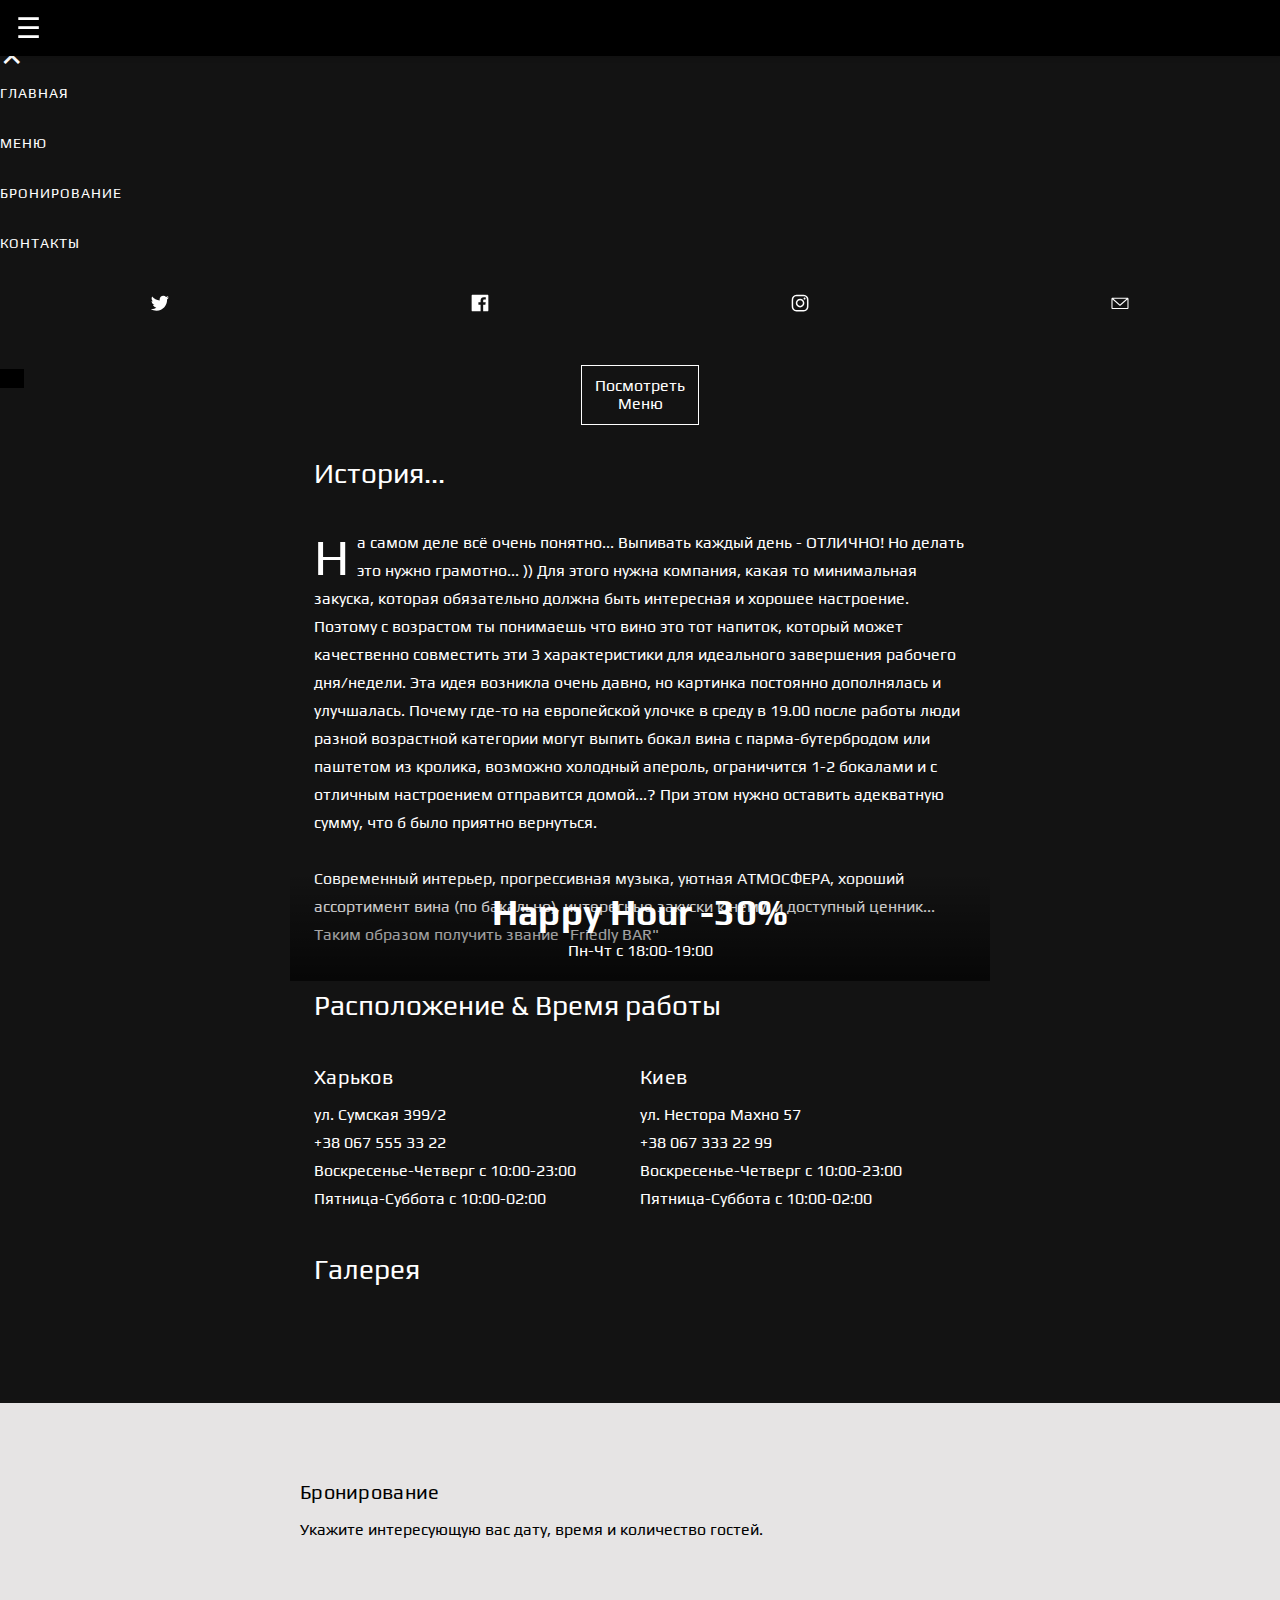
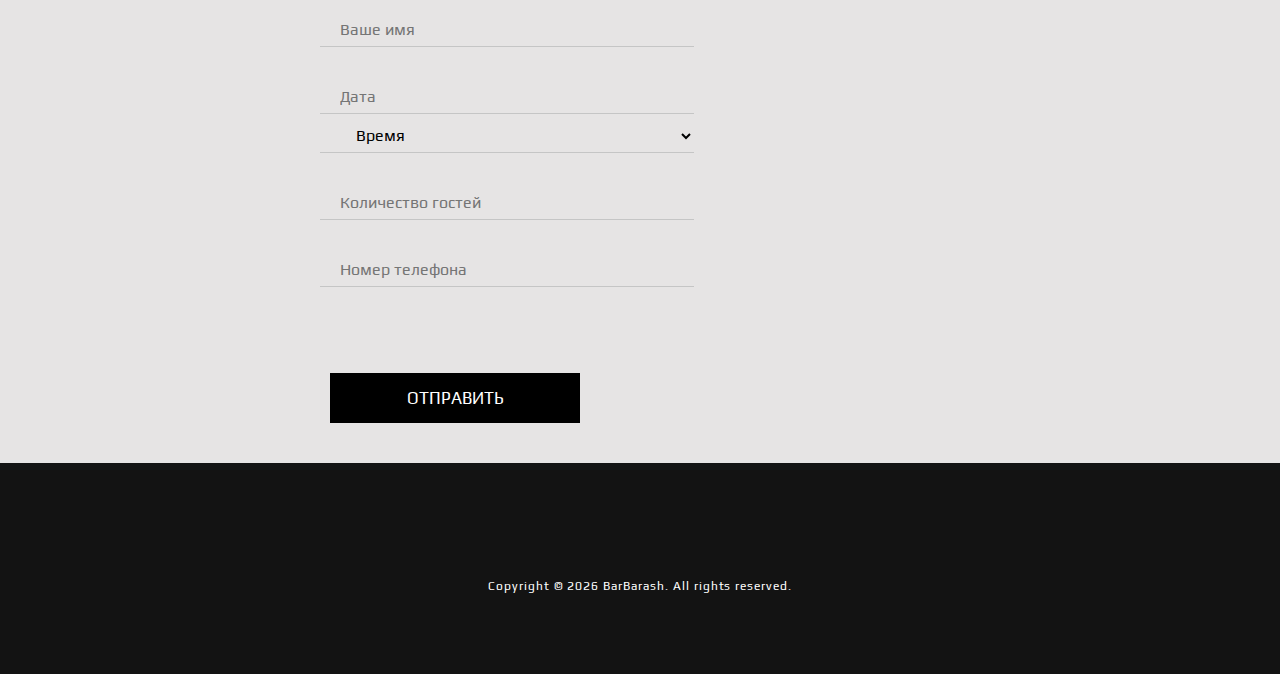
<file: index.html>
<!doctype html>
<html ⚡="">

<head>
  <meta charset="utf-8">
  <title>BarBarash</title>
  <meta name="viewport" content="width=device-width,minimum-scale=1,initial-scale=1">
  <meta name="amp-google-client-id-api" content="googleanalytics">
  <script async="" src="https://cdn.ampproject.org/v0.js"></script>
  <script async custom-element="amp-iframe" src="https://cdn.ampproject.org/v0/amp-iframe-0.1.js"></script>
  <script async custom-element="amp-date-picker" src="https://cdn.ampproject.org/v0/amp-date-picker-0.1.js"></script>
  <!-- <script src="https://apis.google.com/js/client.js?onload=handleClientLoad"></script>
  <script async="" src="js/add_event.js"></script> -->


  <style amp-boilerplate="">body{-webkit-animation:-amp-start 8s steps(1,end) 0s 1 normal both;-moz-animation:-amp-start 8s steps(1,end) 0s 1 normal both;-ms-animation:-amp-start 8s steps(1,end) 0s 1 normal both;animation:-amp-start 8s steps(1,end) 0s 1 normal both}@-webkit-keyframes -amp-start{from{visibility:hidden}to{visibility:visible}}@-moz-keyframes -amp-start{from{visibility:hidden}to{visibility:visible}}@-ms-keyframes -amp-start{from{visibility:hidden}to{visibility:visible}}@-o-keyframes -amp-start{from{visibility:hidden}to{visibility:visible}}@keyframes -amp-start{from{visibility:hidden}to{visibility:visible}}</style><noscript><style amp-boilerplate="">body{-webkit-animation:none;-moz-animation:none;-ms-animation:none;animation:none}</style></noscript>


<script custom-element="amp-carousel" src="https://cdn.ampproject.org/v0/amp-carousel-0.1.js" async=""></script>
<script custom-element="amp-image-lightbox" src="https://cdn.ampproject.org/v0/amp-image-lightbox-0.1.js" async=""></script>
<script custom-element="amp-sidebar" src="https://cdn.ampproject.org/v0/amp-sidebar-0.1.js" async=""></script>


<link href="https://fonts.googleapis.com/css?family=Play&display=swap" rel="stylesheet">

  <style amp-custom="">
/*! Bassplate | MIT License | http://github.com/basscss/bassplate */
/*! normalize.css v5.0.0 | MIT License | github.com/necolas/normalize.css */
html {
  font-family: 'Play', sans-serif;
	line-height: 1.15;
	-ms-text-size-adjust: 100%;
	-webkit-text-size-adjust: 100%
}

body {
	margin: 0
}

article,
aside,
footer,
header,
nav,
section {
	display: block
}

h1 {
	font-size: 2em;
	margin: .67em 0
}

figcaption,
figure,
main {
	display: block
}

figure {
	margin: 1em 40px
}

hr {
	box-sizing: content-box;
	height: 0;
	overflow: visible
}

pre {
  font-family: 'Play', sans-serif;
	font-size: 1em
}

a {
	background-color: transparent;
	-webkit-text-decoration-skip: objects
}

a:active,
a:hover {
	outline-width: 0
}

abbr[title] {
	border-bottom: none;
	text-decoration: underline;
	text-decoration: underline dotted
}

b,
strong {
	font-weight: inherit;
	font-weight: bolder
}

code,
kbd,
samp {
  font-family: 'Play', sans-serif;
	font-size: 1em
}

dfn {
	font-style: italic
}

mark {
	background-color: #ff0;
	color: #000
}

small {
	font-size: 80%
}

sub,
sup {
	font-size: 75%;
	line-height: 0;
	position: relative;
	vertical-align: baseline
}

sub {
	bottom: -.25em
}

sup {
	top: -.5em
}

audio,
video {
	display: inline-block
}

audio:not([controls]) {
	display: none;
	height: 0
}

img {
	border-style: none
}

svg:not(:root) {
	overflow: hidden
}

button,
input,
optgroup,
select,
textarea {
  font-family: 'Play', sans-serif;
	font-size: 100%;
	line-height: 1.15;
	margin: 0
}

button,
input {
	overflow: visible
}

button,
select {
	text-transform: none
}

[type=reset],
[type=submit],
button,
html [type=button] {
	-webkit-appearance: button
}

[type=button]::-moz-focus-inner,
[type=reset]::-moz-focus-inner,
[type=submit]::-moz-focus-inner,
button::-moz-focus-inner {
	border-style: none;
	padding: 0
}

[type=button]:-moz-focusring,
[type=reset]:-moz-focusring,
[type=submit]:-moz-focusring,
button:-moz-focusring {
	outline: 1px dotted ButtonText
}

fieldset {
	border: 1px solid silver;
	margin: 0 2px;
	padding: .35em .625em .75em
}

legend {
	box-sizing: border-box;
	color: inherit;
	display: table;
	max-width: 100%;
	padding: 0;
	white-space: normal
}

progress {
	display: inline-block;
	vertical-align: baseline
}

textarea {
	overflow: auto
}

[type=checkbox],
[type=radio] {
	box-sizing: border-box;
	padding: 0
}

[type=number]::-webkit-inner-spin-button,
[type=number]::-webkit-outer-spin-button {
	height: auto
}

[type=search] {
	-webkit-appearance: textfield;
	outline-offset: -2px
}

[type=search]::-webkit-search-cancel-button,
[type=search]::-webkit-search-decoration {
	-webkit-appearance: none
}

::-webkit-file-upload-button {
	-webkit-appearance: button;
	font: inherit
}

details,
menu {
	display: block
}

summary {
	display: list-item
}

canvas {
	display: inline-block
}

[hidden],
template {
	display: none
}

.h00 {
	font-size: 4rem
}

.h0 {
	font-size: 3rem
}

.h1 {
	font-size: 2.25rem
}

.h2 {
	font-size: 1.75rem
}

.h3 {
	font-size: 1.25rem
}

.h4 {
	font-size: 1rem
}

.h5 {
	font-size: .875rem
}

.h6 {
	font-size: .75rem
}

.font-family-inherit {
  font-family: 'Play', sans-serif;
}

.font-size-inherit {
	font-size: inherit
}

.text-decoration-none {
	text-decoration: none
}

.bold {
	font-weight: 700
}

.regular {
	font-weight: 400
}

.italic {
	font-style: italic
}

.caps {
	text-transform: uppercase;
	letter-spacing: .2em
}

.left-align {
	text-align: left
}

.center {
	text-align: center
}

.right-align {
	text-align: right
}

.justify {
	text-align: justify
}

.nowrap {
	white-space: nowrap
}

.break-word {
	word-wrap: break-word
}

.line-height-1 {
	line-height: 1rem
}

.line-height-2 {
	line-height: 1.125rem
}

.line-height-3 {
	line-height: 1.75
}

.line-height-4 {
	line-height: 1.6
}

.list-style-none {
	list-style: none
}

.underline {
	text-decoration: underline
}

.truncate {
	max-width: 100%;
	overflow: hidden;
	text-overflow: ellipsis;
	white-space: nowrap
}

.list-reset {
	list-style: none;
	padding-left: 0
}

.inline {
	display: inline
}

.block {
	display: block
}

.inline-block {
	display: inline-block
}

.table {
	display: table
}

.table-cell {
	display: table-cell
}

.overflow-hidden {
	overflow: hidden
}

.overflow-scroll {
	overflow: scroll
}

.overflow-auto {
	overflow: auto
}

.clearfix:after,
.clearfix:before {
	content: " ";
	display: table
}

.clearfix:after {
	clear: both
}

.left {
	float: left
}

.right {
	float: right
}

.fit {
	max-width: 100%
}

.max-width-1 {
	max-width: 24rem
}

.max-width-2 {
	max-width: 32rem
}

.max-width-3 {
	max-width: 48rem
}

.max-width-4 {
	max-width: 64rem
}

.border-box {
	box-sizing: border-box
}

.align-baseline {
	vertical-align: baseline
}

.align-top {
	vertical-align: top
}

.align-middle {
	vertical-align: middle
}

.align-bottom {
	vertical-align: bottom
}

.m0 {
	margin: 0
}

.mt0 {
	margin-top: 0
}

.mr0 {
	margin-right: 0
}

.mb0 {
	margin-bottom: 0
}

.ml0,
.mx0 {
	margin-left: 0
}

.mx0 {
	margin-right: 0
}

.my0 {
	margin-top: 0;
	margin-bottom: 0
}

.m1 {
	margin: .5rem
}

.mt1 {
	margin-top: .5rem
}

.mr1 {
	margin-right: .5rem
}

.mb1 {
	margin-bottom: .5rem
}

.ml1,
.mx1 {
	margin-left: .5rem
}

.mx1 {
	margin-right: .5rem
}

.my1 {
	margin-top: .5rem;
	margin-bottom: .5rem
}

.m2 {
	margin: 1rem
}

.mt2 {
	margin-top: 1rem
}

.mr2 {
	margin-right: 1rem
}

.mb2 {
	margin-bottom: 1rem
}

.ml2,
.mx2 {
	margin-left: 1rem
}

.mx2 {
	margin-right: 1rem
}

.my2 {
	margin-top: 1rem;
	margin-bottom: 1rem
}

.m3 {
	margin: 1.5rem
}

.mt3 {
	margin-top: 1.5rem
}

.mr3 {
	margin-right: 1.5rem
}

.mb3 {
	margin-bottom: 1.5rem
}

.ml3,
.mx3 {
	margin-left: 1.5rem
}

.mx3 {
	margin-right: 1.5rem
}

.my3 {
	margin-top: 1.5rem;
	margin-bottom: 1.5rem
}

.m4 {
	margin: 2rem
}

.mt4 {
	margin-top: 2rem
}

.mr4 {
	margin-right: 2rem
}

.mb4 {
	margin-bottom: 2rem
}

.ml4,
.mx4 {
	margin-left: 2rem
}

.mx4 {
	margin-right: 2rem
}

.my4 {
	margin-top: 2rem;
	margin-bottom: 2rem
}

.mxn1 {
	margin-left: calc(.5rem * -1);
	margin-right: calc(.5rem * -1)
}

.mxn2 {
	margin-left: calc(1rem * -1);
	margin-right: calc(1rem * -1)
}

.mxn3 {
	margin-left: calc(1.5rem * -1);
	margin-right: calc(1.5rem * -1)
}

.mxn4 {
	margin-left: calc(2rem * -1);
	margin-right: calc(2rem * -1)
}

.m-auto {
	margin: auto
}

.mt-auto {
	margin-top: auto
}

.mr-auto {
	margin-right: auto
}

.mb-auto {
	margin-bottom: auto
}

.ml-auto,
.mx-auto {
	margin-left: auto
}

.mx-auto {
	margin-right: auto
}

.my-auto {
	margin-top: auto;
	margin-bottom: auto
}

.p0 {
	padding: 0
}

.pt0 {
	padding-top: 0
}

.pr0 {
	padding-right: 0
}

.pb0 {
	padding-bottom: 0
}

.pl0,
.px0 {
	padding-left: 0
}

.px0 {
	padding-right: 0
}

.py0 {
	padding-top: 0;
	padding-bottom: 0
}

.p1 {
	padding: .5rem
}

.pt1 {
	padding-top: .5rem
}

.pr1 {
	padding-right: .5rem
}

.pb1 {
	padding-bottom: .5rem
}

.pl1 {
	padding-left: .5rem
}

.py1 {
	padding-top: .5rem;
	padding-bottom: .5rem
}

.px1 {
	padding-left: .5rem;
	padding-right: .5rem
}

.p2 {
	padding: 1rem
}

.pt2 {
	padding-top: 1rem
}

.pr2 {
	padding-right: 1rem
}

.pb2 {
	padding-bottom: 1rem
}

.pl2 {
	padding-left: 1rem
}

.py2 {
	padding-top: 1rem;
	padding-bottom: 1rem
}

.px2 {
	padding-left: 1rem;
	padding-right: 1rem
}

.p3 {
	padding: 1.5rem
}

.pt3 {
	padding-top: 1.5rem
}

.pr3 {
	padding-right: 1.5rem
}

.pb3 {
	padding-bottom: 1.5rem
}

.pl3 {
	padding-left: 1.5rem
}

.py3 {
	padding-top: 1.5rem;
	padding-bottom: 1.5rem
}

.px3 {
	padding-left: 1.5rem;
	padding-right: 1.5rem
}

.p4 {
	padding: 2rem
}

.pt4 {
	padding-top: 2rem
}

.pr4 {
	padding-right: 2rem
}

.pb4 {
	padding-bottom: 2rem
}

.pl4 {
	padding-left: 2rem
}

.py4 {
	padding-top: 2rem;
	padding-bottom: 2rem
}

.px4 {
	padding-left: 2rem;
	padding-right: 2rem
}

.col {
	float: left
}

.col,
.col-right {
	box-sizing: border-box
}

.col-right {
	float: right
}

.col-1 {
	width: 8.33333%
}

.col-2 {
	width: 16.66667%
}

.col-3 {
	width: 25%
}

.col-4 {
	width: 33.33333%
}

.col-5 {
	width: 41.66667%
}

.col-6 {
	width: 50%
}

.col-7 {
	width: 58.33333%
}

.col-8 {
	width: 66.66667%
}

.col-9 {
	width: 75%
}

.col-10 {
	width: 83.33333%
}

.col-11 {
	width: 91.66667%
}

.col-12 {
	width: 100%
}

@media (min-width:40.06rem) {
	.sm-col {
		float: left;
		box-sizing: border-box
	}
	.sm-col-right {
		float: right;
		box-sizing: border-box
	}
	.sm-col-1 {
		width: 8.33333%
	}
	.sm-col-2 {
		width: 16.66667%
	}
	.sm-col-3 {
		width: 25%
	}
	.sm-col-4 {
		width: 33.33333%
	}
	.sm-col-5 {
		width: 41.66667%
	}
	.sm-col-6 {
		width: 50%
	}
	.sm-col-7 {
		width: 58.33333%
	}
	.sm-col-8 {
		width: 66.66667%
	}
	.sm-col-9 {
		width: 75%
	}
	.sm-col-10 {
		width: 83.33333%
	}
	.sm-col-11 {
		width: 91.66667%
	}
	.sm-col-12 {
		width: 100%
	}
}

@media (min-width:52.06rem) {
	.md-col {
		float: left;
		box-sizing: border-box
	}
	.md-col-right {
		float: right;
		box-sizing: border-box
	}
	.md-col-1 {
		width: 8.33333%
	}
	.md-col-2 {
		width: 16.66667%
	}
	.md-col-3 {
		width: 25%
	}
	.md-col-4 {
		width: 33.33333%
	}
	.md-col-5 {
		width: 41.66667%
	}
	.md-col-6 {
		width: 50%
	}
	.md-col-7 {
		width: 58.33333%
	}
	.md-col-8 {
		width: 66.66667%
	}
	.md-col-9 {
		width: 75%
	}
	.md-col-10 {
		width: 83.33333%
	}
	.md-col-11 {
		width: 91.66667%
	}
	.md-col-12 {
		width: 100%
	}
}

@media (min-width:64.06rem) {
	.lg-col {
		float: left;
		box-sizing: border-box
	}
	.lg-col-right {
		float: right;
		box-sizing: border-box
	}
	.lg-col-1 {
		width: 8.33333%
	}
	.lg-col-2 {
		width: 16.66667%
	}
	.lg-col-3 {
		width: 25%
	}
	.lg-col-4 {
		width: 33.33333%
	}
	.lg-col-5 {
		width: 41.66667%
	}
	.lg-col-6 {
		width: 50%
	}
	.lg-col-7 {
		width: 58.33333%
	}
	.lg-col-8 {
		width: 66.66667%
	}
	.lg-col-9 {
		width: 75%
	}
	.lg-col-10 {
		width: 83.33333%
	}
	.lg-col-11 {
		width: 91.66667%
	}
	.lg-col-12 {
		width: 100%
	}
}

.flex {
	display: -ms-flexbox;
	display: flex
}

@media (min-width:40.06rem) {
	.sm-flex {
		display: -ms-flexbox;
		display: flex
	}
}

@media (min-width:52.06rem) {
	.md-flex {
		display: -ms-flexbox;
		display: flex
	}
}

@media (min-width:64.06rem) {
	.lg-flex {
		display: -ms-flexbox;
		display: flex
	}
}

.flex-column {
	-ms-flex-direction: column;
	flex-direction: column
}

.flex-wrap {
	-ms-flex-wrap: wrap;
	flex-wrap: wrap
}

.items-start {
	-ms-flex-align: start;
	align-items: flex-start
}

.items-end {
	-ms-flex-align: end;
	align-items: flex-end
}

.items-center {
	-ms-flex-align: center;
	align-items: center
}

.items-baseline {
	-ms-flex-align: baseline;
	align-items: baseline
}

.items-stretch {
	-ms-flex-align: stretch;
	align-items: stretch
}

.self-start {
	-ms-flex-item-align: start;
	align-self: flex-start
}

.self-end {
	-ms-flex-item-align: end;
	align-self: flex-end
}

.self-center {
	-ms-flex-item-align: center;
	-ms-grid-row-align: center;
	align-self: center
}

.self-baseline {
	-ms-flex-item-align: baseline;
	align-self: baseline
}

.self-stretch {
	-ms-flex-item-align: stretch;
	-ms-grid-row-align: stretch;
	align-self: stretch
}

.justify-start {
	-ms-flex-pack: start;
	justify-content: flex-start
}

.justify-end {
	-ms-flex-pack: end;
	justify-content: flex-end
}

.justify-center {
	-ms-flex-pack: center;
	justify-content: center
}

.justify-between {
	-ms-flex-pack: justify;
	justify-content: space-between
}

.justify-around {
	-ms-flex-pack: distribute;
	justify-content: space-around
}

.justify-evenly {
	-ms-flex-pack: space-evenly;
	justify-content: space-evenly
}

.content-start {
	-ms-flex-line-pack: start;
	align-content: flex-start
}

.content-end {
	-ms-flex-line-pack: end;
	align-content: flex-end
}

.content-center {
	-ms-flex-line-pack: center;
	align-content: center
}

.content-between {
	-ms-flex-line-pack: justify;
	align-content: space-between
}

.content-around {
	-ms-flex-line-pack: distribute;
	align-content: space-around
}

.content-stretch {
	-ms-flex-line-pack: stretch;
	align-content: stretch
}

.flex-auto {
	-ms-flex: 1 1 auto;
	flex: 1 1 auto;
	min-width: 0;
	min-height: 0
}

.flex-none {
	-ms-flex: none;
	flex: none
}

.order-0 {
	-ms-flex-order: 0;
	order: 0
}

.order-1 {
	-ms-flex-order: 1;
	order: 1
}

.order-2 {
	-ms-flex-order: 2;
	order: 2
}

.order-3 {
	-ms-flex-order: 3;
	order: 3
}

.order-last {
	-ms-flex-order: 99999;
	order: 99999
}

.relative {
	position: relative
}

.absolute {
	position: absolute
}

.fixed {
	position: fixed
}

.top-0 {
	top: 0
}

.right-0 {
	right: 0
}

.bottom-0 {
	bottom: 0
}

.left-0 {
	left: 0
}

.z1 {
	z-index: 1
}

.z2 {
	z-index: 2
}

.z3 {
	z-index: 3
}

.z4 {
	z-index: 4
}

.border {
	border-style: solid;
	border-width: 1px
}

.border-top {
	border-top-style: solid;
	border-top-width: 1px
}

.border-right {
	border-right-style: solid;
	border-right-width: 1px
}

.border-bottom {
	border-bottom-style: solid;
	border-bottom-width: 1px
}

.border-left {
	border-left-style: solid;
	border-left-width: 1px
}

.border-none {
	border: 0
}

.rounded {
	border-radius: 3px
}

.circle {
	border-radius: 50%
}

.rounded-top {
	border-radius: 3px 3px 0 0
}

.rounded-right {
	border-radius: 0 3px 3px 0
}

.rounded-bottom {
	border-radius: 0 0 3px 3px
}

.rounded-left {
	border-radius: 3px 0 0 3px
}

.not-rounded {
	border-radius: 0
}

.hide {
	position: absolute;
	height: 1px;
	width: 1px;
	overflow: hidden;
	clip: rect(1px, 1px, 1px, 1px)
}

@media (max-width:40rem) {
	.xs-hide {
		display: none
	}
}

@media (min-width:40.06rem) and (max-width:52rem) {
	.sm-hide {
		display: none
	}
}

@media (min-width:52.06rem) and (max-width:64rem) {
	.md-hide {
		display: none
	}
}

@media (min-width:64.06rem) {
	.lg-hide {
		display: none
	}
}

.display-none {
	display: none
}

* {
	box-sizing: border-box
}

body {
	background: #131313;
	color: #fff;
  font-family: 'Play', sans-serif;
	min-width: 315px;
	overflow-x: hidden;
	font-smooth: always;
	-webkit-font-smoothing: antialiased
}

main {
	max-width: 700px;
	margin: 0 auto
}

p {
	padding: 0;
	margin: 0
}

.ampstart-accent {
	color: #fff
}

#content:target {
	margin-top: calc(0px - 3.5rem);
	padding-top: 3.5rem
}

.ampstart-title-lg {
	font-size: 2.25rem;
	line-height: 1.33333;
	letter-spacing: .06rem
}

.ampstart-title-md {
	font-size: 1.75rem;
	line-height: 1.71429;
	letter-spacing: .06rem
}

.ampstart-title-sm {
	font-size: 1.25rem;
	line-height: 1.6;
	letter-spacing: .06rem
}

.ampstart-subtitle,
body {
	line-height: 1.75;
	letter-spacing: normal
}

.ampstart-subtitle {
	color: #fff;
	font-size: 1rem
}

.ampstart-byline,
.ampstart-caption,
.ampstart-hint,
.ampstart-label {
	font-size: .875rem;
	color: #fff;
	line-height: 1.125rem;
	letter-spacing: .06rem
}

.ampstart-label {
	text-transform: uppercase
}

.ampstart-footer,
.ampstart-small-text {
	font-size: .75rem;
	line-height: 1rem;
	letter-spacing: .06rem
}

.ampstart-card {
	box-shadow: 0 1px 1px 0 rgba(0, 0, 0, .14), 0 1px 1px -1px rgba(0, 0, 0, .14), 0 1px 5px 0 rgba(0, 0, 0, .12)
}

.h1,
h1 {
	font-size: 2.25rem;
	line-height: 1.33333
}

.h2,
h2 {
	font-size: 1.75rem;
	line-height: 1.71429
}

.h3,
h3 {
	font-size: 1.25rem;
	line-height: 1.6
}

.h4,
h4 {
	font-size: 1rem;
	line-height: 1.75
}

.h5,
h5 {
	font-size: .875rem;
	line-height: 1.125rem
}

.h6,
h6 {
	font-size: .75rem;
	line-height: 1rem
}

h1,
h2,
h3,
h4,
h5,
h6 {
	margin: 0;
	padding: 0;
	font-weight: 400;
	letter-spacing: .06rem
}

a,
a:active,
a:visited {
	color: inherit
}

.ampstart-btn {
  font-family: 'Play', sans-serif;
	font-weight: inherit;
	font-size: 1rem;
	line-height: 1.125rem;
	padding: .7em .8em;
	text-decoration: none;
	white-space: nowrap;
	word-wrap: normal;
	vertical-align: middle;
	cursor: pointer;
	background-color: #000;
	color: #fff;
	border: 1px solid #fff
}

.ampstart-btn:visited {
	color: #fff
}

.ampstart-btn-secondary {
	background-color: #000;
	color: #fff;
	border: 1px solid #fff
}

.ampstart-btn-secondary:visited {
	color: #fff
}

.ampstart-btn:active .ampstart-btn:focus {
	opacity: .8
}

.ampstart-btn[disabled],
.ampstart-btn[disabled]:active,
.ampstart-btn[disabled]:focus,
.ampstart-btn[disabled]:hover {
	opacity: .5;
	outline: 0;
	cursor: default
}

.ampstart-dropcap:first-letter {
	color: #fff;
	font-size: 2.25rem;
	font-weight: 700;
	float: left;
	overflow: hidden;
	line-height: 2.25rem;
	margin-left: 0;
	margin-right: .5rem
}

.ampstart-initialcap {
	padding-top: 1rem;
	margin-top: 1.5rem
}

.ampstart-initialcap:first-letter {
	color: #fff;
	font-size: 2.25rem;
	font-weight: 700;
	margin-left: -2px
}

.ampstart-pullquote {
	border: none;
	border-left: 4px solid #000;
	font-size: 1.25rem;
	padding-left: 1.5rem
}

.ampstart-byline time {
	font-style: normal;
	white-space: nowrap
}

.amp-carousel-button-next {
	background-image: url('data:image/svg+xml;charset=utf-8,<svg width="18" height="18" viewBox="0 0 34 34" xmlns="http://www.w3.org/2000/svg"><title>Next</title><path d="M25.557 14.7L13.818 2.961 16.8 0l16.8 16.8-16.8 16.8-2.961-2.961L25.557 18.9H0v-4.2z" fill="%23FFF" fill-rule="evenodd"/></svg>')
}

.amp-carousel-button-prev {
	background-image: url('data:image/svg+xml;charset=utf-8,<svg width="18" height="18" viewBox="0 0 34 34" xmlns="http://www.w3.org/2000/svg"><title>Previous</title><path d="M33.6 14.7H8.043L19.782 2.961 16.8 0 0 16.8l16.8 16.8 2.961-2.961L8.043 18.9H33.6z" fill="%23FFF" fill-rule="evenodd"/></svg>')
}

.ampstart-dropdown {
	min-width: 200px
}

.ampstart-dropdown.absolute {
	z-index: 100
}

.ampstart-dropdown.absolute>section,
.ampstart-dropdown.absolute>section>header {
	height: 100%
}

.ampstart-dropdown>section>header {
	background-color: #000;
	border: 0;
	color: #fff
}

.ampstart-dropdown>section>header:after {
	display: inline-block;
	content: "+";
	padding: 0 0 0 1.5rem;
	color: #fff
}

.ampstart-dropdown>[expanded]>header:after {
	content: "–"
}

.absolute .ampstart-dropdown-items {
	z-index: 200
}

.ampstart-dropdown-item {
	background-color: #000;
	color: #fff;
	opacity: .9
}

.ampstart-dropdown-item:active,
.ampstart-dropdown-item:hover {
	opacity: 1
}

.ampstart-footer {
	background-color: inherit;
	color: currentColor;
	padding-top: 5rem;
	padding-bottom: 5rem
}

.ampstart-footer .ampstart-icon {
	fill: currentColor
}

.ampstart-footer .ampstart-social-follow li:last-child {
	margin-right: 0
}

.ampstart-image-fullpage-hero {
	color: #fff
}

.ampstart-fullpage-hero-heading-text,
.ampstart-image-fullpage-hero .ampstart-image-credit {
	-webkit-box-decoration-break: clone;
	box-decoration-break: clone;
	background: #000;
	padding: 0 1rem .2rem
}

.ampstart-image-fullpage-hero>amp-img {
	max-height: calc(100vh - 3.5rem)
}

.ampstart-image-fullpage-hero>amp-img img {
	-o-object-fit: cover;
	object-fit: cover
}

.ampstart-fullpage-hero-heading {
	line-height: 3.5rem
}

.ampstart-fullpage-hero-cta {
	background: transparent
}

.ampstart-readmore {
	background: linear-gradient(0deg, rgba(0, 0, 0, .65) 0, transparent);
	color: #fff;
	margin-top: 5rem;
	padding-bottom: 3.5rem
}

.ampstart-readmore:after {
	display: block;
	content: "⌄";
	font-size: 1.75rem
}

.ampstart-readmore-text {
	background: #000
}

@media (min-width:52.06rem) {
	.ampstart-image-fullpage-hero>amp-img {
		height: 60vh
	}
}

.ampstart-image-heading {
	color: #fff;
	background: linear-gradient(0deg, rgba(0, 0, 0, .65) 0, transparent)
}

.ampstart-image-heading>* {
	margin: 0
}

amp-carousel .ampstart-image-with-heading {
	margin-bottom: 0
}

.ampstart-image-with-caption figcaption {
	color: #fff;
	line-height: 1.125rem
}

amp-carousel .ampstart-image-with-caption {
	margin-bottom: 0
}

.ampstart-input {
	max-width: 100%;
	width: 300px;
	min-width: 100px;
	font-size: 1rem;
	line-height: 1.75
}

.ampstart-input [disabled],
.ampstart-input [disabled]+label {
	opacity: .5
}

.ampstart-input [disabled]:focus {
	outline: 0
}

.ampstart-input>input,
.ampstart-input>select,
.ampstart-input>textarea {
	width: 100%;
	margin-top: 1rem;
	line-height: 1.75;
	border: 0;
	border-radius: 0;
	border-bottom: 1px solid #4a4a4a;
	background: none;
	color: #4a4a4a;
	outline: 0
}

.ampstart-input>label {
	color: #fff;
	pointer-events: none;
	text-align: left;
	font-size: .875rem;
	line-height: 1rem;
	opacity: 0;
	animation: .2s;
	animation-timing-function: cubic-bezier(.4, 0, .2, 1);
	animation-fill-mode: forwards
}

.ampstart-input>input:focus,
.ampstart-input>select:focus,
.ampstart-input>textarea:focus {
	outline: 0
}

.ampstart-input>input:focus:-ms-input-placeholder,
.ampstart-input>select:focus:-ms-input-placeholder,
.ampstart-input>textarea:focus:-ms-input-placeholder {
	color: transparent
}

.ampstart-input>input:focus::placeholder,
.ampstart-input>select:focus::placeholder,
.ampstart-input>textarea:focus::placeholder {
	color: transparent
}

.ampstart-input>input:not(:placeholder-shown):not([disabled])+label,
.ampstart-input>select:not(:placeholder-shown):not([disabled])+label,
.ampstart-input>textarea:not(:placeholder-shown):not([disabled])+label {
	opacity: 1
}

.ampstart-input>input:focus+label,
.ampstart-input>select:focus+label,
.ampstart-input>textarea:focus+label {
	animation-name: a
}

@keyframes a {
	to {
		opacity: 1
	}
}

.ampstart-input>label:after {
	content: "";
	height: 2px;
	position: absolute;
	bottom: 0;
	left: 45%;
	background: #fff;
	transition: .2s;
	transition-timing-function: cubic-bezier(.4, 0, .2, 1);
	visibility: hidden;
	width: 10px
}

.ampstart-input>input:focus+label:after,
.ampstart-input>select:focus+label:after,
.ampstart-input>textarea:focus+label:after {
	left: 0;
	width: 100%;
	visibility: visible
}

.ampstart-input>input[type=search] {
	-webkit-appearance: none;
	-moz-appearance: none;
	appearance: none
}

.ampstart-input>input[type=range] {
	border-bottom: 0
}

.ampstart-input>input[type=range]+label:after {
	display: none
}

.ampstart-input>select {
	-webkit-appearance: none;
	-moz-appearance: none;
	appearance: none
}

.ampstart-input>select+label:before {
	content: "⌄";
	line-height: 1.75;
	position: absolute;
	right: 5px;
	zoom: 2;
	top: 0;
	bottom: 0;
	color: #fff
}

.ampstart-input-chk,
.ampstart-input-radio {
	width: auto;
	color: #4a4a4a
}

.ampstart-input input[type=checkbox],
.ampstart-input input[type=radio] {
	margin-top: 0;
	-webkit-appearance: none;
	-moz-appearance: none;
	appearance: none;
	width: 20px;
	height: 20px;
	border: 1px solid #fff;
	vertical-align: middle;
	margin-right: .5rem;
	text-align: center
}

.ampstart-input input[type=radio] {
	border-radius: 20px
}

.ampstart-input input[type=checkbox]:not([disabled])+label,
.ampstart-input input[type=radio]:not([disabled])+label {
	pointer-events: auto;
	animation: none;
	vertical-align: middle;
	opacity: 1;
	cursor: pointer
}

.ampstart-input input[type=checkbox]+label:after,
.ampstart-input input[type=radio]+label:after {
	display: none
}

.ampstart-input input[type=checkbox]:after,
.ampstart-input input[type=radio]:after {
	position: absolute;
	top: 0;
	left: 0;
	bottom: 0;
	right: 0;
	content: " ";
	line-height: 1.4rem;
	vertical-align: middle;
	text-align: center;
	background-color: #000
}

.ampstart-input input[type=checkbox]:checked:after {
	background-color: #fff;
	color: #000;
	content: "✓"
}

.ampstart-input input[type=radio]:checked {
	background-color: #000
}

.ampstart-input input[type=radio]:after {
	top: 3px;
	bottom: 3px;
	left: 3px;
	right: 3px;
	border-radius: 12px
}

.ampstart-input input[type=radio]:checked:after {
	content: "";
	font-size: 2.25rem;
	background-color: #fff
}

.ampstart-input>label,
_:-ms-lang(x) {
	opacity: 1
}

.ampstart-input>input:-ms-input-placeholder,
_:-ms-lang(x) {
	color: transparent
}

.ampstart-input>input::placeholder,
_:-ms-lang(x) {
	color: transparent
}

.ampstart-input>input::-ms-input-placeholder,
_:-ms-lang(x) {
	color: transparent
}

.ampstart-input>select::-ms-expand {
	display: none
}

.ampstart-headerbar {
	background-color: #000;
	color: #fff;
	z-index: 999;
	box-shadow: 0 0 5px 2px rgba(0, 0, 0, .1)
}

.ampstart-headerbar+:not(amp-sidebar),
.ampstart-headerbar+amp-sidebar+* {
	margin-top: 3.5rem
}

.ampstart-headerbar-nav .ampstart-nav-item {
	padding: 0 1rem;
	background: transparent;
	opacity: .8
}

.ampstart-headerbar-nav {
	line-height: 3.5rem
}

.ampstart-nav-item:active,
.ampstart-nav-item:focus,
.ampstart-nav-item:hover {
	opacity: 1
}

.ampstart-navbar-trigger:focus {
	outline: none
}

.ampstart-nav a,
.ampstart-navbar-trigger,
.ampstart-sidebar-faq a {
	cursor: pointer;
	text-decoration: none
}

.ampstart-nav .ampstart-label {
	color: inherit
}

.ampstart-navbar-trigger {
	line-height: 3.5rem;
	font-size: 1.75rem
}

.ampstart-headerbar-nav {
	-ms-flex: 1;
	flex: 1
}

.ampstart-nav-search {
	-ms-flex-positive: 0.5;
	flex-grow: 0.5
}

.ampstart-headerbar .ampstart-nav-search:active,
.ampstart-headerbar .ampstart-nav-search:focus,
.ampstart-headerbar .ampstart-nav-search:hover {
	box-shadow: none
}

.ampstart-nav-search>input {
	border: none;
	border-radius: 3px;
	line-height: normal
}

.ampstart-nav-dropdown {
	min-width: 200px
}

.ampstart-nav-dropdown amp-accordion header {
	background-color: #000;
	border: none
}

.ampstart-nav-dropdown amp-accordion ul {
	background-color: #000
}

.ampstart-nav-dropdown .ampstart-dropdown-item,
.ampstart-nav-dropdown .ampstart-dropdown>section>header {
	background-color: #000;
	color: #fff
}

.ampstart-nav-dropdown .ampstart-dropdown-item {
	color: #fff
}

.ampstart-sidebar {
	background-color: #000;
	color: #fff;
	min-width: 300px;
	width: 300px
}

.ampstart-sidebar .ampstart-icon {
	fill: #fff
}

.ampstart-sidebar-header {
	line-height: 3.5rem;
	min-height: 3.5rem
}

.ampstart-sidebar .ampstart-dropdown-item,
.ampstart-sidebar .ampstart-dropdown header,
.ampstart-sidebar .ampstart-faq-item,
.ampstart-sidebar .ampstart-nav-item,
.ampstart-sidebar .ampstart-social-follow {
	margin: 0 0 2rem
}

.ampstart-sidebar .ampstart-nav-dropdown {
	margin: 0
}

.ampstart-sidebar .ampstart-navbar-trigger {
	line-height: inherit
}

.ampstart-navbar-trigger svg {
	pointer-events: none
}

.ampstart-related-article-section {
	border-color: #fff
}

.ampstart-related-article-section .ampstart-heading {
	color: #fff;
	font-weight: 400
}

.ampstart-related-article-readmore {
	color: #fff;
	letter-spacing: 0
}

.ampstart-related-section-items>li {
	border-bottom: 1px solid #fff
}

.ampstart-related-section-items>li:last-child {
	border: none
}

.ampstart-related-section-items .ampstart-image-with-caption {
	display: -ms-flexbox;
	display: flex;
	-ms-flex-wrap: wrap;
	flex-wrap: wrap;
	-ms-flex-align: center;
	align-items: center;
	margin-bottom: 0
}

.ampstart-related-section-items .ampstart-image-with-caption>amp-img,
.ampstart-related-section-items .ampstart-image-with-caption>figcaption {
	-ms-flex: 1;
	flex: 1
}

.ampstart-related-section-items .ampstart-image-with-caption>figcaption {
	padding-left: 1rem
}

@media (min-width:40.06rem) {
	.ampstart-related-section-items>li {
		border: none
	}
	.ampstart-related-section-items .ampstart-image-with-caption>figcaption {
		padding: 1rem 0
	}
	.ampstart-related-section-items .ampstart-image-with-caption>amp-img,
	.ampstart-related-section-items .ampstart-image-with-caption>figcaption {
		-ms-flex-preferred-size: 100%;
		flex-basis: 100%
	}
}

.ampstart-social-box {
	display: -ms-flexbox;
	display: flex
}

.ampstart-social-box>amp-social-share {
	background-color: #000
}

.ampstart-icon {
	fill: #fff
}

.h1,
.h2,
.h3,
h1,
h2,
h3 {
  font-family: 'Play', sans-serif;
}

.h1,
h1 {
	letter-spacing: .1px
}

.h2,
h2 {
	letter-spacing: 0
}

.h3,
h3 {
	letter-spacing: .3px
}

.h4,
.h5,
.h6,
h4,
h5,
h6 {
  font-family: 'Play', sans-serif;
	letter-spacing: 0
}

.ampstart-fullpage-hero-heading-text {
	display: block;
	padding: .5rem;
	line-height: 1rem
}

.ampstart-fullpage-hero-heading-text,
.ampstart-image-fullpage-hero .ampstart-image-credit {
	-webkit-box-decoration-break: none;
	box-decoration-break: none;
	background: none
}

.theme2-divider:after {
	border-bottom: 1px solid #fff;
	content: "";
	display: block;
	height: 2rem;
	width: 8.33%
}

.theme2-anchored {
	margin-top: -5.5rem;
	padding-top: 5.5rem
}

.ampstart-dropcap:first-letter {
	color: inherit;
	font-size: 3.125rem;
	font-weight: inherit;
	line-height: 1.12
}
.pre-footer-block {
	/* border: solid red; */
		display: block;
		background: rgb(230, 228, 228);
}
.booking {
		/* border: solid red; */
		display: block;
		color: #000;
		max-width: 700px;
	    margin: 35px auto;
		padding: 10px;
}
input, .booking-form-time {
	background: rgb(230, 228, 228);
	width: 55%;
    border: none;
    outline: none;
    height: 34px;
    border-bottom: 1px solid #c5c5c5;
    text-align: left;
    font-size: 16px;
    padding-left: 20px;
    padding-right: 20px;
	margin: 5px 5px 0 20px;
}
.booking-button {
	width: 250px;
    height: 50px;
    line-height: 47px;
    background-color: #000;
    color: #fff;
    outline: none;
    border: none;
    text-transform: uppercase;
    font-size: 17px;
    cursor: pointer;
	margin: 30px;
}
.all-center-block {
	display: block;
	margin: 0 0 50px 0;
}

</style>
</head>
<body>

  <!-- Start Navbar -->
  <header class="ampstart-headerbar fixed flex justify-start items-center top-0 left-0 right-0 pl2 pr4 ">
    <div role="button" aria-label="open sidebar" on="tap:header-sidebar.toggle" tabindex="0" class="ampstart-navbar-trigger  pr2  ">☰
    </div>
  </header>

<!-- Start Sidebar -->
<amp-sidebar id="header-sidebar" class="ampstart-sidebar px3  " layout="nodisplay">
  <div class="flex justify-start items-center ampstart-sidebar-header">
    <div role="button" aria-label="close sidebar" on="tap:header-sidebar.toggle" tabindex="0" class="ampstart-navbar-trigger items-start">✕</div>
  </div>
  <nav class="ampstart-sidebar-nav ampstart-nav">
    <ul class="list-reset m0 p0 ampstart-label">
          <li class="ampstart-nav-item "><a class="ampstart-nav-link" href="#">Главная</a></li>
          <li class="ampstart-nav-item "><a class="ampstart-nav-link" href="menu.html">Меню</a></li>
          <li class="ampstart-nav-item "><a class="ampstart-nav-link" href="#booking-block">Бронирование</a></li>
          <li class="ampstart-nav-item "><a class="ampstart-nav-link" href="#locations">Контакты</a></li>
    </ul>
  </nav>



<ul class="ampstart-social-follow list-reset flex justify-around items-center flex-wrap m0 mb4">
    <li>
        <a href="#" target="_blank" class="inline-block p1" aria-label="Link to AMP HTML Twitter"><svg xmlns="http://www.w3.org/2000/svg" width="24" height="22.2" viewBox="0 0 53 49"><title>Twitter</title><path d="M45 6.9c-1.6 1-3.3 1.6-5.2 2-1.5-1.6-3.6-2.6-5.9-2.6-4.5 0-8.2 3.7-8.2 8.3 0 .6.1 1.3.2 1.9-6.8-.4-12.8-3.7-16.8-8.7C8.4 9 8 10.5 8 12c0 2.8 1.4 5.4 3.6 6.9-1.3-.1-2.6-.5-3.7-1.1v.1c0 4 2.8 7.4 6.6 8.1-.7.2-1.5.3-2.2.3-.5 0-1 0-1.5-.1 1 3.3 4 5.7 7.6 5.7-2.8 2.2-6.3 3.6-10.2 3.6-.6 0-1.3-.1-1.9-.1 3.6 2.3 7.9 3.7 12.5 3.7 15.1 0 23.3-12.6 23.3-23.6 0-.3 0-.7-.1-1 1.6-1.2 3-2.7 4.1-4.3-1.4.6-3 1.1-4.7 1.3 1.7-1 3-2.7 3.6-4.6" class="ampstart-icon ampstart-icon-twitter"></path></svg></a>
    </li>
    <li>
        <a href="https://www.facebook.com/BarBarashUA" target="_blank" class="inline-block p1" aria-label="Link to AMP HTML Facebook"><svg xmlns="http://www.w3.org/2000/svg" width="24" height="23.6" viewBox="0 0 56 55"><title>Facebook</title><path d="M47.5 43c0 1.2-.9 2.1-2.1 2.1h-10V30h5.1l.8-5.9h-5.9v-3.7c0-1.7.5-2.9 3-2.9h3.1v-5.3c-.6 0-2.4-.2-4.6-.2-4.5 0-7.5 2.7-7.5 7.8v4.3h-5.1V30h5.1v15.1H10.7c-1.2 0-2.2-.9-2.2-2.1V8.3c0-1.2 1-2.2 2.2-2.2h34.7c1.2 0 2.1 1 2.1 2.2V43" class="ampstart-icon ampstart-icon-fb"></path></svg></a>
    </li>
    <li>
        <a href="#" target="_blank" class="inline-block p1" aria-label="Link to AMP HTML Instagram"><svg xmlns="http://www.w3.org/2000/svg" width="24" height="24" viewBox="0 0 54 54"><title>instagram</title><path d="M27.2 6.1c-5.1 0-5.8 0-7.8.1s-3.4.4-4.6.9c-1.2.5-2.3 1.1-3.3 2.2-1.1 1-1.7 2.1-2.2 3.3-.5 1.2-.8 2.6-.9 4.6-.1 2-.1 2.7-.1 7.8s0 5.8.1 7.8.4 3.4.9 4.6c.5 1.2 1.1 2.3 2.2 3.3 1 1.1 2.1 1.7 3.3 2.2 1.2.5 2.6.8 4.6.9 2 .1 2.7.1 7.8.1s5.8 0 7.8-.1 3.4-.4 4.6-.9c1.2-.5 2.3-1.1 3.3-2.2 1.1-1 1.7-2.1 2.2-3.3.5-1.2.8-2.6.9-4.6.1-2 .1-2.7.1-7.8s0-5.8-.1-7.8-.4-3.4-.9-4.6c-.5-1.2-1.1-2.3-2.2-3.3-1-1.1-2.1-1.7-3.3-2.2-1.2-.5-2.6-.8-4.6-.9-2-.1-2.7-.1-7.8-.1zm0 3.4c5 0 5.6 0 7.6.1 1.9.1 2.9.4 3.5.7.9.3 1.6.7 2.2 1.4.7.6 1.1 1.3 1.4 2.2.3.6.6 1.6.7 3.5.1 2 .1 2.6.1 7.6s0 5.6-.1 7.6c-.1 1.9-.4 2.9-.7 3.5-.3.9-.7 1.6-1.4 2.2-.7.7-1.3 1.1-2.2 1.4-.6.3-1.7.6-3.5.7-2 .1-2.6.1-7.6.1-5.1 0-5.7 0-7.7-.1-1.8-.1-2.9-.4-3.5-.7-.9-.3-1.5-.7-2.2-1.4-.7-.7-1.1-1.3-1.4-2.2-.3-.6-.6-1.7-.7-3.5 0-2-.1-2.6-.1-7.6 0-5.1.1-5.7.1-7.7.1-1.8.4-2.8.7-3.5.3-.9.7-1.5 1.4-2.2.7-.6 1.3-1.1 2.2-1.4.6-.3 1.6-.6 3.5-.7h7.7zm0 5.8c-5.4 0-9.7 4.3-9.7 9.7 0 5.4 4.3 9.7 9.7 9.7 5.4 0 9.7-4.3 9.7-9.7 0-5.4-4.3-9.7-9.7-9.7zm0 16c-3.5 0-6.3-2.8-6.3-6.3s2.8-6.3 6.3-6.3 6.3 2.8 6.3 6.3-2.8 6.3-6.3 6.3zm12.4-16.4c0 1.3-1.1 2.3-2.3 2.3-1.3 0-2.3-1-2.3-2.3 0-1.2 1-2.3 2.3-2.3 1.2 0 2.3 1.1 2.3 2.3z" class="ampstart-icon ampstart-icon-instagram"></path></svg></a>
    </li>
    <li>
        <a href="mailto:barbarash.rest@gmail.com" target="email" class="inline-block p1" aria-label="Link to AMP HTML E-mail"><svg xmlns="http://www.w3.org/2000/svg" width="24" height="18.4" viewBox="0 0 56 43"><title>email</title><path d="M10.5 6.4C9.1 6.4 8 7.5 8 8.9v21.3c0 1.3 1.1 2.5 2.5 2.5h34.9c1.4 0 2.5-1.2 2.5-2.5V8.9c0-1.4-1.1-2.5-2.5-2.5H10.5zm2.1 2.5h30.7L27.9 22.3 12.6 8.9zm-2.1 1.4l16.6 14.6c.5.4 1.2.4 1.7 0l16.6-14.6v19.9H10.5V10.3z" class="ampstart-icon ampstart-icon-email"></path></svg></a>
    </li>
</ul>

</amp-sidebar>
<!-- End Sidebar -->
  <!-- End Navbar -->

  <div class="center">

  <!-- Start Fullpage Hero -->
  <figure class="ampstart-image-fullpage-hero m0 relative mb4">
    <amp-img width="404" height="720" alt="Винный бар твоего города БарБараш" layout="responsive" src="img/themes_2/hero55" media="(max-width: 415px)"></amp-img>
    <amp-img height="720" alt="Винный бар твоего города БарБараш" layout="fixed-height" src="img/themes_2/hero55" media="(min-width: 416px)"></amp-img>
    <figcaption class="absolute top-0 right-0 bottom-0 left-0">
      <header class="p3">
        <h1 class="ampstart-fullpage-hero-heading mb3">
          <span class="ampstart-fullpage-hero-heading-text">
            <span class="h6 block caps"></span>
            <span class="h1 block bold caps my1"></span>
            <div class="logo_header"><amp-img src="img/logo5" alt="BarBarash" height="267" width="195"></amp-img></div>
            <span class="h6 block caps"></span>
          </span>
        </h1>

    </header>
    <footer class="absolute left-0 right-0 bottom-0">
      <a class="ampstart-btn inline-block ampstart-fullpage-hero-cta h5 m3 text-decoration-none" href="menu.html">Посмотреть<br>Меню</a>
    </footer>
    </figcaption>
  </figure>
  <!-- End Fullpage Hero -->
  </div>

  <main id="content" role="main">
	  <div class="all-center-block">
      <div class="px3">
            <h2 id="story" class="my4 theme2-anchored">История...</h2>
            <p class="mb1 ampstart-dropcap">На самом деле всё очень понятно... Выпивать каждый день - ОТЛИЧНО! Но делать это нужно грамотно... )) Для этого нужна компания, какая то минимальная закуска, которая обязательно должна быть интересная и хорошее настроение. Поэтому с возрастом ты понимаешь что вино это тот напиток, который может качественно совместить эти 3 характеристики для идеального завершения рабочего дня/недели. Эта идея возникла очень давно, но картинка постоянно дополнялась и улучшалась. Почему где-то на европейской улочке в среду в 19.00 после работы люди разной возрастной категории могут выпить бокал вина с парма-бутербродом или паштетом из кролика, возможно холодный апероль, ограничится 1-2 бокалами и с отличным настроением отправится домой...? При этом нужно оставить адекватную сумму, что б было приятно вернуться. 
              <br>
              <br>
              Современный интерьер, прогрессивная музыка, уютная АТМОСФЕРА, хороший ассортимент вина (по бакально), интересные закуски к нему, и доступный ценник... Таким образом получить звание "Friedly BAR"</p>
            <div class="my4 mxn3 center">

  <!-- Start Image with heading -->
  <figure class="ampstart-image-with-heading  m0 relative mb4">
    <amp-img src="img/themes_2/wine2.jpeg" width="600" height="450" alt="Happy Hour Пн-Чт с 18:00-19:00" layout="responsive"></amp-img>
    <figcaption class="absolute right-0 bottom-0 left-0">
      <header class="ampstart-image-heading px2 py2 line-height-4"><h2 class="h1 bold">Happy Hour -30%</h2><p class="h4">Пн-Чт с 18:00-19:00</p></header>
    </figcaption>
  </figure>
  <!-- End Image with heading -->

            </div>
            <h2 id="locations" class="my4 theme2-anchored">Расположение &amp; Время работы</h2>
            <div class="col col-12 sm-col-6 mb4">
              <h3 class="mb1">Харьков</h3>
              <p class="mb0">ул. Сумская 399/2<br>+38 067 555 33 22<br></p>
              <p class="mb0">Воскресенье-Четверг с 10:00-23:00<br>Пятница-Суббота с 10:00-02:00<br></p>
            </div>
            <div class="col col-12 sm-col-6 mb4">
              <h3 class="mb1">Киев</h3>
              <p class="mb0">ул. Нестора Махно 57<br>+38 067 333 22 99<br></p>
              <p class="mb0">Воскресенье-Четверг с 10:00-23:00<br>Пятница-Суббота с 10:00-02:00<br></p>
			</div>
            <h2 id="gallery" class="my4 theme2-anchored">Галерея</h2>
            <amp-image-lightbox id="lightbox" layout="nodisplay"></amp-image-lightbox>
            <amp-carousel class="my2 mxn3" height="345" layout="fixed-height" type="carousel">
                <amp-img src="https://instagram.fiev25-2.fna.fbcdn.net/vp/8f6b22c3dd2ab95d66617f12dbab3650/5E3F34C2/t51.2885-15/sh0.08/e35/s640x640/71089944_2188820884557416_5514032468046832752_n.jpg?_nc_ht=instagram.fiev25-2.fna.fbcdn.net&_nc_cat=108" width="345" height="345" alt=" " on="tap:lightbox" role="button" tabindex="0"></amp-img>
                <amp-img src="https://instagram.fiev25-1.fna.fbcdn.net/vp/7bf5c4ed85431a2027794b31a3f9ac32/5E2466B2/t51.2885-15/sh0.08/e35/s640x640/69958645_362661167970450_3220752883554683457_n.jpg?_nc_ht=instagram.fiev25-1.fna.fbcdn.net&_nc_cat=106" width="345" height="345" alt=" " on="tap:lightbox" role="button" tabindex="0"></amp-img>
                <amp-img src="https://instagram.fiev25-2.fna.fbcdn.net/vp/c62d59728a678652d1b3b62e9e8a6eec/5E2C67D1/t51.2885-15/sh0.08/e35/s640x640/70603047_478147882789612_5081760914061025580_n.jpg?_nc_ht=instagram.fiev25-2.fna.fbcdn.net&_nc_cat=104" width="345" height="345" alt=" " on="tap:lightbox" role="button" tabindex="0"></amp-img>
                <amp-img src="https://instagram.fiev25-2.fna.fbcdn.net/vp/4d45699a5e57e1089f78682a281e42ec/5E26178F/t51.2885-15/sh0.08/e35/s640x640/67773116_931461947208598_1800519042630818876_n.jpg?_nc_ht=instagram.fiev25-2.fna.fbcdn.net&_nc_cat=110" width="345" height="345" alt=" " on="tap:lightbox" role="button" tabindex="0"></amp-img>
                <amp-img src="https://instagram.fiev25-2.fna.fbcdn.net/vp/6bd19bf7eb2edf001f2b7f17e7cbcc65/5E5F12FC/t51.2885-15/sh0.08/e35/s640x640/58468642_422837771849584_4763783085923934365_n.jpg?_nc_ht=instagram.fiev25-2.fna.fbcdn.net&_nc_cat=104" width="345" height="345" alt=" " on="tap:lightbox" role="button" tabindex="0"></amp-img>
                <amp-img src="https://instagram.fiev25-1.fna.fbcdn.net/vp/d5469ade960498bbfcbd34f9a0d7e7a0/5E432C0C/t51.2885-15/sh0.08/e35/s640x640/29737392_361550581015383_7406239101256466432_n.jpg?_nc_ht=instagram.fiev25-1.fna.fbcdn.net&_nc_cat=103" width="345" height="345" alt=" " on="tap:lightbox" role="button" tabindex="0"></amp-img>
			</amp-carousel>
	  </article>
	  <p><a name="booking"></a></p>
	  </div>
  </main>
  <div class="pre-footer-block">
  <br>
			<p><a name="booking-block"></a></p>
			<div class="booking">
				<h3 class="mb1">Бронирование</h3>
				<h4 class="mb1">Укажите интересующую вас дату, время
					и количество гостей.</h4>
					<br>
					<br>
					<form action="" metod="post" enctype="text/plain">
					<input type="text" name="bName" placeholder="Ваше имя">
					<br>
					<br>
					<amp-date-picker
                            type="single"
                            mode="overlay"
                            layout="container"
                            format="MM/DD/YYYY"
	                        week-day-format="ddd"
	                        locale="ru"
                            input-selector="[name=bDate]">
                    <input type="text" name="bDate" placeholder="Дата">
</amp-date-picker>
					<br>
					<select required="" name="bTime" class="booking-form-time">
						<option>&nbsp;&ensp;Время</option>
								  <option value="18:00">&nbsp;&ensp;18:00</option>
						<option value="18:30">&nbsp;&ensp;18:30</option>
								  <option value="19:00">&nbsp;&ensp;19:00</option>
						<option value="19:30">&nbsp;&ensp;19:30</option>
								  <option value="20:00">&nbsp;&ensp;20:00</option>
						<option value="20:30">&nbsp;&ensp;20:30</option>
								  <option value="21:00">&nbsp;&ensp;21:00</option>
						<option value="21:30">&nbsp;&ensp;21:30</option>
										  </select>
					<br>
					<br>
					<input type="text" name="guestCount" placeholder="Количество гостей">
					<br>
					<br>
					<input type="text" name="bPhone" placeholder="Номер телефона">
					<br>
					<br>
					<br>
					<button type="submit" class="booking-button">Отправить</button>	
				</form>	
			</div>
  </div>

  <!-- <script>

	function makeNewEvent() {
		var form = collectFormData();
		console.log(form);
		var event = formateEvent(form.bName, form.bDate, form.bTime, form.guestCount, form.bPhone);
		console.log(event);
		addEventListener(event);
	}
	
	function collectFormData() {
		return {
			'bName': document.getElementById('bName').value,
			'bDate': document.getElementById('bDate').value,
			'bTime': document.getElementById('bTime').value,
			'guestCount': document.getElementById('guestCount').value,
			'bPhone': document.getElementById('bPhone').value,
		};
		console.log(value);
	}
	
	</script> -->

  <!-- Start Footer -->
  <footer class="ampstart-footer flex flex-column items-center px3 ">

    <small>
    </small>
    <script>
  document.write("Copyright &copy; "+ new Date().getFullYear()+ " BarBarash. All rights reserved.");
</script>
  </footer>
  <!-- End Footer -->
</body>
</html>
</file>
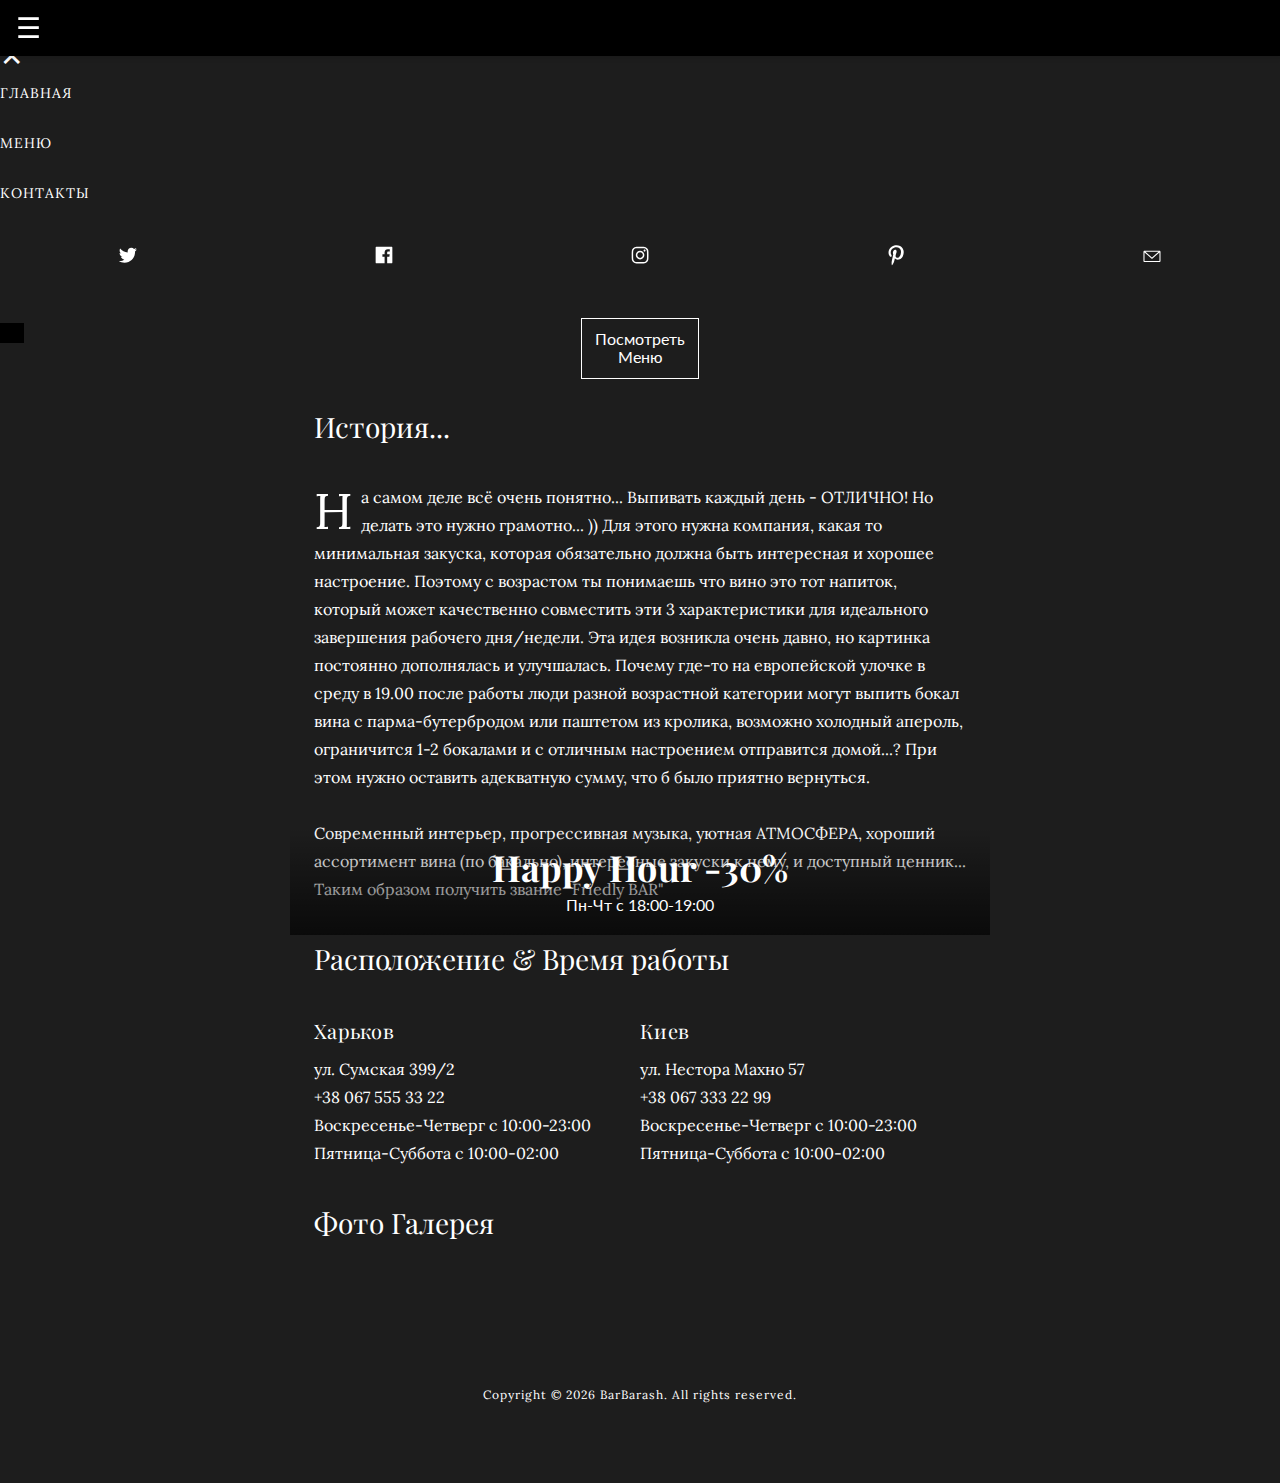
<file: home.amp.html>
<!doctype html>
<html ⚡="">

<head>
  <meta charset="utf-8">
  <title>Beck &amp; Galo</title>
  <link rel="canonical" href="https://www.ampstart.com/templates/themes_2/home.amp">
  <meta name="viewport" content="width=device-width,minimum-scale=1,initial-scale=1">
  <meta name="amp-google-client-id-api" content="googleanalytics">

  <script async="" src="https://cdn.ampproject.org/v0.js"></script>



  <style amp-boilerplate="">body{-webkit-animation:-amp-start 8s steps(1,end) 0s 1 normal both;-moz-animation:-amp-start 8s steps(1,end) 0s 1 normal both;-ms-animation:-amp-start 8s steps(1,end) 0s 1 normal both;animation:-amp-start 8s steps(1,end) 0s 1 normal both}@-webkit-keyframes -amp-start{from{visibility:hidden}to{visibility:visible}}@-moz-keyframes -amp-start{from{visibility:hidden}to{visibility:visible}}@-ms-keyframes -amp-start{from{visibility:hidden}to{visibility:visible}}@-o-keyframes -amp-start{from{visibility:hidden}to{visibility:visible}}@keyframes -amp-start{from{visibility:hidden}to{visibility:visible}}</style><noscript><style amp-boilerplate="">body{-webkit-animation:none;-moz-animation:none;-ms-animation:none;animation:none}</style></noscript>


<script custom-element="amp-carousel" src="https://cdn.ampproject.org/v0/amp-carousel-0.1.js" async=""></script>
<script custom-element="amp-image-lightbox" src="https://cdn.ampproject.org/v0/amp-image-lightbox-0.1.js" async=""></script>
<script custom-element="amp-sidebar" src="https://cdn.ampproject.org/v0/amp-sidebar-0.1.js" async=""></script>


  <link href="https://fonts.googleapis.com/css?family=Playfair+Display:400,700%7CLora%7CLato" rel="stylesheet">

  <style amp-custom="">/*! Bassplate | MIT License | http://github.com/basscss/bassplate */

/*! normalize.css v5.0.0 | MIT License | github.com/necolas/normalize.css */html{font-family:sans-serif;line-height:1.15;-ms-text-size-adjust:100%;-webkit-text-size-adjust:100%}body{margin:0}article,aside,footer,header,nav,section{display:block}h1{font-size:2em;margin:.67em 0}figcaption,figure,main{display:block}figure{margin:1em 40px}hr{box-sizing:content-box;height:0;overflow:visible}pre{font-family:monospace,monospace;font-size:1em}a{background-color:transparent;-webkit-text-decoration-skip:objects}a:active,a:hover{outline-width:0}abbr[title]{border-bottom:none;text-decoration:underline;text-decoration:underline dotted}b,strong{font-weight:inherit;font-weight:bolder}code,kbd,samp{font-family:monospace,monospace;font-size:1em}dfn{font-style:italic}mark{background-color:#ff0;color:#000}small{font-size:80%}sub,sup{font-size:75%;line-height:0;position:relative;vertical-align:baseline}sub{bottom:-.25em}sup{top:-.5em}audio,video{display:inline-block}audio:not([controls]){display:none;height:0}img{border-style:none}svg:not(:root){overflow:hidden}button,input,optgroup,select,textarea{font-family:sans-serif;font-size:100%;line-height:1.15;margin:0}button,input{overflow:visible}button,select{text-transform:none}[type=reset],[type=submit],button,html [type=button]{-webkit-appearance:button}[type=button]::-moz-focus-inner,[type=reset]::-moz-focus-inner,[type=submit]::-moz-focus-inner,button::-moz-focus-inner{border-style:none;padding:0}[type=button]:-moz-focusring,[type=reset]:-moz-focusring,[type=submit]:-moz-focusring,button:-moz-focusring{outline:1px dotted ButtonText}fieldset{border:1px solid silver;margin:0 2px;padding:.35em .625em .75em}legend{box-sizing:border-box;color:inherit;display:table;max-width:100%;padding:0;white-space:normal}progress{display:inline-block;vertical-align:baseline}textarea{overflow:auto}[type=checkbox],[type=radio]{box-sizing:border-box;padding:0}[type=number]::-webkit-inner-spin-button,[type=number]::-webkit-outer-spin-button{height:auto}[type=search]{-webkit-appearance:textfield;outline-offset:-2px}[type=search]::-webkit-search-cancel-button,[type=search]::-webkit-search-decoration{-webkit-appearance:none}::-webkit-file-upload-button{-webkit-appearance:button;font:inherit}details,menu{display:block}summary{display:list-item}canvas{display:inline-block}[hidden],template{display:none}.h00{font-size:4rem}.h0{font-size:3rem}.h1{font-size:2.25rem}.h2{font-size:1.75rem}.h3{font-size:1.25rem}.h4{font-size:1rem}.h5{font-size:.875rem}.h6{font-size:.75rem}.font-family-inherit{font-family:inherit}.font-size-inherit{font-size:inherit}.text-decoration-none{text-decoration:none}.bold{font-weight:700}.regular{font-weight:400}.italic{font-style:italic}.caps{text-transform:uppercase;letter-spacing:.2em}.left-align{text-align:left}.center{text-align:center}.right-align{text-align:right}.justify{text-align:justify}.nowrap{white-space:nowrap}.break-word{word-wrap:break-word}.line-height-1{line-height:1rem}.line-height-2{line-height:1.125rem}.line-height-3{line-height:1.75}.line-height-4{line-height:1.6}.list-style-none{list-style:none}.underline{text-decoration:underline}.truncate{max-width:100%;overflow:hidden;text-overflow:ellipsis;white-space:nowrap}.list-reset{list-style:none;padding-left:0}.inline{display:inline}.block{display:block}.inline-block{display:inline-block}.table{display:table}.table-cell{display:table-cell}.overflow-hidden{overflow:hidden}.overflow-scroll{overflow:scroll}.overflow-auto{overflow:auto}.clearfix:after,.clearfix:before{content:" ";display:table}.clearfix:after{clear:both}.left{float:left}.right{float:right}.fit{max-width:100%}.max-width-1{max-width:24rem}.max-width-2{max-width:32rem}.max-width-3{max-width:48rem}.max-width-4{max-width:64rem}.border-box{box-sizing:border-box}.align-baseline{vertical-align:baseline}.align-top{vertical-align:top}.align-middle{vertical-align:middle}.align-bottom{vertical-align:bottom}.m0{margin:0}.mt0{margin-top:0}.mr0{margin-right:0}.mb0{margin-bottom:0}.ml0,.mx0{margin-left:0}.mx0{margin-right:0}.my0{margin-top:0;margin-bottom:0}.m1{margin:.5rem}.mt1{margin-top:.5rem}.mr1{margin-right:.5rem}.mb1{margin-bottom:.5rem}.ml1,.mx1{margin-left:.5rem}.mx1{margin-right:.5rem}.my1{margin-top:.5rem;margin-bottom:.5rem}.m2{margin:1rem}.mt2{margin-top:1rem}.mr2{margin-right:1rem}.mb2{margin-bottom:1rem}.ml2,.mx2{margin-left:1rem}.mx2{margin-right:1rem}.my2{margin-top:1rem;margin-bottom:1rem}.m3{margin:1.5rem}.mt3{margin-top:1.5rem}.mr3{margin-right:1.5rem}.mb3{margin-bottom:1.5rem}.ml3,.mx3{margin-left:1.5rem}.mx3{margin-right:1.5rem}.my3{margin-top:1.5rem;margin-bottom:1.5rem}.m4{margin:2rem}.mt4{margin-top:2rem}.mr4{margin-right:2rem}.mb4{margin-bottom:2rem}.ml4,.mx4{margin-left:2rem}.mx4{margin-right:2rem}.my4{margin-top:2rem;margin-bottom:2rem}.mxn1{margin-left:calc(.5rem * -1);margin-right:calc(.5rem * -1)}.mxn2{margin-left:calc(1rem * -1);margin-right:calc(1rem * -1)}.mxn3{margin-left:calc(1.5rem * -1);margin-right:calc(1.5rem * -1)}.mxn4{margin-left:calc(2rem * -1);margin-right:calc(2rem * -1)}.m-auto{margin:auto}.mt-auto{margin-top:auto}.mr-auto{margin-right:auto}.mb-auto{margin-bottom:auto}.ml-auto,.mx-auto{margin-left:auto}.mx-auto{margin-right:auto}.my-auto{margin-top:auto;margin-bottom:auto}.p0{padding:0}.pt0{padding-top:0}.pr0{padding-right:0}.pb0{padding-bottom:0}.pl0,.px0{padding-left:0}.px0{padding-right:0}.py0{padding-top:0;padding-bottom:0}.p1{padding:.5rem}.pt1{padding-top:.5rem}.pr1{padding-right:.5rem}.pb1{padding-bottom:.5rem}.pl1{padding-left:.5rem}.py1{padding-top:.5rem;padding-bottom:.5rem}.px1{padding-left:.5rem;padding-right:.5rem}.p2{padding:1rem}.pt2{padding-top:1rem}.pr2{padding-right:1rem}.pb2{padding-bottom:1rem}.pl2{padding-left:1rem}.py2{padding-top:1rem;padding-bottom:1rem}.px2{padding-left:1rem;padding-right:1rem}.p3{padding:1.5rem}.pt3{padding-top:1.5rem}.pr3{padding-right:1.5rem}.pb3{padding-bottom:1.5rem}.pl3{padding-left:1.5rem}.py3{padding-top:1.5rem;padding-bottom:1.5rem}.px3{padding-left:1.5rem;padding-right:1.5rem}.p4{padding:2rem}.pt4{padding-top:2rem}.pr4{padding-right:2rem}.pb4{padding-bottom:2rem}.pl4{padding-left:2rem}.py4{padding-top:2rem;padding-bottom:2rem}.px4{padding-left:2rem;padding-right:2rem}.col{float:left}.col,.col-right{box-sizing:border-box}.col-right{float:right}.col-1{width:8.33333%}.col-2{width:16.66667%}.col-3{width:25%}.col-4{width:33.33333%}.col-5{width:41.66667%}.col-6{width:50%}.col-7{width:58.33333%}.col-8{width:66.66667%}.col-9{width:75%}.col-10{width:83.33333%}.col-11{width:91.66667%}.col-12{width:100%}@media (min-width:40.06rem){.sm-col{float:left;box-sizing:border-box}.sm-col-right{float:right;box-sizing:border-box}.sm-col-1{width:8.33333%}.sm-col-2{width:16.66667%}.sm-col-3{width:25%}.sm-col-4{width:33.33333%}.sm-col-5{width:41.66667%}.sm-col-6{width:50%}.sm-col-7{width:58.33333%}.sm-col-8{width:66.66667%}.sm-col-9{width:75%}.sm-col-10{width:83.33333%}.sm-col-11{width:91.66667%}.sm-col-12{width:100%}}@media (min-width:52.06rem){.md-col{float:left;box-sizing:border-box}.md-col-right{float:right;box-sizing:border-box}.md-col-1{width:8.33333%}.md-col-2{width:16.66667%}.md-col-3{width:25%}.md-col-4{width:33.33333%}.md-col-5{width:41.66667%}.md-col-6{width:50%}.md-col-7{width:58.33333%}.md-col-8{width:66.66667%}.md-col-9{width:75%}.md-col-10{width:83.33333%}.md-col-11{width:91.66667%}.md-col-12{width:100%}}@media (min-width:64.06rem){.lg-col{float:left;box-sizing:border-box}.lg-col-right{float:right;box-sizing:border-box}.lg-col-1{width:8.33333%}.lg-col-2{width:16.66667%}.lg-col-3{width:25%}.lg-col-4{width:33.33333%}.lg-col-5{width:41.66667%}.lg-col-6{width:50%}.lg-col-7{width:58.33333%}.lg-col-8{width:66.66667%}.lg-col-9{width:75%}.lg-col-10{width:83.33333%}.lg-col-11{width:91.66667%}.lg-col-12{width:100%}}.flex{display:-ms-flexbox;display:flex}@media (min-width:40.06rem){.sm-flex{display:-ms-flexbox;display:flex}}@media (min-width:52.06rem){.md-flex{display:-ms-flexbox;display:flex}}@media (min-width:64.06rem){.lg-flex{display:-ms-flexbox;display:flex}}.flex-column{-ms-flex-direction:column;flex-direction:column}.flex-wrap{-ms-flex-wrap:wrap;flex-wrap:wrap}.items-start{-ms-flex-align:start;align-items:flex-start}.items-end{-ms-flex-align:end;align-items:flex-end}.items-center{-ms-flex-align:center;align-items:center}.items-baseline{-ms-flex-align:baseline;align-items:baseline}.items-stretch{-ms-flex-align:stretch;align-items:stretch}.self-start{-ms-flex-item-align:start;align-self:flex-start}.self-end{-ms-flex-item-align:end;align-self:flex-end}.self-center{-ms-flex-item-align:center;-ms-grid-row-align:center;align-self:center}.self-baseline{-ms-flex-item-align:baseline;align-self:baseline}.self-stretch{-ms-flex-item-align:stretch;-ms-grid-row-align:stretch;align-self:stretch}.justify-start{-ms-flex-pack:start;justify-content:flex-start}.justify-end{-ms-flex-pack:end;justify-content:flex-end}.justify-center{-ms-flex-pack:center;justify-content:center}.justify-between{-ms-flex-pack:justify;justify-content:space-between}.justify-around{-ms-flex-pack:distribute;justify-content:space-around}.justify-evenly{-ms-flex-pack:space-evenly;justify-content:space-evenly}.content-start{-ms-flex-line-pack:start;align-content:flex-start}.content-end{-ms-flex-line-pack:end;align-content:flex-end}.content-center{-ms-flex-line-pack:center;align-content:center}.content-between{-ms-flex-line-pack:justify;align-content:space-between}.content-around{-ms-flex-line-pack:distribute;align-content:space-around}.content-stretch{-ms-flex-line-pack:stretch;align-content:stretch}.flex-auto{-ms-flex:1 1 auto;flex:1 1 auto;min-width:0;min-height:0}.flex-none{-ms-flex:none;flex:none}.order-0{-ms-flex-order:0;order:0}.order-1{-ms-flex-order:1;order:1}.order-2{-ms-flex-order:2;order:2}.order-3{-ms-flex-order:3;order:3}.order-last{-ms-flex-order:99999;order:99999}.relative{position:relative}.absolute{position:absolute}.fixed{position:fixed}.top-0{top:0}.right-0{right:0}.bottom-0{bottom:0}.left-0{left:0}.z1{z-index:1}.z2{z-index:2}.z3{z-index:3}.z4{z-index:4}.border{border-style:solid;border-width:1px}.border-top{border-top-style:solid;border-top-width:1px}.border-right{border-right-style:solid;border-right-width:1px}.border-bottom{border-bottom-style:solid;border-bottom-width:1px}.border-left{border-left-style:solid;border-left-width:1px}.border-none{border:0}.rounded{border-radius:3px}.circle{border-radius:50%}.rounded-top{border-radius:3px 3px 0 0}.rounded-right{border-radius:0 3px 3px 0}.rounded-bottom{border-radius:0 0 3px 3px}.rounded-left{border-radius:3px 0 0 3px}.not-rounded{border-radius:0}.hide{position:absolute;height:1px;width:1px;overflow:hidden;clip:rect(1px,1px,1px,1px)}@media (max-width:40rem){.xs-hide{display:none}}@media (min-width:40.06rem) and (max-width:52rem){.sm-hide{display:none}}@media (min-width:52.06rem) and (max-width:64rem){.md-hide{display:none}}@media (min-width:64.06rem){.lg-hide{display:none}}.display-none{display:none}*{box-sizing:border-box}body{background:#1d1d1d;color:#fff;font-family:Lora,serif;min-width:315px;overflow-x:hidden;font-smooth:always;-webkit-font-smoothing:antialiased}main{max-width:700px;margin:0 auto}p{padding:0;margin:0}.ampstart-accent{color:#fff}#content:target{margin-top:calc(0px - 3.5rem);padding-top:3.5rem}.ampstart-title-lg{font-size:2.25rem;line-height:1.33333;letter-spacing:.06rem}.ampstart-title-md{font-size:1.75rem;line-height:1.71429;letter-spacing:.06rem}.ampstart-title-sm{font-size:1.25rem;line-height:1.6;letter-spacing:.06rem}.ampstart-subtitle,body{line-height:1.75;letter-spacing:normal}.ampstart-subtitle{color:#fff;font-size:1rem}.ampstart-byline,.ampstart-caption,.ampstart-hint,.ampstart-label{font-size:.875rem;color:#fff;line-height:1.125rem;letter-spacing:.06rem}.ampstart-label{text-transform:uppercase}.ampstart-footer,.ampstart-small-text{font-size:.75rem;line-height:1rem;letter-spacing:.06rem}.ampstart-card{box-shadow:0 1px 1px 0 rgba(0,0,0,.14),0 1px 1px -1px rgba(0,0,0,.14),0 1px 5px 0 rgba(0,0,0,.12)}.h1,h1{font-size:2.25rem;line-height:1.33333}.h2,h2{font-size:1.75rem;line-height:1.71429}.h3,h3{font-size:1.25rem;line-height:1.6}.h4,h4{font-size:1rem;line-height:1.75}.h5,h5{font-size:.875rem;line-height:1.125rem}.h6,h6{font-size:.75rem;line-height:1rem}h1,h2,h3,h4,h5,h6{margin:0;padding:0;font-weight:400;letter-spacing:.06rem}a,a:active,a:visited{color:inherit}.ampstart-btn{font-family:inherit;font-weight:inherit;font-size:1rem;line-height:1.125rem;padding:.7em .8em;text-decoration:none;white-space:nowrap;word-wrap:normal;vertical-align:middle;cursor:pointer;background-color:#000;color:#fff;border:1px solid #fff}.ampstart-btn:visited{color:#fff}.ampstart-btn-secondary{background-color:#000;color:#fff;border:1px solid #fff}.ampstart-btn-secondary:visited{color:#fff}.ampstart-btn:active .ampstart-btn:focus{opacity:.8}.ampstart-btn[disabled],.ampstart-btn[disabled]:active,.ampstart-btn[disabled]:focus,.ampstart-btn[disabled]:hover{opacity:.5;outline:0;cursor:default}.ampstart-dropcap:first-letter{color:#fff;font-size:2.25rem;font-weight:700;float:left;overflow:hidden;line-height:2.25rem;margin-left:0;margin-right:.5rem}.ampstart-initialcap{padding-top:1rem;margin-top:1.5rem}.ampstart-initialcap:first-letter{color:#fff;font-size:2.25rem;font-weight:700;margin-left:-2px}.ampstart-pullquote{border:none;border-left:4px solid #000;font-size:1.25rem;padding-left:1.5rem}.ampstart-byline time{font-style:normal;white-space:nowrap}.amp-carousel-button-next{background-image:url('data:image/svg+xml;charset=utf-8,<svg width="18" height="18" viewBox="0 0 34 34" xmlns="http://www.w3.org/2000/svg"><title>Next</title><path d="M25.557 14.7L13.818 2.961 16.8 0l16.8 16.8-16.8 16.8-2.961-2.961L25.557 18.9H0v-4.2z" fill="%23FFF" fill-rule="evenodd"/></svg>')}.amp-carousel-button-prev{background-image:url('data:image/svg+xml;charset=utf-8,<svg width="18" height="18" viewBox="0 0 34 34" xmlns="http://www.w3.org/2000/svg"><title>Previous</title><path d="M33.6 14.7H8.043L19.782 2.961 16.8 0 0 16.8l16.8 16.8 2.961-2.961L8.043 18.9H33.6z" fill="%23FFF" fill-rule="evenodd"/></svg>')}.ampstart-dropdown{min-width:200px}.ampstart-dropdown.absolute{z-index:100}.ampstart-dropdown.absolute>section,.ampstart-dropdown.absolute>section>header{height:100%}.ampstart-dropdown>section>header{background-color:#000;border:0;color:#fff}.ampstart-dropdown>section>header:after{display:inline-block;content:"+";padding:0 0 0 1.5rem;color:#fff}.ampstart-dropdown>[expanded]>header:after{content:"–"}.absolute .ampstart-dropdown-items{z-index:200}.ampstart-dropdown-item{background-color:#000;color:#fff;opacity:.9}.ampstart-dropdown-item:active,.ampstart-dropdown-item:hover{opacity:1}.ampstart-footer{background-color:inherit;color:currentColor;padding-top:5rem;padding-bottom:5rem}.ampstart-footer .ampstart-icon{fill:currentColor}.ampstart-footer .ampstart-social-follow li:last-child{margin-right:0}.ampstart-image-fullpage-hero{color:#fff}.ampstart-fullpage-hero-heading-text,.ampstart-image-fullpage-hero .ampstart-image-credit{-webkit-box-decoration-break:clone;box-decoration-break:clone;background:#000;padding:0 1rem .2rem}.ampstart-image-fullpage-hero>amp-img{max-height:calc(100vh - 3.5rem)}.ampstart-image-fullpage-hero>amp-img img{-o-object-fit:cover;object-fit:cover}.ampstart-fullpage-hero-heading{line-height:3.5rem}.ampstart-fullpage-hero-cta{background:transparent}.ampstart-readmore{background:linear-gradient(0deg,rgba(0,0,0,.65) 0,transparent);color:#fff;margin-top:5rem;padding-bottom:3.5rem}.ampstart-readmore:after{display:block;content:"⌄";font-size:1.75rem}.ampstart-readmore-text{background:#000}@media (min-width:52.06rem){.ampstart-image-fullpage-hero>amp-img{height:60vh}}.ampstart-image-heading{color:#fff;background:linear-gradient(0deg,rgba(0,0,0,.65) 0,transparent)}.ampstart-image-heading>*{margin:0}amp-carousel .ampstart-image-with-heading{margin-bottom:0}.ampstart-image-with-caption figcaption{color:#fff;line-height:1.125rem}amp-carousel .ampstart-image-with-caption{margin-bottom:0}.ampstart-input{max-width:100%;width:300px;min-width:100px;font-size:1rem;line-height:1.75}.ampstart-input [disabled],.ampstart-input [disabled]+label{opacity:.5}.ampstart-input [disabled]:focus{outline:0}.ampstart-input>input,.ampstart-input>select,.ampstart-input>textarea{width:100%;margin-top:1rem;line-height:1.75;border:0;border-radius:0;border-bottom:1px solid #4a4a4a;background:none;color:#4a4a4a;outline:0}.ampstart-input>label{color:#fff;pointer-events:none;text-align:left;font-size:.875rem;line-height:1rem;opacity:0;animation:.2s;animation-timing-function:cubic-bezier(.4,0,.2,1);animation-fill-mode:forwards}.ampstart-input>input:focus,.ampstart-input>select:focus,.ampstart-input>textarea:focus{outline:0}.ampstart-input>input:focus:-ms-input-placeholder,.ampstart-input>select:focus:-ms-input-placeholder,.ampstart-input>textarea:focus:-ms-input-placeholder{color:transparent}.ampstart-input>input:focus::placeholder,.ampstart-input>select:focus::placeholder,.ampstart-input>textarea:focus::placeholder{color:transparent}.ampstart-input>input:not(:placeholder-shown):not([disabled])+label,.ampstart-input>select:not(:placeholder-shown):not([disabled])+label,.ampstart-input>textarea:not(:placeholder-shown):not([disabled])+label{opacity:1}.ampstart-input>input:focus+label,.ampstart-input>select:focus+label,.ampstart-input>textarea:focus+label{animation-name:a}@keyframes a{to{opacity:1}}.ampstart-input>label:after{content:"";height:2px;position:absolute;bottom:0;left:45%;background:#fff;transition:.2s;transition-timing-function:cubic-bezier(.4,0,.2,1);visibility:hidden;width:10px}.ampstart-input>input:focus+label:after,.ampstart-input>select:focus+label:after,.ampstart-input>textarea:focus+label:after{left:0;width:100%;visibility:visible}.ampstart-input>input[type=search]{-webkit-appearance:none;-moz-appearance:none;appearance:none}.ampstart-input>input[type=range]{border-bottom:0}.ampstart-input>input[type=range]+label:after{display:none}.ampstart-input>select{-webkit-appearance:none;-moz-appearance:none;appearance:none}.ampstart-input>select+label:before{content:"⌄";line-height:1.75;position:absolute;right:5px;zoom:2;top:0;bottom:0;color:#fff}.ampstart-input-chk,.ampstart-input-radio{width:auto;color:#4a4a4a}.ampstart-input input[type=checkbox],.ampstart-input input[type=radio]{margin-top:0;-webkit-appearance:none;-moz-appearance:none;appearance:none;width:20px;height:20px;border:1px solid #fff;vertical-align:middle;margin-right:.5rem;text-align:center}.ampstart-input input[type=radio]{border-radius:20px}.ampstart-input input[type=checkbox]:not([disabled])+label,.ampstart-input input[type=radio]:not([disabled])+label{pointer-events:auto;animation:none;vertical-align:middle;opacity:1;cursor:pointer}.ampstart-input input[type=checkbox]+label:after,.ampstart-input input[type=radio]+label:after{display:none}.ampstart-input input[type=checkbox]:after,.ampstart-input input[type=radio]:after{position:absolute;top:0;left:0;bottom:0;right:0;content:" ";line-height:1.4rem;vertical-align:middle;text-align:center;background-color:#000}.ampstart-input input[type=checkbox]:checked:after{background-color:#fff;color:#000;content:"✓"}.ampstart-input input[type=radio]:checked{background-color:#000}.ampstart-input input[type=radio]:after{top:3px;bottom:3px;left:3px;right:3px;border-radius:12px}.ampstart-input input[type=radio]:checked:after{content:"";font-size:2.25rem;background-color:#fff}.ampstart-input>label,_:-ms-lang(x){opacity:1}.ampstart-input>input:-ms-input-placeholder,_:-ms-lang(x){color:transparent}.ampstart-input>input::placeholder,_:-ms-lang(x){color:transparent}.ampstart-input>input::-ms-input-placeholder,_:-ms-lang(x){color:transparent}.ampstart-input>select::-ms-expand{display:none}.ampstart-headerbar{background-color:#000;color:#fff;z-index:999;box-shadow:0 0 5px 2px rgba(0,0,0,.1)}.ampstart-headerbar+:not(amp-sidebar),.ampstart-headerbar+amp-sidebar+*{margin-top:3.5rem}.ampstart-headerbar-nav .ampstart-nav-item{padding:0 1rem;background:transparent;opacity:.8}.ampstart-headerbar-nav{line-height:3.5rem}.ampstart-nav-item:active,.ampstart-nav-item:focus,.ampstart-nav-item:hover{opacity:1}.ampstart-navbar-trigger:focus{outline:none}.ampstart-nav a,.ampstart-navbar-trigger,.ampstart-sidebar-faq a{cursor:pointer;text-decoration:none}.ampstart-nav .ampstart-label{color:inherit}.ampstart-navbar-trigger{line-height:3.5rem;font-size:1.75rem}.ampstart-headerbar-nav{-ms-flex:1;flex:1}.ampstart-nav-search{-ms-flex-positive:0.5;flex-grow:0.5}.ampstart-headerbar .ampstart-nav-search:active,.ampstart-headerbar .ampstart-nav-search:focus,.ampstart-headerbar .ampstart-nav-search:hover{box-shadow:none}.ampstart-nav-search>input{border:none;border-radius:3px;line-height:normal}.ampstart-nav-dropdown{min-width:200px}.ampstart-nav-dropdown amp-accordion header{background-color:#000;border:none}.ampstart-nav-dropdown amp-accordion ul{background-color:#000}.ampstart-nav-dropdown .ampstart-dropdown-item,.ampstart-nav-dropdown .ampstart-dropdown>section>header{background-color:#000;color:#fff}.ampstart-nav-dropdown .ampstart-dropdown-item{color:#fff}.ampstart-sidebar{background-color:#000;color:#fff;min-width:300px;width:300px}.ampstart-sidebar .ampstart-icon{fill:#fff}.ampstart-sidebar-header{line-height:3.5rem;min-height:3.5rem}.ampstart-sidebar .ampstart-dropdown-item,.ampstart-sidebar .ampstart-dropdown header,.ampstart-sidebar .ampstart-faq-item,.ampstart-sidebar .ampstart-nav-item,.ampstart-sidebar .ampstart-social-follow{margin:0 0 2rem}.ampstart-sidebar .ampstart-nav-dropdown{margin:0}.ampstart-sidebar .ampstart-navbar-trigger{line-height:inherit}.ampstart-navbar-trigger svg{pointer-events:none}.ampstart-related-article-section{border-color:#fff}.ampstart-related-article-section .ampstart-heading{color:#fff;font-weight:400}.ampstart-related-article-readmore{color:#fff;letter-spacing:0}.ampstart-related-section-items>li{border-bottom:1px solid #fff}.ampstart-related-section-items>li:last-child{border:none}.ampstart-related-section-items .ampstart-image-with-caption{display:-ms-flexbox;display:flex;-ms-flex-wrap:wrap;flex-wrap:wrap;-ms-flex-align:center;align-items:center;margin-bottom:0}.ampstart-related-section-items .ampstart-image-with-caption>amp-img,.ampstart-related-section-items .ampstart-image-with-caption>figcaption{-ms-flex:1;flex:1}.ampstart-related-section-items .ampstart-image-with-caption>figcaption{padding-left:1rem}@media (min-width:40.06rem){.ampstart-related-section-items>li{border:none}.ampstart-related-section-items .ampstart-image-with-caption>figcaption{padding:1rem 0}.ampstart-related-section-items .ampstart-image-with-caption>amp-img,.ampstart-related-section-items .ampstart-image-with-caption>figcaption{-ms-flex-preferred-size:100%;flex-basis:100%}}.ampstart-social-box{display:-ms-flexbox;display:flex}.ampstart-social-box>amp-social-share{background-color:#000}.ampstart-icon{fill:#fff}.h1,.h2,.h3,h1,h2,h3{font-family:Playfair Display,serif}.h1,h1{letter-spacing:.1px}.h2,h2{letter-spacing:0}.h3,h3{letter-spacing:.3px}.h4,.h5,.h6,h4,h5,h6{font-family:Lato,sans-serif;letter-spacing:0}.ampstart-fullpage-hero-heading-text{display:block;padding:.5rem;line-height:1rem}.ampstart-fullpage-hero-heading-text,.ampstart-image-fullpage-hero .ampstart-image-credit{-webkit-box-decoration-break:none;box-decoration-break:none;background:none}.theme2-divider:after{border-bottom:1px solid #fff;content:"";display:block;height:2rem;width:8.33%}.theme2-anchored{margin-top:-5.5rem;padding-top:5.5rem}.ampstart-dropcap:first-letter{color:inherit;font-size:3.125rem;font-weight:inherit;line-height:1.12}</style>
</head>
<body>

  <!-- Start Navbar -->
  <header class="ampstart-headerbar fixed flex justify-start items-center top-0 left-0 right-0 pl2 pr4 ">
    <div role="button" aria-label="open sidebar" on="tap:header-sidebar.toggle" tabindex="0" class="ampstart-navbar-trigger  pr2  ">☰
    </div>
  </header>

<!-- Start Sidebar -->
<amp-sidebar id="header-sidebar" class="ampstart-sidebar px3  " layout="nodisplay">
  <div class="flex justify-start items-center ampstart-sidebar-header">
    <div role="button" aria-label="close sidebar" on="tap:header-sidebar.toggle" tabindex="0" class="ampstart-navbar-trigger items-start">✕</div>
  </div>
  <nav class="ampstart-sidebar-nav ampstart-nav">
    <ul class="list-reset m0 p0 ampstart-label">
          <li class="ampstart-nav-item "><a class="ampstart-nav-link" href="#">Главная</a></li>
          <li class="ampstart-nav-item "><a class="ampstart-nav-link" href="menu.amp.html">Меню</a></li>
          <li class="ampstart-nav-item "><a class="ampstart-nav-link" href="#locations">Контакты</a></li>
    </ul>
  </nav>



<ul class="ampstart-social-follow list-reset flex justify-around items-center flex-wrap m0 mb4">
    <li>
        <a href="#" target="_blank" class="inline-block p1" aria-label="Link to AMP HTML Twitter"><svg xmlns="http://www.w3.org/2000/svg" width="24" height="22.2" viewBox="0 0 53 49"><title>Twitter</title><path d="M45 6.9c-1.6 1-3.3 1.6-5.2 2-1.5-1.6-3.6-2.6-5.9-2.6-4.5 0-8.2 3.7-8.2 8.3 0 .6.1 1.3.2 1.9-6.8-.4-12.8-3.7-16.8-8.7C8.4 9 8 10.5 8 12c0 2.8 1.4 5.4 3.6 6.9-1.3-.1-2.6-.5-3.7-1.1v.1c0 4 2.8 7.4 6.6 8.1-.7.2-1.5.3-2.2.3-.5 0-1 0-1.5-.1 1 3.3 4 5.7 7.6 5.7-2.8 2.2-6.3 3.6-10.2 3.6-.6 0-1.3-.1-1.9-.1 3.6 2.3 7.9 3.7 12.5 3.7 15.1 0 23.3-12.6 23.3-23.6 0-.3 0-.7-.1-1 1.6-1.2 3-2.7 4.1-4.3-1.4.6-3 1.1-4.7 1.3 1.7-1 3-2.7 3.6-4.6" class="ampstart-icon ampstart-icon-twitter"></path></svg></a>
    </li>
    <li>
        <a href="#" target="_blank" class="inline-block p1" aria-label="Link to AMP HTML Facebook"><svg xmlns="http://www.w3.org/2000/svg" width="24" height="23.6" viewBox="0 0 56 55"><title>Facebook</title><path d="M47.5 43c0 1.2-.9 2.1-2.1 2.1h-10V30h5.1l.8-5.9h-5.9v-3.7c0-1.7.5-2.9 3-2.9h3.1v-5.3c-.6 0-2.4-.2-4.6-.2-4.5 0-7.5 2.7-7.5 7.8v4.3h-5.1V30h5.1v15.1H10.7c-1.2 0-2.2-.9-2.2-2.1V8.3c0-1.2 1-2.2 2.2-2.2h34.7c1.2 0 2.1 1 2.1 2.2V43" class="ampstart-icon ampstart-icon-fb"></path></svg></a>
    </li>
    <li>
        <a href="#" target="_blank" class="inline-block p1" aria-label="Link to AMP HTML Instagram"><svg xmlns="http://www.w3.org/2000/svg" width="24" height="24" viewBox="0 0 54 54"><title>instagram</title><path d="M27.2 6.1c-5.1 0-5.8 0-7.8.1s-3.4.4-4.6.9c-1.2.5-2.3 1.1-3.3 2.2-1.1 1-1.7 2.1-2.2 3.3-.5 1.2-.8 2.6-.9 4.6-.1 2-.1 2.7-.1 7.8s0 5.8.1 7.8.4 3.4.9 4.6c.5 1.2 1.1 2.3 2.2 3.3 1 1.1 2.1 1.7 3.3 2.2 1.2.5 2.6.8 4.6.9 2 .1 2.7.1 7.8.1s5.8 0 7.8-.1 3.4-.4 4.6-.9c1.2-.5 2.3-1.1 3.3-2.2 1.1-1 1.7-2.1 2.2-3.3.5-1.2.8-2.6.9-4.6.1-2 .1-2.7.1-7.8s0-5.8-.1-7.8-.4-3.4-.9-4.6c-.5-1.2-1.1-2.3-2.2-3.3-1-1.1-2.1-1.7-3.3-2.2-1.2-.5-2.6-.8-4.6-.9-2-.1-2.7-.1-7.8-.1zm0 3.4c5 0 5.6 0 7.6.1 1.9.1 2.9.4 3.5.7.9.3 1.6.7 2.2 1.4.7.6 1.1 1.3 1.4 2.2.3.6.6 1.6.7 3.5.1 2 .1 2.6.1 7.6s0 5.6-.1 7.6c-.1 1.9-.4 2.9-.7 3.5-.3.9-.7 1.6-1.4 2.2-.7.7-1.3 1.1-2.2 1.4-.6.3-1.7.6-3.5.7-2 .1-2.6.1-7.6.1-5.1 0-5.7 0-7.7-.1-1.8-.1-2.9-.4-3.5-.7-.9-.3-1.5-.7-2.2-1.4-.7-.7-1.1-1.3-1.4-2.2-.3-.6-.6-1.7-.7-3.5 0-2-.1-2.6-.1-7.6 0-5.1.1-5.7.1-7.7.1-1.8.4-2.8.7-3.5.3-.9.7-1.5 1.4-2.2.7-.6 1.3-1.1 2.2-1.4.6-.3 1.6-.6 3.5-.7h7.7zm0 5.8c-5.4 0-9.7 4.3-9.7 9.7 0 5.4 4.3 9.7 9.7 9.7 5.4 0 9.7-4.3 9.7-9.7 0-5.4-4.3-9.7-9.7-9.7zm0 16c-3.5 0-6.3-2.8-6.3-6.3s2.8-6.3 6.3-6.3 6.3 2.8 6.3 6.3-2.8 6.3-6.3 6.3zm12.4-16.4c0 1.3-1.1 2.3-2.3 2.3-1.3 0-2.3-1-2.3-2.3 0-1.2 1-2.3 2.3-2.3 1.2 0 2.3 1.1 2.3 2.3z" class="ampstart-icon ampstart-icon-instagram"></path></svg></a>
    </li>
    <li>
        <a href="#" target="_blank" class="inline-block p1" aria-label="Link to AMP HTML pin trest"><svg xmlns="http://www.w3.org/2000/svg" width="24" height="28.5" viewBox="0 0 43 51"><title>pinterest</title><path d="M8.134 18.748c0-1.6.2-3 .8-4.4.5-1.4 1.2-2.6 2.2-3.6.9-1 2-1.9 3.2-2.6 1.2-.8 2.5-1.3 3.9-1.7 1.5-.4 2.9-.5 4.4-.5 2.2 0 4.3.4 6.2 1.4 1.9.9 3.5 2.3 4.7 4.1 1.2 1.9 1.8 3.9 1.8 6.2 0 1.4-.1 2.7-.4 4-.2 1.3-.7 2.6-1.2 3.8-.6 1.2-1.3 2.3-2.2 3.2-.8.9-1.8 1.7-3.1 2.2-1.2.6-2.5.9-4 .9-1 0-1.9-.3-2.9-.7-.9-.5-1.6-1.1-2-1.9-.1.5-.3 1.4-.6 2.4-.3 1.1-.4 1.7-.5 2-.1.3-.2.9-.4 1.6-.3.7-.4 1.2-.6 1.5-.1.3-.4.7-.7 1.3-.3.6-.6 1.2-1 1.7-.3.5-.7 1.1-1.3 1.8l-.3.1-.2-.2c-.2-2.2-.3-3.6-.3-4 0-1.3.2-2.8.5-4.4.3-1.7.8-3.7 1.4-6.2.6-2.5 1-3.9 1.1-4.4-.5-.9-.7-2.1-.7-3.6 0-1.2.4-2.3 1.1-3.3.8-1.1 1.7-1.6 2.8-1.6.9 0 1.6.3 2.1.9.4.6.7 1.3.7 2.2 0 .9-.3 2.3-1 4.1-.6 1.8-.9 3.1-.9 4 0 .9.3 1.6 1 2.2.6.6 1.4.9 2.3.9.8 0 1.5-.2 2.2-.5.6-.4 1.2-.9 1.6-1.5.5-.6.9-1.3 1.2-2 .4-.8.6-1.5.8-2.4.2-.8.4-1.6.5-2.4.1-.7.1-1.4.1-2.1 0-2.5-.8-4.4-2.3-5.8-1.6-1.4-3.6-2.1-6.1-2.1-2.8 0-5.2 1-7.1 2.8-1.9 1.9-2.9 4.2-2.9 7.1 0 .6.1 1.2.3 1.8.2.6.4 1.1.6 1.4.2.3.4.7.5 1 .2.3.3.5.3.6 0 .4-.1.9-.3 1.6-.2.6-.5 1-.8 1 0 0-.1-.1-.4-.1-.7-.2-1.3-.6-1.9-1.2-.5-.6-1-1.3-1.3-2-.3-.8-.5-1.6-.7-2.4-.2-.7-.2-1.5-.2-2.2z" class="ampstart-icon ampstart-icon-pinterest"></path></svg></a>
    </li>
    <li>
        <a href="#" target="_blank" class="inline-block p1" aria-label="Link to AMP HTML E-mail"><svg xmlns="http://www.w3.org/2000/svg" width="24" height="18.4" viewBox="0 0 56 43"><title>email</title><path d="M10.5 6.4C9.1 6.4 8 7.5 8 8.9v21.3c0 1.3 1.1 2.5 2.5 2.5h34.9c1.4 0 2.5-1.2 2.5-2.5V8.9c0-1.4-1.1-2.5-2.5-2.5H10.5zm2.1 2.5h30.7L27.9 22.3 12.6 8.9zm-2.1 1.4l16.6 14.6c.5.4 1.2.4 1.7 0l16.6-14.6v19.9H10.5V10.3z" class="ampstart-icon ampstart-icon-email"></path></svg></a>
    </li>
</ul>

</amp-sidebar>
<!-- End Sidebar -->
  <!-- End Navbar -->

  <div class="center">

  <!-- Start Fullpage Hero -->
  <figure class="ampstart-image-fullpage-hero m0 relative mb4">
    <amp-img width="404" height="720" alt="Винный бар твоего города БарБараш" layout="responsive" src="../img/themes_2/hero55" media="(max-width: 415px)"></amp-img>
    <amp-img height="720" alt="Винный бар твоего города БарБараш" layout="fixed-height" src="../img/themes_2/hero55" media="(min-width: 416px)"></amp-img>
    <figcaption class="absolute top-0 right-0 bottom-0 left-0">
      <header class="p3">
        <h1 class="ampstart-fullpage-hero-heading mb3">
          <span class="ampstart-fullpage-hero-heading-text">
            <span class="h6 block caps"></span>
            <span class="h1 block bold caps my1"></span>
            <div class="logo_header"><amp-img src="/img/logo2" alt="BarBarash" height="275" width="275"></amp-img></div>
            <span class="h6 block caps"></span>
          </span>
        </h1>

    </header>
    <footer class="absolute left-0 right-0 bottom-0">
      <a class="ampstart-btn inline-block ampstart-fullpage-hero-cta h5 m3 text-decoration-none" href="menu.amp.html">Посмотреть<br>Меню</a>
    </footer>
    </figcaption>
  </figure>
  <!-- End Fullpage Hero -->
  </div>

  <main id="content" role="main">
      <article class="px3">
            <h2 id="story" class="my4 theme2-anchored">История...</h2>
            <p class="mb1 ampstart-dropcap">На самом деле всё очень понятно... Выпивать каждый день - ОТЛИЧНО! Но делать это нужно грамотно... )) Для этого нужна компания, какая то минимальная закуска, которая обязательно должна быть интересная и хорошее настроение. Поэтому с возрастом ты понимаешь что вино это тот напиток, который может качественно совместить эти 3 характеристики для идеального завершения рабочего дня/недели. Эта идея возникла очень давно, но картинка постоянно дополнялась и улучшалась. Почему где-то на европейской улочке в среду в 19.00 после работы люди разной возрастной категории могут выпить бокал вина с парма-бутербродом или паштетом из кролика, возможно холодный апероль, ограничится 1-2 бокалами и с отличным настроением отправится домой...? При этом нужно оставить адекватную сумму, что б было приятно вернуться. 
              <br>
              <br>
              Современный интерьер, прогрессивная музыка, уютная АТМОСФЕРА, хороший ассортимент вина (по бакально), интересные закуски к нему, и доступный ценник... Таким образом получить звание "Friedly BAR"</p>
            <div class="my4 mxn3 center">

  <!-- Start Image with heading -->
  <figure class="ampstart-image-with-heading  m0 relative mb4">
    <amp-img src="../img/themes_2/wine2.jpeg" width="600" height="450" alt="Happy Hour Пн-Чт с 18:00-19:00" layout="responsive"></amp-img>
    <figcaption class="absolute right-0 bottom-0 left-0">
      <header class="ampstart-image-heading px2 py2 line-height-4"><h2 class="h1 bold">Happy Hour -30%</h2><p class="h4">Пн-Чт с 18:00-19:00</p></header>
    </figcaption>
  </figure>
  <!-- End Image with heading -->

            </div>
            <h2 id="locations" class="my4 theme2-anchored">Расположение &amp; Время работы</h2>
            <div class="col col-12 sm-col-6 mb4">
              <h3 class="mb1">Харьков</h3>
              <p class="mb0">ул. Сумская 399/2<br>+38 067 555 33 22<br></p>
              <p class="mb0">Воскресенье-Четверг с 10:00-23:00<br>Пятница-Суббота с 10:00-02:00<br></p>
            </div>
            <div class="col col-12 sm-col-6 mb4">
              <h3 class="mb1">Киев</h3>
              <p class="mb0">ул. Нестора Махно 57<br>+38 067 333 22 99<br></p>
              <p class="mb0">Воскресенье-Четверг с 10:00-23:00<br>Пятница-Суббота с 10:00-02:00<br></p>
            </div>
            <h2 id="gallery" class="my4 theme2-anchored">Фото Галерея</h2>
            <amp-image-lightbox id="lightbox" layout="nodisplay"></amp-image-lightbox>
            <amp-carousel class="my2 mxn3" height="200" layout="fixed-height" type="carousel">
                <amp-img src="../img/themes_2/hero.jpg" width="300" height="200" alt="Dining area" on="tap:lightbox" role="button" tabindex="0"></amp-img>
                <amp-img src="../img/themes_2/bar.jpg" width="267" height="200" alt="Bar area" on="tap:lightbox" role="button" tabindex="0"></amp-img>
                <amp-img src="../img/themes_2/waffles.jpg" width="300" height="200" alt="Caramel Banana Waffles" on="tap:lightbox" role="button" tabindex="0"></amp-img>
                <amp-img src="../img/themes_2/soup.jpg" width="300" height="200" alt="Pumpkin Soup" on="tap:lightbox" role="button" tabindex="0"></amp-img>
                <amp-img src="../img/themes_2/steak.jpg" width="300" height="200" alt="Steak" on="tap:lightbox" role="button" tabindex="0"></amp-img>
                <amp-img src="../img/themes_2/pie.jpg" width="300" height="200" alt="Key Lime Pie" on="tap:lightbox" role="button" tabindex="0"></amp-img>
            </amp-carousel>
      </article>
  </main>

  <!-- Start Footer -->
  <footer class="ampstart-footer flex flex-column items-center px3 ">


    <small>
    </small>
    <script>
  document.write("Copyright &copy; "+ new Date().getFullYear()+ " BarBarash. All rights reserved.");
</script>
  </footer>
  <!-- End Footer -->
</body>
</html>
</file>
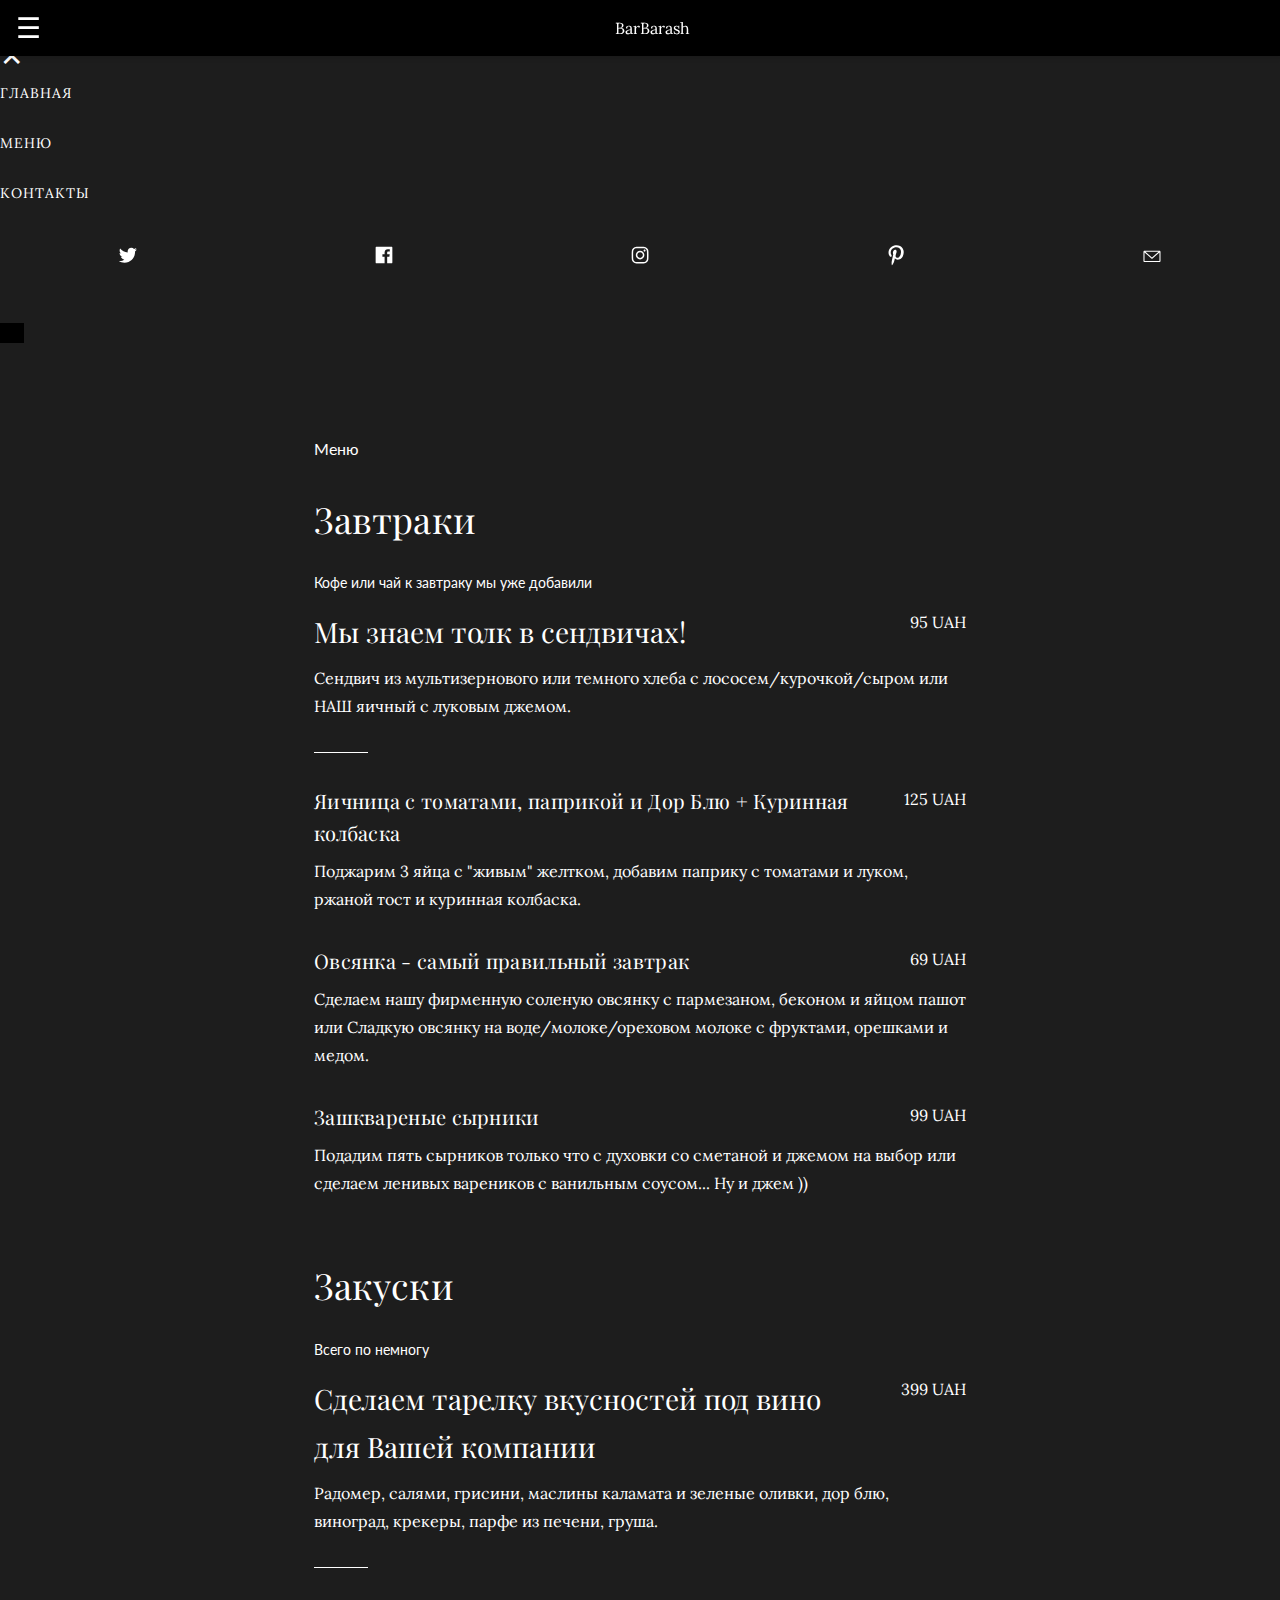
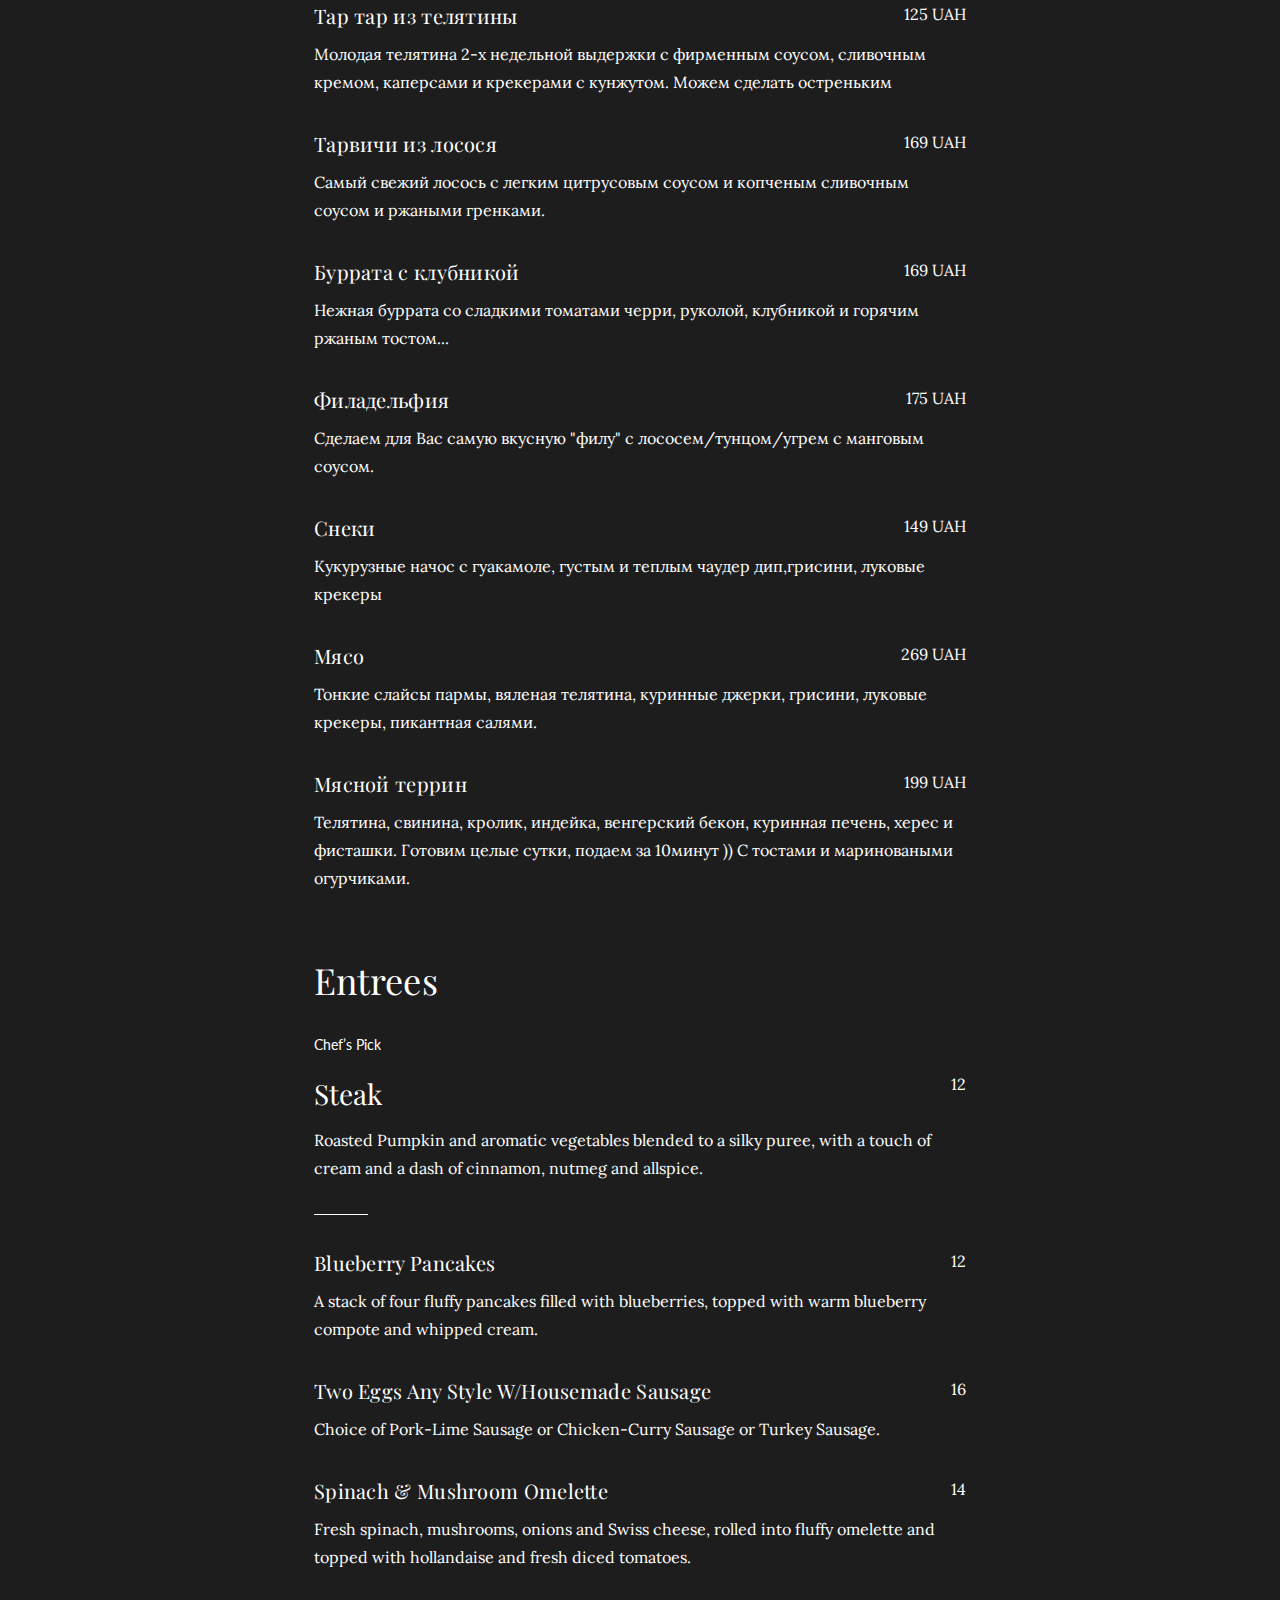
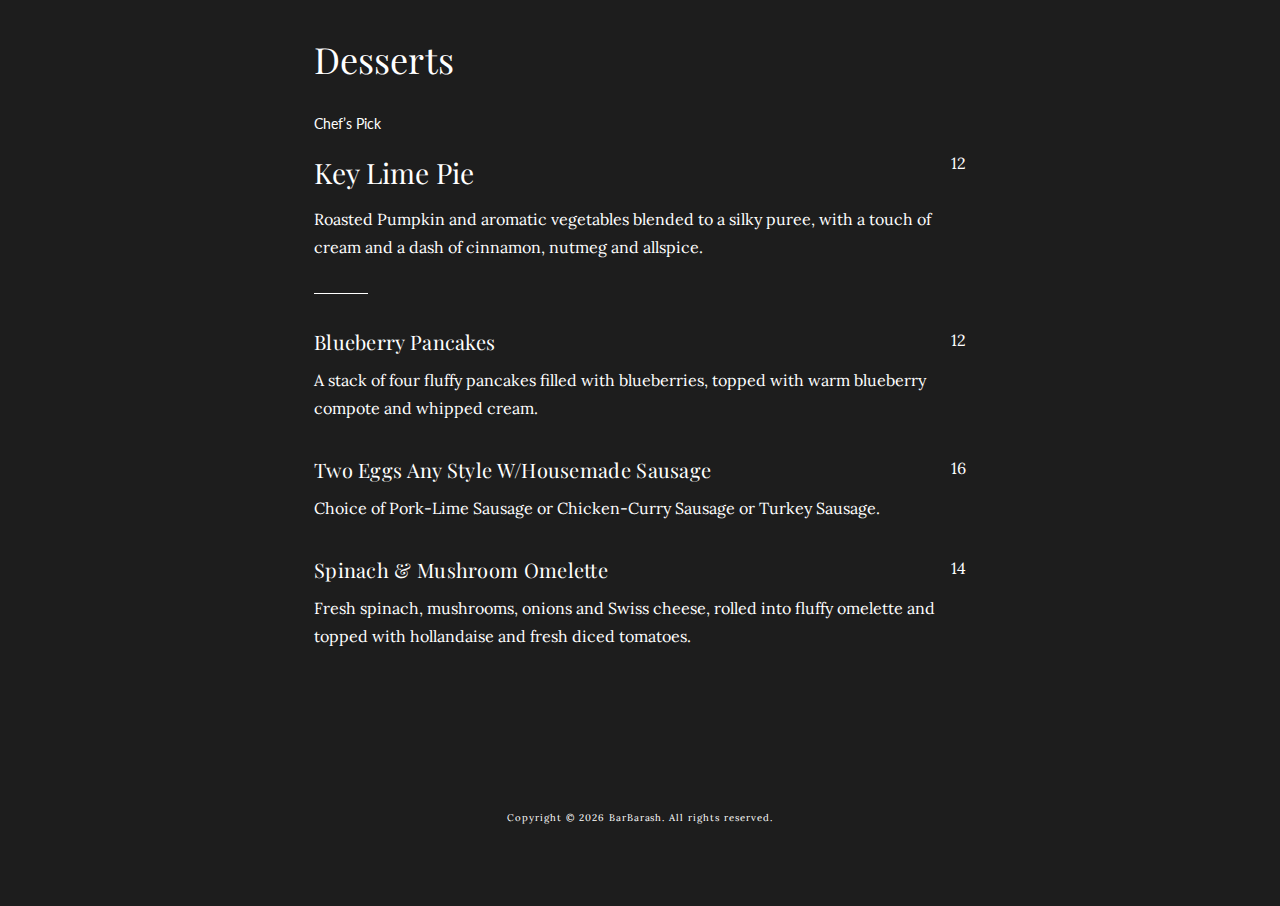
<file: menu.amp.html>
<!doctype html>

<!---
Copyright 2017 The AMP Start Authors. All Rights Reserved.

Licensed under the Apache License, Version 2.0 (the "License");
you may not use this file except in compliance with the License.
You may obtain a copy of the License at

      http://www.apache.org/licenses/LICENSE-2.0

Unless required by applicable law or agreed to in writing, software
distributed under the License is distributed on an "AS-IS" BASIS,
WITHOUT WARRANTIES OR CONDITIONS OF ANY KIND, either express or implied.
See the License for the specific language governing permissions and
limitations under the License.
-->

<html ⚡="">

<head>
  <meta charset="utf-8">
  <title>Beck &amp; Galo – Menu</title>
  <link rel="canonical" href="https://www.ampstart.com/templates/themes_2/menu.amp">
  <meta name="viewport" content="width=device-width,minimum-scale=1,initial-scale=1">
  <meta name="amp-google-client-id-api" content="googleanalytics">

  <script async="" src="https://cdn.ampproject.org/v0.js"></script>



  <style amp-boilerplate="">body{-webkit-animation:-amp-start 8s steps(1,end) 0s 1 normal both;-moz-animation:-amp-start 8s steps(1,end) 0s 1 normal both;-ms-animation:-amp-start 8s steps(1,end) 0s 1 normal both;animation:-amp-start 8s steps(1,end) 0s 1 normal both}@-webkit-keyframes -amp-start{from{visibility:hidden}to{visibility:visible}}@-moz-keyframes -amp-start{from{visibility:hidden}to{visibility:visible}}@-ms-keyframes -amp-start{from{visibility:hidden}to{visibility:visible}}@-o-keyframes -amp-start{from{visibility:hidden}to{visibility:visible}}@keyframes -amp-start{from{visibility:hidden}to{visibility:visible}}</style><noscript><style amp-boilerplate="">body{-webkit-animation:none;-moz-animation:none;-ms-animation:none;animation:none}</style></noscript>


<script custom-element="amp-sidebar" src="https://cdn.ampproject.org/v0/amp-sidebar-0.1.js" async=""></script>


  <link href="https://fonts.googleapis.com/css?family=Playfair+Display:400,700%7CLora%7CLato" rel="stylesheet">

  <style amp-custom="">/*! Bassplate | MIT License | http://github.com/basscss/bassplate */

/*! normalize.css v5.0.0 | MIT License | github.com/necolas/normalize.css */html{font-family:sans-serif;line-height:1.15;-ms-text-size-adjust:100%;-webkit-text-size-adjust:100%}body{margin:0}article,aside,footer,header,nav,section{display:block}h1{font-size:2em;margin:.67em 0}figcaption,figure,main{display:block}figure{margin:1em 40px}hr{box-sizing:content-box;height:0;overflow:visible}pre{font-family:monospace,monospace;font-size:1em}a{background-color:transparent;-webkit-text-decoration-skip:objects}a:active,a:hover{outline-width:0}abbr[title]{border-bottom:none;text-decoration:underline;text-decoration:underline dotted}b,strong{font-weight:inherit;font-weight:bolder}code,kbd,samp{font-family:monospace,monospace;font-size:1em}dfn{font-style:italic}mark{background-color:#ff0;color:#000}small{font-size:80%}sub,sup{font-size:75%;line-height:0;position:relative;vertical-align:baseline}sub{bottom:-.25em}sup{top:-.5em}audio,video{display:inline-block}audio:not([controls]){display:none;height:0}img{border-style:none}svg:not(:root){overflow:hidden}button,input,optgroup,select,textarea{font-family:sans-serif;font-size:100%;line-height:1.15;margin:0}button,input{overflow:visible}button,select{text-transform:none}[type=reset],[type=submit],button,html [type=button]{-webkit-appearance:button}[type=button]::-moz-focus-inner,[type=reset]::-moz-focus-inner,[type=submit]::-moz-focus-inner,button::-moz-focus-inner{border-style:none;padding:0}[type=button]:-moz-focusring,[type=reset]:-moz-focusring,[type=submit]:-moz-focusring,button:-moz-focusring{outline:1px dotted ButtonText}fieldset{border:1px solid silver;margin:0 2px;padding:.35em .625em .75em}legend{box-sizing:border-box;color:inherit;display:table;max-width:100%;padding:0;white-space:normal}progress{display:inline-block;vertical-align:baseline}textarea{overflow:auto}[type=checkbox],[type=radio]{box-sizing:border-box;padding:0}[type=number]::-webkit-inner-spin-button,[type=number]::-webkit-outer-spin-button{height:auto}[type=search]{-webkit-appearance:textfield;outline-offset:-2px}[type=search]::-webkit-search-cancel-button,[type=search]::-webkit-search-decoration{-webkit-appearance:none}::-webkit-file-upload-button{-webkit-appearance:button;font:inherit}details,menu{display:block}summary{display:list-item}canvas{display:inline-block}[hidden],template{display:none}.h00{font-size:4rem}.h0{font-size:3rem}.h1{font-size:2.25rem}.h2{font-size:1.75rem}.h3{font-size:1.25rem}.h4{font-size:1rem}.h5{font-size:.875rem}.h6{font-size:.75rem}.font-family-inherit{font-family:inherit}.font-size-inherit{font-size:inherit}.text-decoration-none{text-decoration:none}.bold{font-weight:700}.regular{font-weight:400}.italic{font-style:italic}.caps{text-transform:uppercase;letter-spacing:.2em}.left-align{text-align:left}.center{text-align:center}.right-align{text-align:right}.justify{text-align:justify}.nowrap{white-space:nowrap}.break-word{word-wrap:break-word}.line-height-1{line-height:1rem}.line-height-2{line-height:1.125rem}.line-height-3{line-height:1.75}.line-height-4{line-height:1.6}.list-style-none{list-style:none}.underline{text-decoration:underline}.truncate{max-width:100%;overflow:hidden;text-overflow:ellipsis;white-space:nowrap}.list-reset{list-style:none;padding-left:0}.inline{display:inline}.block{display:block}.inline-block{display:inline-block}.table{display:table}.table-cell{display:table-cell}.overflow-hidden{overflow:hidden}.overflow-scroll{overflow:scroll}.overflow-auto{overflow:auto}.clearfix:after,.clearfix:before{content:" ";display:table}.clearfix:after{clear:both}.left{float:left}.right{float:right}.fit{max-width:100%}.max-width-1{max-width:24rem}.max-width-2{max-width:32rem}.max-width-3{max-width:48rem}.max-width-4{max-width:64rem}.border-box{box-sizing:border-box}.align-baseline{vertical-align:baseline}.align-top{vertical-align:top}.align-middle{vertical-align:middle}.align-bottom{vertical-align:bottom}.m0{margin:0}.mt0{margin-top:0}.mr0{margin-right:0}.mb0{margin-bottom:0}.ml0,.mx0{margin-left:0}.mx0{margin-right:0}.my0{margin-top:0;margin-bottom:0}.m1{margin:.5rem}.mt1{margin-top:.5rem}.mr1{margin-right:.5rem}.mb1{margin-bottom:.5rem}.ml1,.mx1{margin-left:.5rem}.mx1{margin-right:.5rem}.my1{margin-top:.5rem;margin-bottom:.5rem}.m2{margin:1rem}.mt2{margin-top:1rem}.mr2{margin-right:1rem}.mb2{margin-bottom:1rem}.ml2,.mx2{margin-left:1rem}.mx2{margin-right:1rem}.my2{margin-top:1rem;margin-bottom:1rem}.m3{margin:1.5rem}.mt3{margin-top:1.5rem}.mr3{margin-right:1.5rem}.mb3{margin-bottom:1.5rem}.ml3,.mx3{margin-left:1.5rem}.mx3{margin-right:1.5rem}.my3{margin-top:1.5rem;margin-bottom:1.5rem}.m4{margin:2rem}.mt4{margin-top:2rem}.mr4{margin-right:2rem}.mb4{margin-bottom:2rem}.ml4,.mx4{margin-left:2rem}.mx4{margin-right:2rem}.my4{margin-top:2rem;margin-bottom:2rem}.mxn1{margin-left:calc(.5rem * -1);margin-right:calc(.5rem * -1)}.mxn2{margin-left:calc(1rem * -1);margin-right:calc(1rem * -1)}.mxn3{margin-left:calc(1.5rem * -1);margin-right:calc(1.5rem * -1)}.mxn4{margin-left:calc(2rem * -1);margin-right:calc(2rem * -1)}.m-auto{margin:auto}.mt-auto{margin-top:auto}.mr-auto{margin-right:auto}.mb-auto{margin-bottom:auto}.ml-auto,.mx-auto{margin-left:auto}.mx-auto{margin-right:auto}.my-auto{margin-top:auto;margin-bottom:auto}.p0{padding:0}.pt0{padding-top:0}.pr0{padding-right:0}.pb0{padding-bottom:0}.pl0,.px0{padding-left:0}.px0{padding-right:0}.py0{padding-top:0;padding-bottom:0}.p1{padding:.5rem}.pt1{padding-top:.5rem}.pr1{padding-right:.5rem}.pb1{padding-bottom:.5rem}.pl1{padding-left:.5rem}.py1{padding-top:.5rem;padding-bottom:.5rem}.px1{padding-left:.5rem;padding-right:.5rem}.p2{padding:1rem}.pt2{padding-top:1rem}.pr2{padding-right:1rem}.pb2{padding-bottom:1rem}.pl2{padding-left:1rem}.py2{padding-top:1rem;padding-bottom:1rem}.px2{padding-left:1rem;padding-right:1rem}.p3{padding:1.5rem}.pt3{padding-top:1.5rem}.pr3{padding-right:1.5rem}.pb3{padding-bottom:1.5rem}.pl3{padding-left:1.5rem}.py3{padding-top:1.5rem;padding-bottom:1.5rem}.px3{padding-left:1.5rem;padding-right:1.5rem}.p4{padding:2rem}.pt4{padding-top:2rem}.pr4{padding-right:2rem}.pb4{padding-bottom:2rem}.pl4{padding-left:2rem}.py4{padding-top:2rem;padding-bottom:2rem}.px4{padding-left:2rem;padding-right:2rem}.col{float:left}.col,.col-right{box-sizing:border-box}.col-right{float:right}.col-1{width:8.33333%}.col-2{width:16.66667%}.col-3{width:25%}.col-4{width:33.33333%}.col-5{width:41.66667%}.col-6{width:50%}.col-7{width:58.33333%}.col-8{width:66.66667%}.col-9{width:75%}.col-10{width:83.33333%}.col-11{width:91.66667%}.col-12{width:100%}@media (min-width:40.06rem){.sm-col{float:left;box-sizing:border-box}.sm-col-right{float:right;box-sizing:border-box}.sm-col-1{width:8.33333%}.sm-col-2{width:16.66667%}.sm-col-3{width:25%}.sm-col-4{width:33.33333%}.sm-col-5{width:41.66667%}.sm-col-6{width:50%}.sm-col-7{width:58.33333%}.sm-col-8{width:66.66667%}.sm-col-9{width:75%}.sm-col-10{width:83.33333%}.sm-col-11{width:91.66667%}.sm-col-12{width:100%}}@media (min-width:52.06rem){.md-col{float:left;box-sizing:border-box}.md-col-right{float:right;box-sizing:border-box}.md-col-1{width:8.33333%}.md-col-2{width:16.66667%}.md-col-3{width:25%}.md-col-4{width:33.33333%}.md-col-5{width:41.66667%}.md-col-6{width:50%}.md-col-7{width:58.33333%}.md-col-8{width:66.66667%}.md-col-9{width:75%}.md-col-10{width:83.33333%}.md-col-11{width:91.66667%}.md-col-12{width:100%}}@media (min-width:64.06rem){.lg-col{float:left;box-sizing:border-box}.lg-col-right{float:right;box-sizing:border-box}.lg-col-1{width:8.33333%}.lg-col-2{width:16.66667%}.lg-col-3{width:25%}.lg-col-4{width:33.33333%}.lg-col-5{width:41.66667%}.lg-col-6{width:50%}.lg-col-7{width:58.33333%}.lg-col-8{width:66.66667%}.lg-col-9{width:75%}.lg-col-10{width:83.33333%}.lg-col-11{width:91.66667%}.lg-col-12{width:100%}}.flex{display:-ms-flexbox;display:flex}@media (min-width:40.06rem){.sm-flex{display:-ms-flexbox;display:flex}}@media (min-width:52.06rem){.md-flex{display:-ms-flexbox;display:flex}}@media (min-width:64.06rem){.lg-flex{display:-ms-flexbox;display:flex}}.flex-column{-ms-flex-direction:column;flex-direction:column}.flex-wrap{-ms-flex-wrap:wrap;flex-wrap:wrap}.items-start{-ms-flex-align:start;align-items:flex-start}.items-end{-ms-flex-align:end;align-items:flex-end}.items-center{-ms-flex-align:center;align-items:center}.items-baseline{-ms-flex-align:baseline;align-items:baseline}.items-stretch{-ms-flex-align:stretch;align-items:stretch}.self-start{-ms-flex-item-align:start;align-self:flex-start}.self-end{-ms-flex-item-align:end;align-self:flex-end}.self-center{-ms-flex-item-align:center;-ms-grid-row-align:center;align-self:center}.self-baseline{-ms-flex-item-align:baseline;align-self:baseline}.self-stretch{-ms-flex-item-align:stretch;-ms-grid-row-align:stretch;align-self:stretch}.justify-start{-ms-flex-pack:start;justify-content:flex-start}.justify-end{-ms-flex-pack:end;justify-content:flex-end}.justify-center{-ms-flex-pack:center;justify-content:center}.justify-between{-ms-flex-pack:justify;justify-content:space-between}.justify-around{-ms-flex-pack:distribute;justify-content:space-around}.justify-evenly{-ms-flex-pack:space-evenly;justify-content:space-evenly}.content-start{-ms-flex-line-pack:start;align-content:flex-start}.content-end{-ms-flex-line-pack:end;align-content:flex-end}.content-center{-ms-flex-line-pack:center;align-content:center}.content-between{-ms-flex-line-pack:justify;align-content:space-between}.content-around{-ms-flex-line-pack:distribute;align-content:space-around}.content-stretch{-ms-flex-line-pack:stretch;align-content:stretch}.flex-auto{-ms-flex:1 1 auto;flex:1 1 auto;min-width:0;min-height:0}.flex-none{-ms-flex:none;flex:none}.order-0{-ms-flex-order:0;order:0}.order-1{-ms-flex-order:1;order:1}.order-2{-ms-flex-order:2;order:2}.order-3{-ms-flex-order:3;order:3}.order-last{-ms-flex-order:99999;order:99999}.relative{position:relative}.absolute{position:absolute}.fixed{position:fixed}.top-0{top:0}.right-0{right:0}.bottom-0{bottom:0}.left-0{left:0}.z1{z-index:1}.z2{z-index:2}.z3{z-index:3}.z4{z-index:4}.border{border-style:solid;border-width:1px}.border-top{border-top-style:solid;border-top-width:1px}.border-right{border-right-style:solid;border-right-width:1px}.border-bottom{border-bottom-style:solid;border-bottom-width:1px}.border-left{border-left-style:solid;border-left-width:1px}.border-none{border:0}.rounded{border-radius:3px}.circle{border-radius:50%}.rounded-top{border-radius:3px 3px 0 0}.rounded-right{border-radius:0 3px 3px 0}.rounded-bottom{border-radius:0 0 3px 3px}.rounded-left{border-radius:3px 0 0 3px}.not-rounded{border-radius:0}.hide{position:absolute;height:1px;width:1px;overflow:hidden;clip:rect(1px,1px,1px,1px)}@media (max-width:40rem){.xs-hide{display:none}}@media (min-width:40.06rem) and (max-width:52rem){.sm-hide{display:none}}@media (min-width:52.06rem) and (max-width:64rem){.md-hide{display:none}}@media (min-width:64.06rem){.lg-hide{display:none}}.display-none{display:none}*{box-sizing:border-box}body{background:#1d1d1d;color:#fff;font-family:Lora,serif;min-width:315px;overflow-x:hidden;font-smooth:always;-webkit-font-smoothing:antialiased}main{max-width:700px;margin:0 auto}p{padding:0;margin:0}.ampstart-accent{color:#fff}#content:target{margin-top:calc(0px - 3.5rem);padding-top:3.5rem}.ampstart-title-lg{font-size:2.25rem;line-height:1.33333;letter-spacing:.06rem}.ampstart-title-md{font-size:1.75rem;line-height:1.71429;letter-spacing:.06rem}.ampstart-title-sm{font-size:1.25rem;line-height:1.6;letter-spacing:.06rem}.ampstart-subtitle,body{line-height:1.75;letter-spacing:normal}.ampstart-subtitle{color:#fff;font-size:1rem}.ampstart-byline,.ampstart-caption,.ampstart-hint,.ampstart-label{font-size:.875rem;color:#fff;line-height:1.125rem;letter-spacing:.06rem}.ampstart-label{text-transform:uppercase}.ampstart-footer,.ampstart-small-text{font-size:.75rem;line-height:1rem;letter-spacing:.06rem}.ampstart-card{box-shadow:0 1px 1px 0 rgba(0,0,0,.14),0 1px 1px -1px rgba(0,0,0,.14),0 1px 5px 0 rgba(0,0,0,.12)}.h1,h1{font-size:2.25rem;line-height:1.33333}.h2,h2{font-size:1.75rem;line-height:1.71429}.h3,h3{font-size:1.25rem;line-height:1.6}.h4,h4{font-size:1rem;line-height:1.75}.h5,h5{font-size:.875rem;line-height:1.125rem}.h6,h6{font-size:.75rem;line-height:1rem}h1,h2,h3,h4,h5,h6{margin:0;padding:0;font-weight:400;letter-spacing:.06rem}a,a:active,a:visited{color:inherit}.ampstart-btn{font-family:inherit;font-weight:inherit;font-size:1rem;line-height:1.125rem;padding:.7em .8em;text-decoration:none;white-space:nowrap;word-wrap:normal;vertical-align:middle;cursor:pointer;background-color:#000;color:#fff;border:1px solid #fff}.ampstart-btn:visited{color:#fff}.ampstart-btn-secondary{background-color:#000;color:#fff;border:1px solid #fff}.ampstart-btn-secondary:visited{color:#fff}.ampstart-btn:active .ampstart-btn:focus{opacity:.8}.ampstart-btn[disabled],.ampstart-btn[disabled]:active,.ampstart-btn[disabled]:focus,.ampstart-btn[disabled]:hover{opacity:.5;outline:0;cursor:default}.ampstart-dropcap:first-letter{color:#fff;font-size:2.25rem;font-weight:700;float:left;overflow:hidden;line-height:2.25rem;margin-left:0;margin-right:.5rem}.ampstart-initialcap{padding-top:1rem;margin-top:1.5rem}.ampstart-initialcap:first-letter{color:#fff;font-size:2.25rem;font-weight:700;margin-left:-2px}.ampstart-pullquote{border:none;border-left:4px solid #000;font-size:1.25rem;padding-left:1.5rem}.ampstart-byline time{font-style:normal;white-space:nowrap}.amp-carousel-button-next{background-image:url('data:image/svg+xml;charset=utf-8,<svg width="18" height="18" viewBox="0 0 34 34" xmlns="http://www.w3.org/2000/svg"><title>Next</title><path d="M25.557 14.7L13.818 2.961 16.8 0l16.8 16.8-16.8 16.8-2.961-2.961L25.557 18.9H0v-4.2z" fill="%23FFF" fill-rule="evenodd"/></svg>')}.amp-carousel-button-prev{background-image:url('data:image/svg+xml;charset=utf-8,<svg width="18" height="18" viewBox="0 0 34 34" xmlns="http://www.w3.org/2000/svg"><title>Previous</title><path d="M33.6 14.7H8.043L19.782 2.961 16.8 0 0 16.8l16.8 16.8 2.961-2.961L8.043 18.9H33.6z" fill="%23FFF" fill-rule="evenodd"/></svg>')}.ampstart-dropdown{min-width:200px}.ampstart-dropdown.absolute{z-index:100}.ampstart-dropdown.absolute>section,.ampstart-dropdown.absolute>section>header{height:100%}.ampstart-dropdown>section>header{background-color:#000;border:0;color:#fff}.ampstart-dropdown>section>header:after{display:inline-block;content:"+";padding:0 0 0 1.5rem;color:#fff}.ampstart-dropdown>[expanded]>header:after{content:"–"}.absolute .ampstart-dropdown-items{z-index:200}.ampstart-dropdown-item{background-color:#000;color:#fff;opacity:.9}.ampstart-dropdown-item:active,.ampstart-dropdown-item:hover{opacity:1}.ampstart-footer{background-color:inherit;color:currentColor;padding-top:5rem;padding-bottom:5rem}.ampstart-footer .ampstart-icon{fill:currentColor}.ampstart-footer .ampstart-social-follow li:last-child{margin-right:0}.ampstart-image-fullpage-hero{color:#fff}.ampstart-fullpage-hero-heading-text,.ampstart-image-fullpage-hero .ampstart-image-credit{-webkit-box-decoration-break:clone;box-decoration-break:clone;background:#000;padding:0 1rem .2rem}.ampstart-image-fullpage-hero>amp-img{max-height:calc(100vh - 3.5rem)}.ampstart-image-fullpage-hero>amp-img img{-o-object-fit:cover;object-fit:cover}.ampstart-fullpage-hero-heading{line-height:3.5rem}.ampstart-fullpage-hero-cta{background:transparent}.ampstart-readmore{background:linear-gradient(0deg,rgba(0,0,0,.65) 0,transparent);color:#fff;margin-top:5rem;padding-bottom:3.5rem}.ampstart-readmore:after{display:block;content:"⌄";font-size:1.75rem}.ampstart-readmore-text{background:#000}@media (min-width:52.06rem){.ampstart-image-fullpage-hero>amp-img{height:60vh}}.ampstart-image-heading{color:#fff;background:linear-gradient(0deg,rgba(0,0,0,.65) 0,transparent)}.ampstart-image-heading>*{margin:0}amp-carousel .ampstart-image-with-heading{margin-bottom:0}.ampstart-image-with-caption figcaption{color:#fff;line-height:1.125rem}amp-carousel .ampstart-image-with-caption{margin-bottom:0}.ampstart-input{max-width:100%;width:300px;min-width:100px;font-size:1rem;line-height:1.75}.ampstart-input [disabled],.ampstart-input [disabled]+label{opacity:.5}.ampstart-input [disabled]:focus{outline:0}.ampstart-input>input,.ampstart-input>select,.ampstart-input>textarea{width:100%;margin-top:1rem;line-height:1.75;border:0;border-radius:0;border-bottom:1px solid #4a4a4a;background:none;color:#4a4a4a;outline:0}.ampstart-input>label{color:#fff;pointer-events:none;text-align:left;font-size:.875rem;line-height:1rem;opacity:0;animation:.2s;animation-timing-function:cubic-bezier(.4,0,.2,1);animation-fill-mode:forwards}.ampstart-input>input:focus,.ampstart-input>select:focus,.ampstart-input>textarea:focus{outline:0}.ampstart-input>input:focus:-ms-input-placeholder,.ampstart-input>select:focus:-ms-input-placeholder,.ampstart-input>textarea:focus:-ms-input-placeholder{color:transparent}.ampstart-input>input:focus::placeholder,.ampstart-input>select:focus::placeholder,.ampstart-input>textarea:focus::placeholder{color:transparent}.ampstart-input>input:not(:placeholder-shown):not([disabled])+label,.ampstart-input>select:not(:placeholder-shown):not([disabled])+label,.ampstart-input>textarea:not(:placeholder-shown):not([disabled])+label{opacity:1}.ampstart-input>input:focus+label,.ampstart-input>select:focus+label,.ampstart-input>textarea:focus+label{animation-name:a}@keyframes a{to{opacity:1}}.ampstart-input>label:after{content:"";height:2px;position:absolute;bottom:0;left:45%;background:#fff;transition:.2s;transition-timing-function:cubic-bezier(.4,0,.2,1);visibility:hidden;width:10px}.ampstart-input>input:focus+label:after,.ampstart-input>select:focus+label:after,.ampstart-input>textarea:focus+label:after{left:0;width:100%;visibility:visible}.ampstart-input>input[type=search]{-webkit-appearance:none;-moz-appearance:none;appearance:none}.ampstart-input>input[type=range]{border-bottom:0}.ampstart-input>input[type=range]+label:after{display:none}.ampstart-input>select{-webkit-appearance:none;-moz-appearance:none;appearance:none}.ampstart-input>select+label:before{content:"⌄";line-height:1.75;position:absolute;right:5px;zoom:2;top:0;bottom:0;color:#fff}.ampstart-input-chk,.ampstart-input-radio{width:auto;color:#4a4a4a}.ampstart-input input[type=checkbox],.ampstart-input input[type=radio]{margin-top:0;-webkit-appearance:none;-moz-appearance:none;appearance:none;width:20px;height:20px;border:1px solid #fff;vertical-align:middle;margin-right:.5rem;text-align:center}.ampstart-input input[type=radio]{border-radius:20px}.ampstart-input input[type=checkbox]:not([disabled])+label,.ampstart-input input[type=radio]:not([disabled])+label{pointer-events:auto;animation:none;vertical-align:middle;opacity:1;cursor:pointer}.ampstart-input input[type=checkbox]+label:after,.ampstart-input input[type=radio]+label:after{display:none}.ampstart-input input[type=checkbox]:after,.ampstart-input input[type=radio]:after{position:absolute;top:0;left:0;bottom:0;right:0;content:" ";line-height:1.4rem;vertical-align:middle;text-align:center;background-color:#000}.ampstart-input input[type=checkbox]:checked:after{background-color:#fff;color:#000;content:"✓"}.ampstart-input input[type=radio]:checked{background-color:#000}.ampstart-input input[type=radio]:after{top:3px;bottom:3px;left:3px;right:3px;border-radius:12px}.ampstart-input input[type=radio]:checked:after{content:"";font-size:2.25rem;background-color:#fff}.ampstart-input>label,_:-ms-lang(x){opacity:1}.ampstart-input>input:-ms-input-placeholder,_:-ms-lang(x){color:transparent}.ampstart-input>input::placeholder,_:-ms-lang(x){color:transparent}.ampstart-input>input::-ms-input-placeholder,_:-ms-lang(x){color:transparent}.ampstart-input>select::-ms-expand{display:none}.ampstart-headerbar{background-color:#000;color:#fff;z-index:999;box-shadow:0 0 5px 2px rgba(0,0,0,.1)}.ampstart-headerbar+:not(amp-sidebar),.ampstart-headerbar+amp-sidebar+*{margin-top:3.5rem}.ampstart-headerbar-nav .ampstart-nav-item{padding:0 1rem;background:transparent;opacity:.8}.ampstart-headerbar-nav{line-height:3.5rem}.ampstart-nav-item:active,.ampstart-nav-item:focus,.ampstart-nav-item:hover{opacity:1}.ampstart-navbar-trigger:focus{outline:none}.ampstart-nav a,.ampstart-navbar-trigger,.ampstart-sidebar-faq a{cursor:pointer;text-decoration:none}.ampstart-nav .ampstart-label{color:inherit}.ampstart-navbar-trigger{line-height:3.5rem;font-size:1.75rem}.ampstart-headerbar-nav{-ms-flex:1;flex:1}.ampstart-nav-search{-ms-flex-positive:0.5;flex-grow:0.5}.ampstart-headerbar .ampstart-nav-search:active,.ampstart-headerbar .ampstart-nav-search:focus,.ampstart-headerbar .ampstart-nav-search:hover{box-shadow:none}.ampstart-nav-search>input{border:none;border-radius:3px;line-height:normal}.ampstart-nav-dropdown{min-width:200px}.ampstart-nav-dropdown amp-accordion header{background-color:#000;border:none}.ampstart-nav-dropdown amp-accordion ul{background-color:#000}.ampstart-nav-dropdown .ampstart-dropdown-item,.ampstart-nav-dropdown .ampstart-dropdown>section>header{background-color:#000;color:#fff}.ampstart-nav-dropdown .ampstart-dropdown-item{color:#fff}.ampstart-sidebar{background-color:#000;color:#fff;min-width:300px;width:300px}.ampstart-sidebar .ampstart-icon{fill:#fff}.ampstart-sidebar-header{line-height:3.5rem;min-height:3.5rem}.ampstart-sidebar .ampstart-dropdown-item,.ampstart-sidebar .ampstart-dropdown header,.ampstart-sidebar .ampstart-faq-item,.ampstart-sidebar .ampstart-nav-item,.ampstart-sidebar .ampstart-social-follow{margin:0 0 2rem}.ampstart-sidebar .ampstart-nav-dropdown{margin:0}.ampstart-sidebar .ampstart-navbar-trigger{line-height:inherit}.ampstart-navbar-trigger svg{pointer-events:none}.ampstart-related-article-section{border-color:#fff}.ampstart-related-article-section .ampstart-heading{color:#fff;font-weight:400}.ampstart-related-article-readmore{color:#fff;letter-spacing:0}.ampstart-related-section-items>li{border-bottom:1px solid #fff}.ampstart-related-section-items>li:last-child{border:none}.ampstart-related-section-items .ampstart-image-with-caption{display:-ms-flexbox;display:flex;-ms-flex-wrap:wrap;flex-wrap:wrap;-ms-flex-align:center;align-items:center;margin-bottom:0}.ampstart-related-section-items .ampstart-image-with-caption>amp-img,.ampstart-related-section-items .ampstart-image-with-caption>figcaption{-ms-flex:1;flex:1}.ampstart-related-section-items .ampstart-image-with-caption>figcaption{padding-left:1rem}@media (min-width:40.06rem){.ampstart-related-section-items>li{border:none}.ampstart-related-section-items .ampstart-image-with-caption>figcaption{padding:1rem 0}.ampstart-related-section-items .ampstart-image-with-caption>amp-img,.ampstart-related-section-items .ampstart-image-with-caption>figcaption{-ms-flex-preferred-size:100%;flex-basis:100%}}.ampstart-social-box{display:-ms-flexbox;display:flex}.ampstart-social-box>amp-social-share{background-color:#000}.ampstart-icon{fill:#fff}.h1,.h2,.h3,h1,h2,h3{font-family:Playfair Display,serif}.h1,h1{letter-spacing:.1px}.h2,h2{letter-spacing:0}.h3,h3{letter-spacing:.3px}.h4,.h5,.h6,h4,h5,h6{font-family:Lato,sans-serif;letter-spacing:0}.ampstart-fullpage-hero-heading-text{display:block;padding:.5rem;line-height:1rem}.ampstart-fullpage-hero-heading-text,.ampstart-image-fullpage-hero .ampstart-image-credit{-webkit-box-decoration-break:none;box-decoration-break:none;background:none}.theme2-divider:after{border-bottom:1px solid #fff;content:"";display:block;height:2rem;width:8.33%}.theme2-anchored{margin-top:-5.5rem;padding-top:5.5rem}.ampstart-dropcap:first-letter{color:inherit;font-size:3.125rem;font-weight:inherit;line-height:1.12}</style>
</head>
<body>

  <!-- Start Navbar -->
  <header class="ampstart-headerbar fixed flex justify-start items-center top-0 left-0 right-0 pl2 pr4 ">
    <div role="button" aria-label="open sidebar" on="tap:header-sidebar.toggle" tabindex="0" class="ampstart-navbar-trigger  pr2  ">☰
    </div>
        <div class="ampstart-headerbar-title mx-auto ">BarBarash</div>
  </header>

<!-- Start Sidebar -->
<amp-sidebar id="header-sidebar" class="ampstart-sidebar px3  " layout="nodisplay">
  <div class="flex justify-start items-center ampstart-sidebar-header">
    <div role="button" aria-label="close sidebar" on="tap:header-sidebar.toggle" tabindex="0" class="ampstart-navbar-trigger items-start">✕</div>
  </div>
  <nav class="ampstart-sidebar-nav ampstart-nav">
    <ul class="list-reset m0 p0 ampstart-label">
          <li class="ampstart-nav-item "><a class="ampstart-nav-link" href="home.amp.html">Главная</a></li>
          <li class="ampstart-nav-item "><a class="ampstart-nav-link" href="#">Меню</a></li>
          <li class="ampstart-nav-item "><a class="ampstart-nav-link" href="home.amp.html#locations">Контакты</a></li>
    </ul>
  </nav>



<ul class="ampstart-social-follow list-reset flex justify-around items-center flex-wrap m0 mb4">
    <li>
        <a href="#" target="_blank" class="inline-block p1" aria-label="Link to AMP HTML Twitter"><svg xmlns="http://www.w3.org/2000/svg" width="24" height="22.2" viewBox="0 0 53 49"><title>Twitter</title><path d="M45 6.9c-1.6 1-3.3 1.6-5.2 2-1.5-1.6-3.6-2.6-5.9-2.6-4.5 0-8.2 3.7-8.2 8.3 0 .6.1 1.3.2 1.9-6.8-.4-12.8-3.7-16.8-8.7C8.4 9 8 10.5 8 12c0 2.8 1.4 5.4 3.6 6.9-1.3-.1-2.6-.5-3.7-1.1v.1c0 4 2.8 7.4 6.6 8.1-.7.2-1.5.3-2.2.3-.5 0-1 0-1.5-.1 1 3.3 4 5.7 7.6 5.7-2.8 2.2-6.3 3.6-10.2 3.6-.6 0-1.3-.1-1.9-.1 3.6 2.3 7.9 3.7 12.5 3.7 15.1 0 23.3-12.6 23.3-23.6 0-.3 0-.7-.1-1 1.6-1.2 3-2.7 4.1-4.3-1.4.6-3 1.1-4.7 1.3 1.7-1 3-2.7 3.6-4.6" class="ampstart-icon ampstart-icon-twitter"></path></svg></a>
    </li>
    <li>
        <a href="#" target="_blank" class="inline-block p1" aria-label="Link to AMP HTML Facebook"><svg xmlns="http://www.w3.org/2000/svg" width="24" height="23.6" viewBox="0 0 56 55"><title>Facebook</title><path d="M47.5 43c0 1.2-.9 2.1-2.1 2.1h-10V30h5.1l.8-5.9h-5.9v-3.7c0-1.7.5-2.9 3-2.9h3.1v-5.3c-.6 0-2.4-.2-4.6-.2-4.5 0-7.5 2.7-7.5 7.8v4.3h-5.1V30h5.1v15.1H10.7c-1.2 0-2.2-.9-2.2-2.1V8.3c0-1.2 1-2.2 2.2-2.2h34.7c1.2 0 2.1 1 2.1 2.2V43" class="ampstart-icon ampstart-icon-fb"></path></svg></a>
    </li>
    <li>
        <a href="#" target="_blank" class="inline-block p1" aria-label="Link to AMP HTML Instagram"><svg xmlns="http://www.w3.org/2000/svg" width="24" height="24" viewBox="0 0 54 54"><title>instagram</title><path d="M27.2 6.1c-5.1 0-5.8 0-7.8.1s-3.4.4-4.6.9c-1.2.5-2.3 1.1-3.3 2.2-1.1 1-1.7 2.1-2.2 3.3-.5 1.2-.8 2.6-.9 4.6-.1 2-.1 2.7-.1 7.8s0 5.8.1 7.8.4 3.4.9 4.6c.5 1.2 1.1 2.3 2.2 3.3 1 1.1 2.1 1.7 3.3 2.2 1.2.5 2.6.8 4.6.9 2 .1 2.7.1 7.8.1s5.8 0 7.8-.1 3.4-.4 4.6-.9c1.2-.5 2.3-1.1 3.3-2.2 1.1-1 1.7-2.1 2.2-3.3.5-1.2.8-2.6.9-4.6.1-2 .1-2.7.1-7.8s0-5.8-.1-7.8-.4-3.4-.9-4.6c-.5-1.2-1.1-2.3-2.2-3.3-1-1.1-2.1-1.7-3.3-2.2-1.2-.5-2.6-.8-4.6-.9-2-.1-2.7-.1-7.8-.1zm0 3.4c5 0 5.6 0 7.6.1 1.9.1 2.9.4 3.5.7.9.3 1.6.7 2.2 1.4.7.6 1.1 1.3 1.4 2.2.3.6.6 1.6.7 3.5.1 2 .1 2.6.1 7.6s0 5.6-.1 7.6c-.1 1.9-.4 2.9-.7 3.5-.3.9-.7 1.6-1.4 2.2-.7.7-1.3 1.1-2.2 1.4-.6.3-1.7.6-3.5.7-2 .1-2.6.1-7.6.1-5.1 0-5.7 0-7.7-.1-1.8-.1-2.9-.4-3.5-.7-.9-.3-1.5-.7-2.2-1.4-.7-.7-1.1-1.3-1.4-2.2-.3-.6-.6-1.7-.7-3.5 0-2-.1-2.6-.1-7.6 0-5.1.1-5.7.1-7.7.1-1.8.4-2.8.7-3.5.3-.9.7-1.5 1.4-2.2.7-.6 1.3-1.1 2.2-1.4.6-.3 1.6-.6 3.5-.7h7.7zm0 5.8c-5.4 0-9.7 4.3-9.7 9.7 0 5.4 4.3 9.7 9.7 9.7 5.4 0 9.7-4.3 9.7-9.7 0-5.4-4.3-9.7-9.7-9.7zm0 16c-3.5 0-6.3-2.8-6.3-6.3s2.8-6.3 6.3-6.3 6.3 2.8 6.3 6.3-2.8 6.3-6.3 6.3zm12.4-16.4c0 1.3-1.1 2.3-2.3 2.3-1.3 0-2.3-1-2.3-2.3 0-1.2 1-2.3 2.3-2.3 1.2 0 2.3 1.1 2.3 2.3z" class="ampstart-icon ampstart-icon-instagram"></path></svg></a>
    </li>
    <li>
        <a href="#" target="_blank" class="inline-block p1" aria-label="Link to AMP HTML pin trest"><svg xmlns="http://www.w3.org/2000/svg" width="24" height="28.5" viewBox="0 0 43 51"><title>pinterest</title><path d="M8.134 18.748c0-1.6.2-3 .8-4.4.5-1.4 1.2-2.6 2.2-3.6.9-1 2-1.9 3.2-2.6 1.2-.8 2.5-1.3 3.9-1.7 1.5-.4 2.9-.5 4.4-.5 2.2 0 4.3.4 6.2 1.4 1.9.9 3.5 2.3 4.7 4.1 1.2 1.9 1.8 3.9 1.8 6.2 0 1.4-.1 2.7-.4 4-.2 1.3-.7 2.6-1.2 3.8-.6 1.2-1.3 2.3-2.2 3.2-.8.9-1.8 1.7-3.1 2.2-1.2.6-2.5.9-4 .9-1 0-1.9-.3-2.9-.7-.9-.5-1.6-1.1-2-1.9-.1.5-.3 1.4-.6 2.4-.3 1.1-.4 1.7-.5 2-.1.3-.2.9-.4 1.6-.3.7-.4 1.2-.6 1.5-.1.3-.4.7-.7 1.3-.3.6-.6 1.2-1 1.7-.3.5-.7 1.1-1.3 1.8l-.3.1-.2-.2c-.2-2.2-.3-3.6-.3-4 0-1.3.2-2.8.5-4.4.3-1.7.8-3.7 1.4-6.2.6-2.5 1-3.9 1.1-4.4-.5-.9-.7-2.1-.7-3.6 0-1.2.4-2.3 1.1-3.3.8-1.1 1.7-1.6 2.8-1.6.9 0 1.6.3 2.1.9.4.6.7 1.3.7 2.2 0 .9-.3 2.3-1 4.1-.6 1.8-.9 3.1-.9 4 0 .9.3 1.6 1 2.2.6.6 1.4.9 2.3.9.8 0 1.5-.2 2.2-.5.6-.4 1.2-.9 1.6-1.5.5-.6.9-1.3 1.2-2 .4-.8.6-1.5.8-2.4.2-.8.4-1.6.5-2.4.1-.7.1-1.4.1-2.1 0-2.5-.8-4.4-2.3-5.8-1.6-1.4-3.6-2.1-6.1-2.1-2.8 0-5.2 1-7.1 2.8-1.9 1.9-2.9 4.2-2.9 7.1 0 .6.1 1.2.3 1.8.2.6.4 1.1.6 1.4.2.3.4.7.5 1 .2.3.3.5.3.6 0 .4-.1.9-.3 1.6-.2.6-.5 1-.8 1 0 0-.1-.1-.4-.1-.7-.2-1.3-.6-1.9-1.2-.5-.6-1-1.3-1.3-2-.3-.8-.5-1.6-.7-2.4-.2-.7-.2-1.5-.2-2.2z" class="ampstart-icon ampstart-icon-pinterest"></path></svg></a>
    </li>
    <li>
        <a href="#" target="_blank" class="inline-block p1" aria-label="Link to AMP HTML E-mail"><svg xmlns="http://www.w3.org/2000/svg" width="24" height="18.4" viewBox="0 0 56 43"><title>email</title><path d="M10.5 6.4C9.1 6.4 8 7.5 8 8.9v21.3c0 1.3 1.1 2.5 2.5 2.5h34.9c1.4 0 2.5-1.2 2.5-2.5V8.9c0-1.4-1.1-2.5-2.5-2.5H10.5zm2.1 2.5h30.7L27.9 22.3 12.6 8.9zm-2.1 1.4l16.6 14.6c.5.4 1.2.4 1.7 0l16.6-14.6v19.9H10.5V10.3z" class="ampstart-icon ampstart-icon-email"></path></svg></a>
    </li>
</ul>

</amp-sidebar>
<!-- End Sidebar -->
  <!-- End Navbar -->
  <main id="content" role="main">
      <article class="px3 py4">
        <h1 class="h4 mb4">Меню</h1>
          <h2 class="h1 my4">Завтраки</h2>
          <dl class="clearfix">
              <dt class="h5 mb2 block regular">Кофе или чай к завтраку мы уже добавили</dt>
                <dd class="m0"><amp-img class="mb2" src="../img/themes_2/menu/break3.jpeg" width="300" height="170" alt="" layout="responsive"></amp-img></dd>
              <dt class="col col-10 h2 mb1">Мы знаем толк в сендвичах!</dt>
              <dd class="col col-2 m0 mb1 self-center right-align">95 UAH</dd>
              <dd class="col col-12 m0 mb4 theme2-divider">Сендвич из мультизернового или темного хлеба с лососем/курочкой/сыром или НАШ яичный с луковым джемом.</dd>
              <dt class="col col-10 h3 mb1">Яичница с томатами, паприкой и Дор Блю + Куринная колбаска</dt>
              <dd class="col col-2 m0 mb1 self-center right-align">125 UAH</dd>
              <dd class="col col-12 m0 mb4">Поджарим 3 яйца с "живым" желтком, добавим паприку с томатами и луком, ржаной тост и куринная колбаска.</dd>
              <dt class="col col-10 h3 mb1">Овсянка - самый правильный завтрак</dt>
              <dd class="col col-2 m0 mb1 self-center right-align">69 UAH</dd>
              <dd class="col col-12 m0 mb4">Сделаем нашу фирменную соленую овсянку с пармезаном, беконом и яйцом пашот или Сладкую овсянку на воде/молоке/ореховом молоке с фруктами, орешками и медом.</dd>
              <dt class="col col-10 h3 mb1">Зашквареные сырники</dt>
              <dd class="col col-2 m0 mb1 self-center right-align">99 UAH</dd>
              <dd class="col col-12 m0 mb4">Подадим пять сырников только что с духовки со сметаной и джемом на выбор или сделаем ленивых вареников с ванильным соусом... Ну и джем ))</dd>
          </dl>
          <h2 class="h1 my4">Закуски</h2>
          <dl class="clearfix">
              <dt class="h5 mb2 block regular">Всего по немногу</dt>
                <dd class="m0"><amp-img class="mb2" src="../img/themes_2//menu/cheese.jpeg" width="300" height="200" alt="" layout="responsive"></amp-img></dd>
              <dt class="col col-10 h2 mb1">Сделаем тарелку вкусностей под вино для Вашей компании</dt>
              <dd class="col col-2 m0 mb1 self-center right-align">399 UAH</dd>
              <dd class="col col-12 m0 mb4 theme2-divider">Радомер, салями, грисини, маслины каламата и зеленые оливки, дор блю, виноград, крекеры, парфе из печени, груша.</dd>
              <dt class="col col-10 h3 mb1">Тар тар из телятины</dt>
              <dd class="col col-2 m0 mb1 self-center right-align">125 UAH</dd>
              <dd class="col col-12 m0 mb4">Молодая телятина 2-х недельной выдержки с фирменным соусом, сливочным кремом, каперсами и крекерами с кунжутом. Можем сделать остреньким</dd>
              <dt class="col col-10 h3 mb1">Тарвичи из лосося</dt>
              <dd class="col col-2 m0 mb1 self-center right-align">169 UAH</dd>
              <dd class="col col-12 m0 mb4">Самый свежий лосось с легким цитрусовым соусом и копченым сливочным соусом и ржаными гренками.</dd>
              <dt class="col col-10 h3 mb1">Буррата с клубникой</dt>
              <dd class="col col-2 m0 mb1 self-center right-align">169 UAH</dd>
              <dd class="col col-12 m0 mb4">Нежная буррата со сладкими томатами черри, руколой, клубникой и горячим ржаным тостом...</dd>
              <dt class="col col-10 h3 mb1">Филадельфия</dt>
              <dd class="col col-2 m0 mb1 self-center right-align">175 UAH</dd>
              <dd class="col col-12 m0 mb4">Сделаем для Вас самую вкусную "филу" с лососем/тунцом/угрем с манговым соусом.</dd>
              <dt class="col col-10 h3 mb1">Снеки</dt>
              <dd class="col col-2 m0 mb1 self-center right-align">149 UAH</dd>
              <dd class="col col-12 m0 mb4">Кукурузные начос с гуакамоле, густым и теплым чаудер дип,грисини, луковые крекеры</dd>
              <dt class="col col-10 h3 mb1">Мясо</dt>
              <dd class="col col-2 m0 mb1 self-center right-align">269 UAH</dd>
              <dd class="col col-12 m0 mb4">Тонкие слайсы пармы, вяленая телятина, куринные джерки, грисини, луковые крекеры, пикантная салями.</dd>
              <dt class="col col-10 h3 mb1">Мясной террин</dt>
              <dd class="col col-2 m0 mb1 self-center right-align">199 UAH</dd>
              <dd class="col col-12 m0 mb4">Телятина, свинина, кролик, индейка, венгерский бекон, куринная печень, херес и фисташки. Готовим целые сутки, подаем за 10минут )) С тостами и мариноваными огурчиками.</dd>
          </dl>
          <h2 class="h1 my4">Entrees</h2>
          <dl class="clearfix">
              <dt class="h5 mb2 block regular">Chef’s Pick</dt>
                <dd class="m0"><amp-img class="mb2" src="../img/themes_2/steak.jpg" width="300" height="200" alt="" layout="responsive"></amp-img></dd>
              <dt class="col col-10 h2 mb1">Steak</dt>
              <dd class="col col-2 m0 mb1 self-center right-align">12</dd>
              <dd class="col col-12 m0 mb4 theme2-divider">Roasted Pumpkin and aromatic vegetables blended to a silky puree, with a touch of cream and a dash of cinnamon, nutmeg and allspice.</dd>
              <dt class="col col-10 h3 mb1">Blueberry Pancakes</dt>
              <dd class="col col-2 m0 mb1 self-center right-align">12</dd>
              <dd class="col col-12 m0 mb4">A stack of four fluffy pancakes filled with blueberries, topped with warm blueberry compote and whipped cream.</dd>
              <dt class="col col-10 h3 mb1">Two Eggs Any Style W/Housemade Sausage</dt>
              <dd class="col col-2 m0 mb1 self-center right-align">16</dd>
              <dd class="col col-12 m0 mb4">Choice of Pork-Lime Sausage or Chicken-Curry Sausage or Turkey Sausage.</dd>
              <dt class="col col-10 h3 mb1">Spinach &amp; Mushroom Omelette</dt>
              <dd class="col col-2 m0 mb1 self-center right-align">14</dd>
              <dd class="col col-12 m0 mb4">Fresh spinach, mushrooms, onions and Swiss cheese, rolled into fluffy omelette and topped with hollandaise and fresh diced tomatoes.</dd>
          </dl>
          <h2 class="h1 my4">Desserts</h2>
          <dl class="clearfix">
              <dt class="h5 mb2 block regular">Chef’s Pick</dt>
                <dd class="m0"><amp-img class="mb2" src="../img/themes_2/pie.jpg" width="300" height="200" alt="" layout="responsive"></amp-img></dd>
              <dt class="col col-10 h2 mb1">Key Lime Pie</dt>
              <dd class="col col-2 m0 mb1 self-center right-align">12</dd>
              <dd class="col col-12 m0 mb4 theme2-divider">Roasted Pumpkin and aromatic vegetables blended to a silky puree, with a touch of cream and a dash of cinnamon, nutmeg and allspice.</dd>
              <dt class="col col-10 h3 mb1">Blueberry Pancakes</dt>
              <dd class="col col-2 m0 mb1 self-center right-align">12</dd>
              <dd class="col col-12 m0 mb4">A stack of four fluffy pancakes filled with blueberries, topped with warm blueberry compote and whipped cream.</dd>
              <dt class="col col-10 h3 mb1">Two Eggs Any Style W/Housemade Sausage</dt>
              <dd class="col col-2 m0 mb1 self-center right-align">16</dd>
              <dd class="col col-12 m0 mb4">Choice of Pork-Lime Sausage or Chicken-Curry Sausage or Turkey Sausage.</dd>
              <dt class="col col-10 h3 mb1">Spinach &amp; Mushroom Omelette</dt>
              <dd class="col col-2 m0 mb1 self-center right-align">14</dd>
              <dd class="col col-12 m0 mb4">Fresh spinach, mushrooms, onions and Swiss cheese, rolled into fluffy omelette and topped with hollandaise and fresh diced tomatoes.</dd>
          </dl>
      </article>
  </main>

  <!-- Start Footer -->
  <footer class="ampstart-footer flex flex-column items-center px3 ">


    <small>
      <script>
  document.write("Copyright &copy; "+ new Date().getFullYear()+ " BarBarash. All rights reserved.");
</script>
    </small>
  </footer>
  <!-- End Footer -->
</body>
</html>
</file>
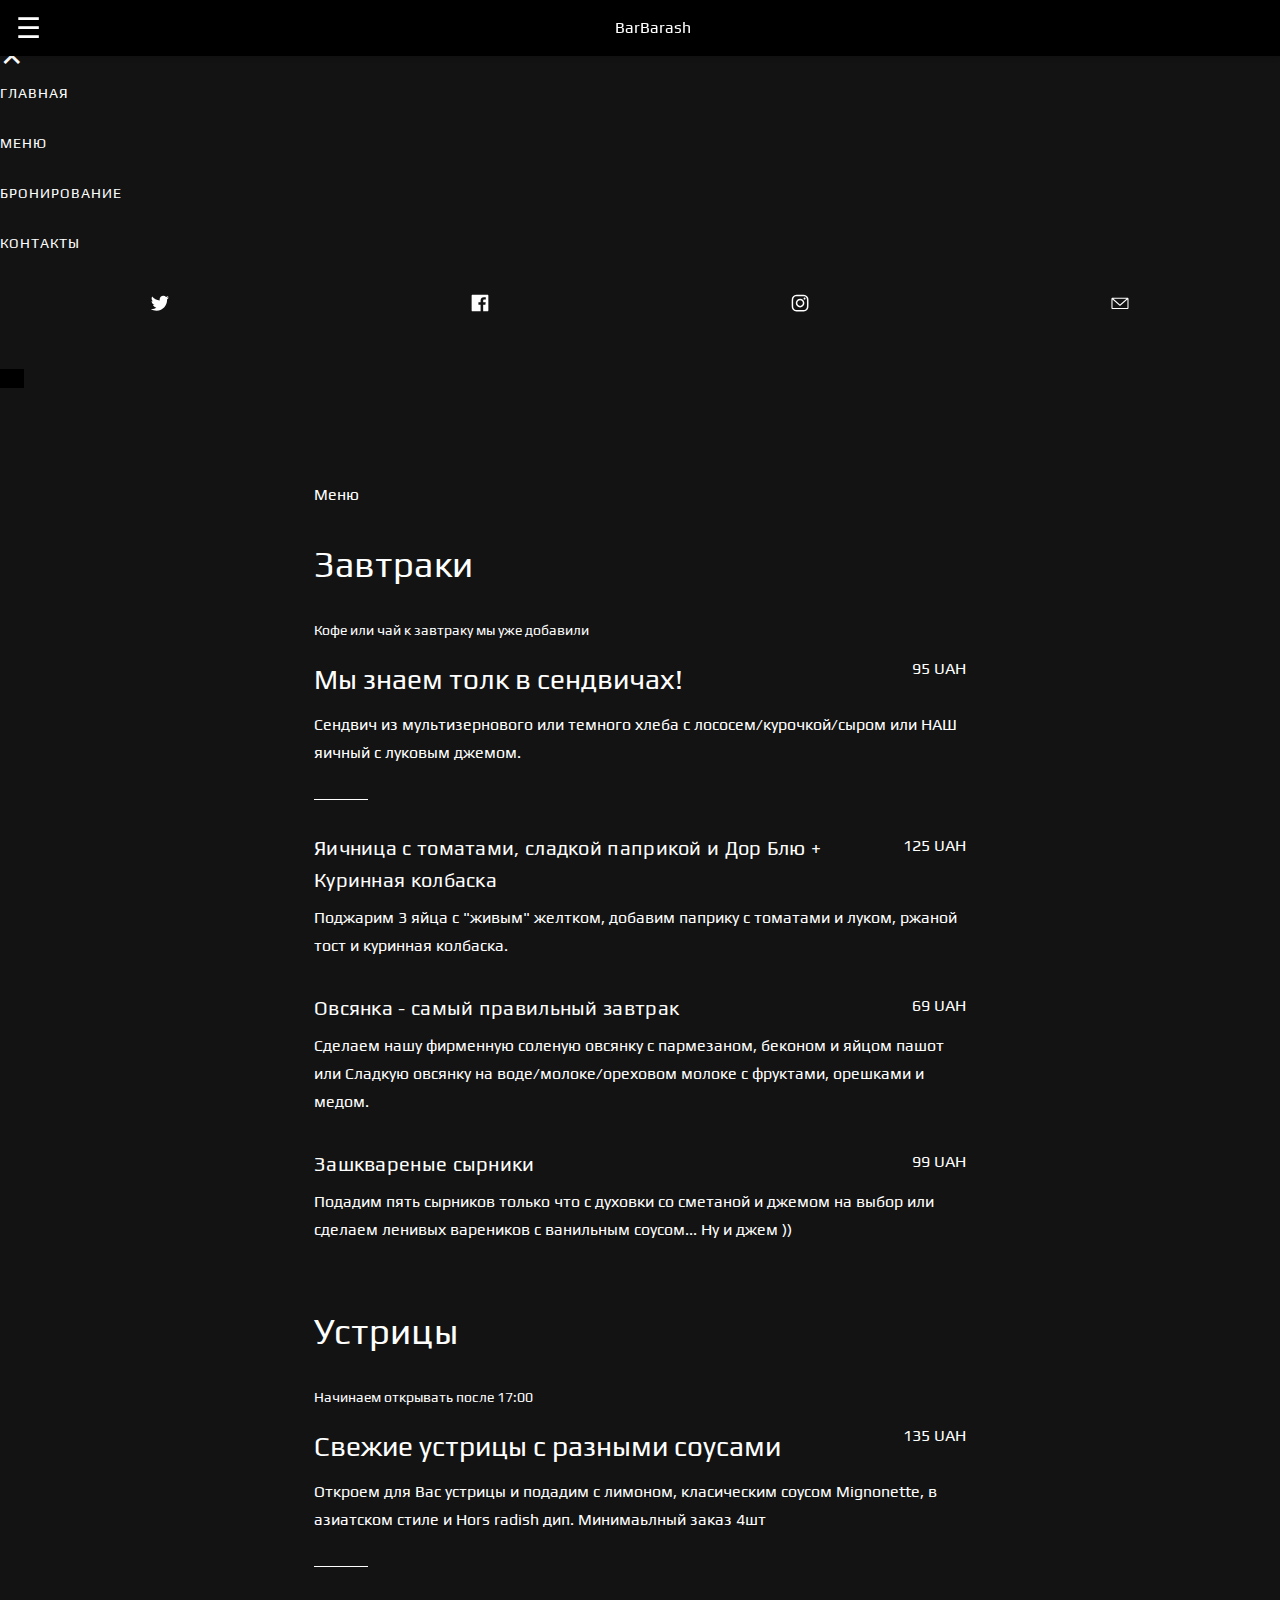
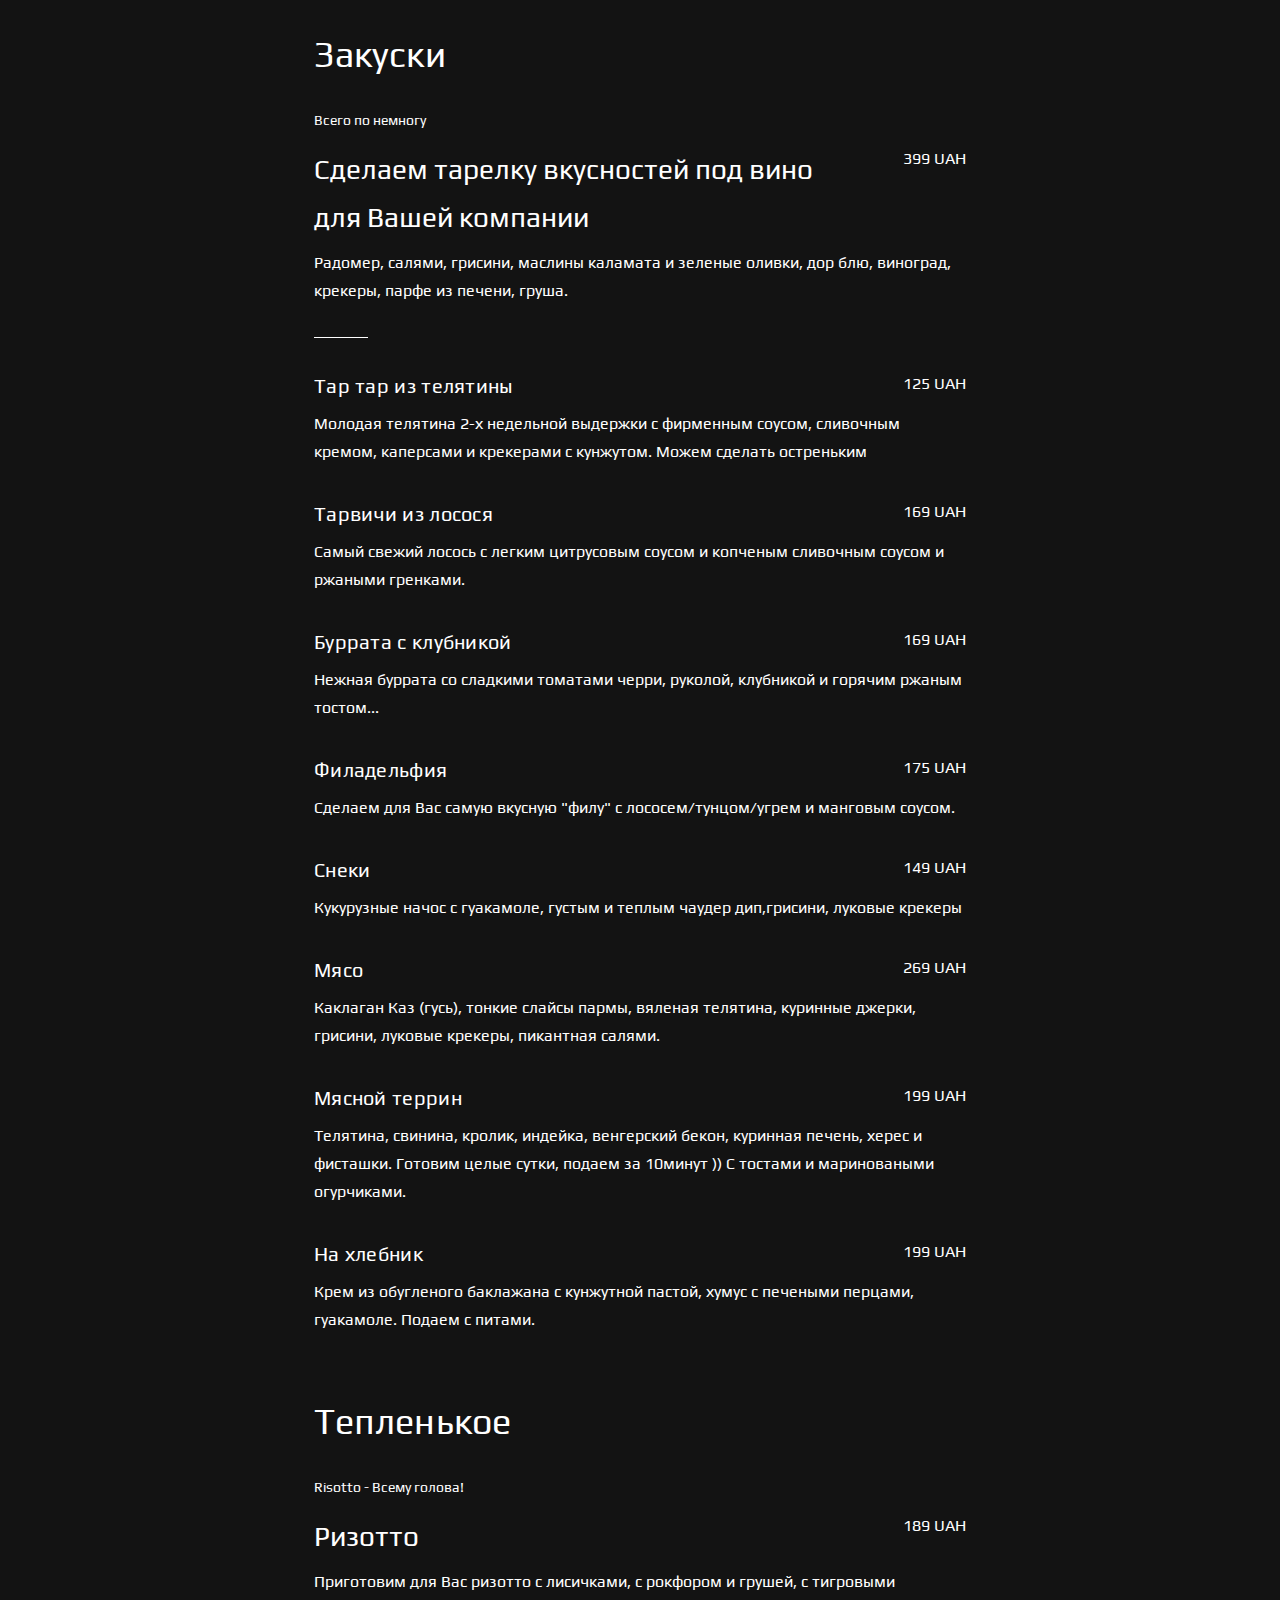
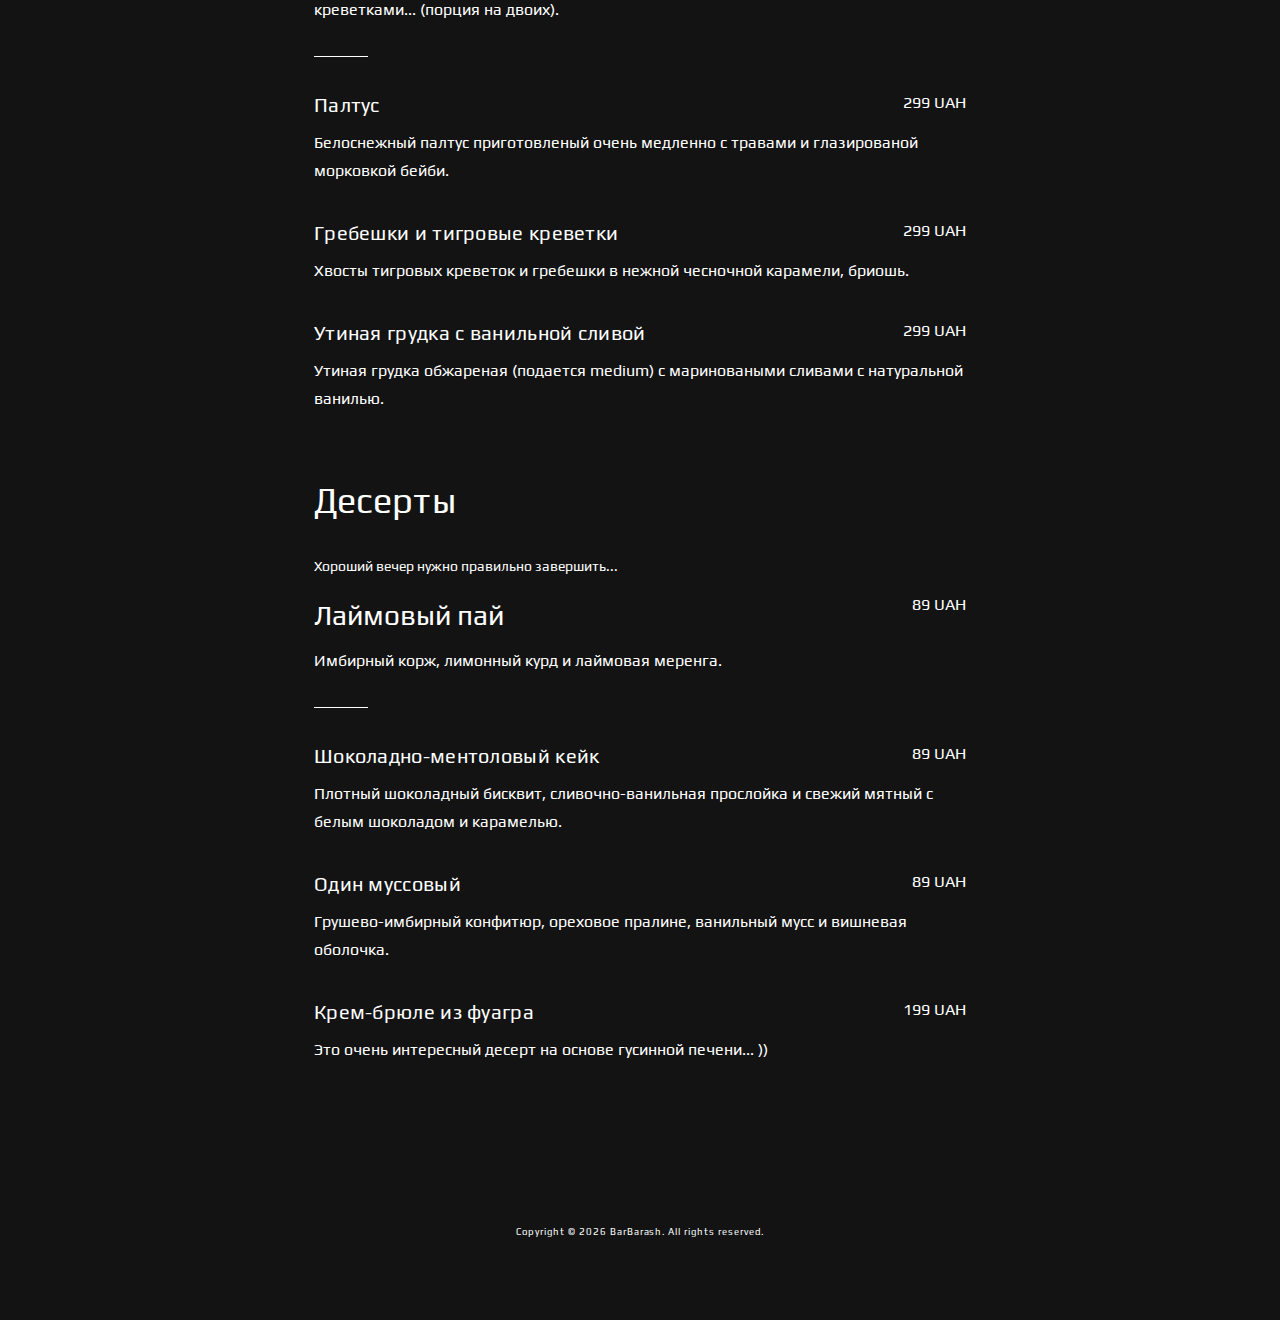
<file: menu.html>
<!doctype html>

<html ⚡="">

<head>
  <meta charset="utf-8">
  <title>BarBarash – Menu</title>
  <link rel="canonical" href="https://www.ampstart.com/templates/themes_2/menu.amp">
  <meta name="viewport" content="width=device-width,minimum-scale=1,initial-scale=1">
  <meta name="amp-google-client-id-api" content="googleanalytics">

  <script async="" src="https://cdn.ampproject.org/v0.js"></script>



  <style amp-boilerplate="">body{-webkit-animation:-amp-start 8s steps(1,end) 0s 1 normal both;-moz-animation:-amp-start 8s steps(1,end) 0s 1 normal both;-ms-animation:-amp-start 8s steps(1,end) 0s 1 normal both;animation:-amp-start 8s steps(1,end) 0s 1 normal both}@-webkit-keyframes -amp-start{from{visibility:hidden}to{visibility:visible}}@-moz-keyframes -amp-start{from{visibility:hidden}to{visibility:visible}}@-ms-keyframes -amp-start{from{visibility:hidden}to{visibility:visible}}@-o-keyframes -amp-start{from{visibility:hidden}to{visibility:visible}}@keyframes -amp-start{from{visibility:hidden}to{visibility:visible}}</style><noscript><style amp-boilerplate="">body{-webkit-animation:none;-moz-animation:none;-ms-animation:none;animation:none}</style></noscript>


<script custom-element="amp-sidebar" src="https://cdn.ampproject.org/v0/amp-sidebar-0.1.js" async=""></script>


<link href="https://fonts.googleapis.com/css?family=Play&display=swap" rel="stylesheet">

  <style amp-custom="">/*! Bassplate | MIT License | http://github.com/basscss/bassplate */

/*! normalize.css v5.0.0 | MIT License | github.com/necolas/normalize.css */html {
  font-family: 'Play', sans-serif;
	line-height: 1.15;
	-ms-text-size-adjust: 100%;
	-webkit-text-size-adjust: 100%
}

body {
	margin: 0
}

article,
aside,
footer,
header,
nav,
section {
	display: block
}

h1 {
	font-size: 2em;
	margin: .67em 0
}

figcaption,
figure,
main {
	display: block
}

figure {
	margin: 1em 40px
}

hr {
	box-sizing: content-box;
	height: 0;
	overflow: visible
}

pre {
  font-family: 'Play', sans-serif;
	font-size: 1em
}

a {
	background-color: transparent;
	-webkit-text-decoration-skip: objects
}

a:active,
a:hover {
	outline-width: 0
}

abbr[title] {
	border-bottom: none;
	text-decoration: underline;
	text-decoration: underline dotted
}

b,
strong {
	font-weight: inherit;
	font-weight: bolder
}

code,
kbd,
samp {
  font-family: 'Play', sans-serif;
	font-size: 1em
}

dfn {
	font-style: italic
}

mark {
	background-color: #ff0;
	color: #000
}

small {
	font-size: 80%
}

sub,
sup {
	font-size: 75%;
	line-height: 0;
	position: relative;
	vertical-align: baseline
}

sub {
	bottom: -.25em
}

sup {
	top: -.5em
}

audio,
video {
	display: inline-block
}

audio:not([controls]) {
	display: none;
	height: 0
}

img {
	border-style: none
}

svg:not(:root) {
	overflow: hidden
}

button,
input,
optgroup,
select,
textarea {
  font-family: 'Play', sans-serif;
	font-size: 100%;
	line-height: 1.15;
	margin: 0
}

button,
input {
	overflow: visible
}

button,
select {
	text-transform: none
}

[type=reset],
[type=submit],
button,
html [type=button] {
	-webkit-appearance: button
}

[type=button]::-moz-focus-inner,
[type=reset]::-moz-focus-inner,
[type=submit]::-moz-focus-inner,
button::-moz-focus-inner {
	border-style: none;
	padding: 0
}

[type=button]:-moz-focusring,
[type=reset]:-moz-focusring,
[type=submit]:-moz-focusring,
button:-moz-focusring {
	outline: 1px dotted ButtonText
}

fieldset {
	border: 1px solid silver;
	margin: 0 2px;
	padding: .35em .625em .75em
}

legend {
	box-sizing: border-box;
	color: inherit;
	display: table;
	max-width: 100%;
	padding: 0;
	white-space: normal
}

progress {
	display: inline-block;
	vertical-align: baseline
}

textarea {
	overflow: auto
}

[type=checkbox],
[type=radio] {
	box-sizing: border-box;
	padding: 0
}

[type=number]::-webkit-inner-spin-button,
[type=number]::-webkit-outer-spin-button {
	height: auto
}

[type=search] {
	-webkit-appearance: textfield;
	outline-offset: -2px
}

[type=search]::-webkit-search-cancel-button,
[type=search]::-webkit-search-decoration {
	-webkit-appearance: none
}

::-webkit-file-upload-button {
	-webkit-appearance: button;
	font: inherit
}

details,
menu {
	display: block
}

summary {
	display: list-item
}

canvas {
	display: inline-block
}

[hidden],
template {
	display: none
}

.h00 {
	font-size: 4rem
}

.h0 {
	font-size: 3rem
}

.h1 {
	font-size: 2.25rem
}

.h2 {
	font-size: 1.75rem
}

.h3 {
	font-size: 1.25rem
}

.h4 {
	font-size: 1rem
}

.h5 {
	font-size: .875rem
}

.h6 {
	font-size: .75rem
}

.font-family-inherit {
  font-family: 'Play', sans-serif;
}

.font-size-inherit {
	font-size: inherit
}

.text-decoration-none {
	text-decoration: none
}

.bold {
	font-weight: 700
}

.regular {
	font-weight: 400
}

.italic {
	font-style: italic
}

.caps {
	text-transform: uppercase;
	letter-spacing: .2em
}

.left-align {
	text-align: left
}

.center {
	text-align: center
}

.right-align {
	text-align: right
}

.justify {
	text-align: justify
}

.nowrap {
	white-space: nowrap
}

.break-word {
	word-wrap: break-word
}

.line-height-1 {
	line-height: 1rem
}

.line-height-2 {
	line-height: 1.125rem
}

.line-height-3 {
	line-height: 1.75
}

.line-height-4 {
	line-height: 1.6
}

.list-style-none {
	list-style: none
}

.underline {
	text-decoration: underline
}

.truncate {
	max-width: 100%;
	overflow: hidden;
	text-overflow: ellipsis;
	white-space: nowrap
}

.list-reset {
	list-style: none;
	padding-left: 0
}

.inline {
	display: inline
}

.block {
	display: block
}

.inline-block {
	display: inline-block
}

.table {
	display: table
}

.table-cell {
	display: table-cell
}

.overflow-hidden {
	overflow: hidden
}

.overflow-scroll {
	overflow: scroll
}

.overflow-auto {
	overflow: auto
}

.clearfix:after,
.clearfix:before {
	content: " ";
	display: table
}

.clearfix:after {
	clear: both
}

.left {
	float: left
}

.right {
	float: right
}

.fit {
	max-width: 100%
}

.max-width-1 {
	max-width: 24rem
}

.max-width-2 {
	max-width: 32rem
}

.max-width-3 {
	max-width: 48rem
}

.max-width-4 {
	max-width: 64rem
}

.border-box {
	box-sizing: border-box
}

.align-baseline {
	vertical-align: baseline
}

.align-top {
	vertical-align: top
}

.align-middle {
	vertical-align: middle
}

.align-bottom {
	vertical-align: bottom
}

.m0 {
	margin: 0
}

.mt0 {
	margin-top: 0
}

.mr0 {
	margin-right: 0
}

.mb0 {
	margin-bottom: 0
}

.ml0,
.mx0 {
	margin-left: 0
}

.mx0 {
	margin-right: 0
}

.my0 {
	margin-top: 0;
	margin-bottom: 0
}

.m1 {
	margin: .5rem
}

.mt1 {
	margin-top: .5rem
}

.mr1 {
	margin-right: .5rem
}

.mb1 {
	margin-bottom: .5rem
}

.ml1,
.mx1 {
	margin-left: .5rem
}

.mx1 {
	margin-right: .5rem
}

.my1 {
	margin-top: .5rem;
	margin-bottom: .5rem
}

.m2 {
	margin: 1rem
}

.mt2 {
	margin-top: 1rem
}

.mr2 {
	margin-right: 1rem
}

.mb2 {
	margin-bottom: 1rem
}

.ml2,
.mx2 {
	margin-left: 1rem
}

.mx2 {
	margin-right: 1rem
}

.my2 {
	margin-top: 1rem;
	margin-bottom: 1rem
}

.m3 {
	margin: 1.5rem
}

.mt3 {
	margin-top: 1.5rem
}

.mr3 {
	margin-right: 1.5rem
}

.mb3 {
	margin-bottom: 1.5rem
}

.ml3,
.mx3 {
	margin-left: 1.5rem
}

.mx3 {
	margin-right: 1.5rem
}

.my3 {
	margin-top: 1.5rem;
	margin-bottom: 1.5rem
}

.m4 {
	margin: 2rem
}

.mt4 {
	margin-top: 2rem
}

.mr4 {
	margin-right: 2rem
}

.mb4 {
	margin-bottom: 2rem
}

.ml4,
.mx4 {
	margin-left: 2rem
}

.mx4 {
	margin-right: 2rem
}

.my4 {
	margin-top: 2rem;
	margin-bottom: 2rem
}

.mxn1 {
	margin-left: calc(.5rem * -1);
	margin-right: calc(.5rem * -1)
}

.mxn2 {
	margin-left: calc(1rem * -1);
	margin-right: calc(1rem * -1)
}

.mxn3 {
	margin-left: calc(1.5rem * -1);
	margin-right: calc(1.5rem * -1)
}

.mxn4 {
	margin-left: calc(2rem * -1);
	margin-right: calc(2rem * -1)
}

.m-auto {
	margin: auto
}

.mt-auto {
	margin-top: auto
}

.mr-auto {
	margin-right: auto
}

.mb-auto {
	margin-bottom: auto
}

.ml-auto,
.mx-auto {
	margin-left: auto
}

.mx-auto {
	margin-right: auto
}

.my-auto {
	margin-top: auto;
	margin-bottom: auto
}

.p0 {
	padding: 0
}

.pt0 {
	padding-top: 0
}

.pr0 {
	padding-right: 0
}

.pb0 {
	padding-bottom: 0
}

.pl0,
.px0 {
	padding-left: 0
}

.px0 {
	padding-right: 0
}

.py0 {
	padding-top: 0;
	padding-bottom: 0
}

.p1 {
	padding: .5rem
}

.pt1 {
	padding-top: .5rem
}

.pr1 {
	padding-right: .5rem
}

.pb1 {
	padding-bottom: .5rem
}

.pl1 {
	padding-left: .5rem
}

.py1 {
	padding-top: .5rem;
	padding-bottom: .5rem
}

.px1 {
	padding-left: .5rem;
	padding-right: .5rem
}

.p2 {
	padding: 1rem
}

.pt2 {
	padding-top: 1rem
}

.pr2 {
	padding-right: 1rem
}

.pb2 {
	padding-bottom: 1rem
}

.pl2 {
	padding-left: 1rem
}

.py2 {
	padding-top: 1rem;
	padding-bottom: 1rem
}

.px2 {
	padding-left: 1rem;
	padding-right: 1rem
}

.p3 {
	padding: 1.5rem
}

.pt3 {
	padding-top: 1.5rem
}

.pr3 {
	padding-right: 1.5rem
}

.pb3 {
	padding-bottom: 1.5rem
}

.pl3 {
	padding-left: 1.5rem
}

.py3 {
	padding-top: 1.5rem;
	padding-bottom: 1.5rem
}

.px3 {
	padding-left: 1.5rem;
	padding-right: 1.5rem
}

.p4 {
	padding: 2rem
}

.pt4 {
	padding-top: 2rem
}

.pr4 {
	padding-right: 2rem
}

.pb4 {
	padding-bottom: 2rem
}

.pl4 {
	padding-left: 2rem
}

.py4 {
	padding-top: 2rem;
	padding-bottom: 2rem
}

.px4 {
	padding-left: 2rem;
	padding-right: 2rem
}

.col {
	float: left
}

.col,
.col-right {
	box-sizing: border-box
}

.col-right {
	float: right
}

.col-1 {
	width: 8.33333%
}

.col-2 {
	width: 16.66667%
}

.col-3 {
	width: 25%
}

.col-4 {
	width: 33.33333%
}

.col-5 {
	width: 41.66667%
}

.col-6 {
	width: 50%
}

.col-7 {
	width: 58.33333%
}

.col-8 {
	width: 66.66667%
}

.col-9 {
	width: 75%
}

.col-10 {
	width: 83.33333%
}

.col-11 {
	width: 91.66667%
}

.col-12 {
	width: 100%
}

@media (min-width:40.06rem) {
	.sm-col {
		float: left;
		box-sizing: border-box
	}
	.sm-col-right {
		float: right;
		box-sizing: border-box
	}
	.sm-col-1 {
		width: 8.33333%
	}
	.sm-col-2 {
		width: 16.66667%
	}
	.sm-col-3 {
		width: 25%
	}
	.sm-col-4 {
		width: 33.33333%
	}
	.sm-col-5 {
		width: 41.66667%
	}
	.sm-col-6 {
		width: 50%
	}
	.sm-col-7 {
		width: 58.33333%
	}
	.sm-col-8 {
		width: 66.66667%
	}
	.sm-col-9 {
		width: 75%
	}
	.sm-col-10 {
		width: 83.33333%
	}
	.sm-col-11 {
		width: 91.66667%
	}
	.sm-col-12 {
		width: 100%
	}
}

@media (min-width:52.06rem) {
	.md-col {
		float: left;
		box-sizing: border-box
	}
	.md-col-right {
		float: right;
		box-sizing: border-box
	}
	.md-col-1 {
		width: 8.33333%
	}
	.md-col-2 {
		width: 16.66667%
	}
	.md-col-3 {
		width: 25%
	}
	.md-col-4 {
		width: 33.33333%
	}
	.md-col-5 {
		width: 41.66667%
	}
	.md-col-6 {
		width: 50%
	}
	.md-col-7 {
		width: 58.33333%
	}
	.md-col-8 {
		width: 66.66667%
	}
	.md-col-9 {
		width: 75%
	}
	.md-col-10 {
		width: 83.33333%
	}
	.md-col-11 {
		width: 91.66667%
	}
	.md-col-12 {
		width: 100%
	}
}

@media (min-width:64.06rem) {
	.lg-col {
		float: left;
		box-sizing: border-box
	}
	.lg-col-right {
		float: right;
		box-sizing: border-box
	}
	.lg-col-1 {
		width: 8.33333%
	}
	.lg-col-2 {
		width: 16.66667%
	}
	.lg-col-3 {
		width: 25%
	}
	.lg-col-4 {
		width: 33.33333%
	}
	.lg-col-5 {
		width: 41.66667%
	}
	.lg-col-6 {
		width: 50%
	}
	.lg-col-7 {
		width: 58.33333%
	}
	.lg-col-8 {
		width: 66.66667%
	}
	.lg-col-9 {
		width: 75%
	}
	.lg-col-10 {
		width: 83.33333%
	}
	.lg-col-11 {
		width: 91.66667%
	}
	.lg-col-12 {
		width: 100%
	}
}

.flex {
	display: -ms-flexbox;
	display: flex
}

@media (min-width:40.06rem) {
	.sm-flex {
		display: -ms-flexbox;
		display: flex
	}
}

@media (min-width:52.06rem) {
	.md-flex {
		display: -ms-flexbox;
		display: flex
	}
}

@media (min-width:64.06rem) {
	.lg-flex {
		display: -ms-flexbox;
		display: flex
	}
}

.flex-column {
	-ms-flex-direction: column;
	flex-direction: column
}

.flex-wrap {
	-ms-flex-wrap: wrap;
	flex-wrap: wrap
}

.items-start {
	-ms-flex-align: start;
	align-items: flex-start
}

.items-end {
	-ms-flex-align: end;
	align-items: flex-end
}

.items-center {
	-ms-flex-align: center;
	align-items: center
}

.items-baseline {
	-ms-flex-align: baseline;
	align-items: baseline
}

.items-stretch {
	-ms-flex-align: stretch;
	align-items: stretch
}

.self-start {
	-ms-flex-item-align: start;
	align-self: flex-start
}

.self-end {
	-ms-flex-item-align: end;
	align-self: flex-end
}

.self-center {
	-ms-flex-item-align: center;
	-ms-grid-row-align: center;
	align-self: center
}

.self-baseline {
	-ms-flex-item-align: baseline;
	align-self: baseline
}

.self-stretch {
	-ms-flex-item-align: stretch;
	-ms-grid-row-align: stretch;
	align-self: stretch
}

.justify-start {
	-ms-flex-pack: start;
	justify-content: flex-start
}

.justify-end {
	-ms-flex-pack: end;
	justify-content: flex-end
}

.justify-center {
	-ms-flex-pack: center;
	justify-content: center
}

.justify-between {
	-ms-flex-pack: justify;
	justify-content: space-between
}

.justify-around {
	-ms-flex-pack: distribute;
	justify-content: space-around
}

.justify-evenly {
	-ms-flex-pack: space-evenly;
	justify-content: space-evenly
}

.content-start {
	-ms-flex-line-pack: start;
	align-content: flex-start
}

.content-end {
	-ms-flex-line-pack: end;
	align-content: flex-end
}

.content-center {
	-ms-flex-line-pack: center;
	align-content: center
}

.content-between {
	-ms-flex-line-pack: justify;
	align-content: space-between
}

.content-around {
	-ms-flex-line-pack: distribute;
	align-content: space-around
}

.content-stretch {
	-ms-flex-line-pack: stretch;
	align-content: stretch
}

.flex-auto {
	-ms-flex: 1 1 auto;
	flex: 1 1 auto;
	min-width: 0;
	min-height: 0
}

.flex-none {
	-ms-flex: none;
	flex: none
}

.order-0 {
	-ms-flex-order: 0;
	order: 0
}

.order-1 {
	-ms-flex-order: 1;
	order: 1
}

.order-2 {
	-ms-flex-order: 2;
	order: 2
}

.order-3 {
	-ms-flex-order: 3;
	order: 3
}

.order-last {
	-ms-flex-order: 99999;
	order: 99999
}

.relative {
	position: relative
}

.absolute {
	position: absolute
}

.fixed {
	position: fixed
}

.top-0 {
	top: 0
}

.right-0 {
	right: 0
}

.bottom-0 {
	bottom: 0
}

.left-0 {
	left: 0
}

.z1 {
	z-index: 1
}

.z2 {
	z-index: 2
}

.z3 {
	z-index: 3
}

.z4 {
	z-index: 4
}

.border {
	border-style: solid;
	border-width: 1px
}

.border-top {
	border-top-style: solid;
	border-top-width: 1px
}

.border-right {
	border-right-style: solid;
	border-right-width: 1px
}

.border-bottom {
	border-bottom-style: solid;
	border-bottom-width: 1px
}

.border-left {
	border-left-style: solid;
	border-left-width: 1px
}

.border-none {
	border: 0
}

.rounded {
	border-radius: 3px
}

.circle {
	border-radius: 50%
}

.rounded-top {
	border-radius: 3px 3px 0 0
}

.rounded-right {
	border-radius: 0 3px 3px 0
}

.rounded-bottom {
	border-radius: 0 0 3px 3px
}

.rounded-left {
	border-radius: 3px 0 0 3px
}

.not-rounded {
	border-radius: 0
}

.hide {
	position: absolute;
	height: 1px;
	width: 1px;
	overflow: hidden;
	clip: rect(1px, 1px, 1px, 1px)
}

@media (max-width:40rem) {
	.xs-hide {
		display: none
	}
}

@media (min-width:40.06rem) and (max-width:52rem) {
	.sm-hide {
		display: none
	}
}

@media (min-width:52.06rem) and (max-width:64rem) {
	.md-hide {
		display: none
	}
}

@media (min-width:64.06rem) {
	.lg-hide {
		display: none
	}
}

.display-none {
	display: none
}

* {
	box-sizing: border-box
}

body {
	background: #131313;
	color: #fff;
  font-family: 'Play', sans-serif;
	min-width: 315px;
	overflow-x: hidden;
	font-smooth: always;
	-webkit-font-smoothing: antialiased
}

main {
	max-width: 700px;
	margin: 0 auto
}

p {
	padding: 0;
	margin: 0
}

.ampstart-accent {
	color: #fff
}

#content:target {
	margin-top: calc(0px - 3.5rem);
	padding-top: 3.5rem
}

.ampstart-title-lg {
	font-size: 2.25rem;
	line-height: 1.33333;
	letter-spacing: .06rem
}

.ampstart-title-md {
	font-size: 1.75rem;
	line-height: 1.71429;
	letter-spacing: .06rem
}

.ampstart-title-sm {
	font-size: 1.25rem;
	line-height: 1.6;
	letter-spacing: .06rem
}

.ampstart-subtitle,
body {
	line-height: 1.75;
	letter-spacing: normal
}

.ampstart-subtitle {
	color: #fff;
	font-size: 1rem
}

.ampstart-byline,
.ampstart-caption,
.ampstart-hint,
.ampstart-label {
	font-size: .875rem;
	color: #fff;
	line-height: 1.125rem;
	letter-spacing: .06rem
}

.ampstart-label {
	text-transform: uppercase
}

.ampstart-footer,
.ampstart-small-text {
	font-size: .75rem;
	line-height: 1rem;
	letter-spacing: .06rem
}

.ampstart-card {
	box-shadow: 0 1px 1px 0 rgba(0, 0, 0, .14), 0 1px 1px -1px rgba(0, 0, 0, .14), 0 1px 5px 0 rgba(0, 0, 0, .12)
}

.h1,
h1 {
	font-size: 2.25rem;
	line-height: 1.33333
}

.h2,
h2 {
	font-size: 1.75rem;
	line-height: 1.71429
}

.h3,
h3 {
	font-size: 1.25rem;
	line-height: 1.6
}

.h4,
h4 {
	font-size: 1rem;
	line-height: 1.75
}

.h5,
h5 {
	font-size: .875rem;
	line-height: 1.125rem
}

.h6,
h6 {
	font-size: .75rem;
	line-height: 1rem
}

h1,
h2,
h3,
h4,
h5,
h6 {
	margin: 0;
	padding: 0;
	font-weight: 400;
	letter-spacing: .06rem
}

a,
a:active,
a:visited {
	color: inherit
}

.ampstart-btn {
  font-family: 'Play', sans-serif;
	font-weight: inherit;
	font-size: 1rem;
	line-height: 1.125rem;
	padding: .7em .8em;
	text-decoration: none;
	white-space: nowrap;
	word-wrap: normal;
	vertical-align: middle;
	cursor: pointer;
	background-color: #000;
	color: #fff;
	border: 1px solid #fff
}

.ampstart-btn:visited {
	color: #fff
}

.ampstart-btn-secondary {
	background-color: #000;
	color: #fff;
	border: 1px solid #fff
}

.ampstart-btn-secondary:visited {
	color: #fff
}

.ampstart-btn:active .ampstart-btn:focus {
	opacity: .8
}

.ampstart-btn[disabled],
.ampstart-btn[disabled]:active,
.ampstart-btn[disabled]:focus,
.ampstart-btn[disabled]:hover {
	opacity: .5;
	outline: 0;
	cursor: default
}

.ampstart-dropcap:first-letter {
	color: #fff;
	font-size: 2.25rem;
	font-weight: 700;
	float: left;
	overflow: hidden;
	line-height: 2.25rem;
	margin-left: 0;
	margin-right: .5rem
}

.ampstart-initialcap {
	padding-top: 1rem;
	margin-top: 1.5rem
}

.ampstart-initialcap:first-letter {
	color: #fff;
	font-size: 2.25rem;
	font-weight: 700;
	margin-left: -2px
}

.ampstart-pullquote {
	border: none;
	border-left: 4px solid #000;
	font-size: 1.25rem;
	padding-left: 1.5rem
}

.ampstart-byline time {
	font-style: normal;
	white-space: nowrap
}

.amp-carousel-button-next {
	background-image: url('data:image/svg+xml;charset=utf-8,<svg width="18" height="18" viewBox="0 0 34 34" xmlns="http://www.w3.org/2000/svg"><title>Next</title><path d="M25.557 14.7L13.818 2.961 16.8 0l16.8 16.8-16.8 16.8-2.961-2.961L25.557 18.9H0v-4.2z" fill="%23FFF" fill-rule="evenodd"/></svg>')
}

.amp-carousel-button-prev {
	background-image: url('data:image/svg+xml;charset=utf-8,<svg width="18" height="18" viewBox="0 0 34 34" xmlns="http://www.w3.org/2000/svg"><title>Previous</title><path d="M33.6 14.7H8.043L19.782 2.961 16.8 0 0 16.8l16.8 16.8 2.961-2.961L8.043 18.9H33.6z" fill="%23FFF" fill-rule="evenodd"/></svg>')
}

.ampstart-dropdown {
	min-width: 200px
}

.ampstart-dropdown.absolute {
	z-index: 100
}

.ampstart-dropdown.absolute>section,
.ampstart-dropdown.absolute>section>header {
	height: 100%
}

.ampstart-dropdown>section>header {
	background-color: #000;
	border: 0;
	color: #fff
}

.ampstart-dropdown>section>header:after {
	display: inline-block;
	content: "+";
	padding: 0 0 0 1.5rem;
	color: #fff
}

.ampstart-dropdown>[expanded]>header:after {
	content: "–"
}

.absolute .ampstart-dropdown-items {
	z-index: 200
}

.ampstart-dropdown-item {
	background-color: #000;
	color: #fff;
	opacity: .9
}

.ampstart-dropdown-item:active,
.ampstart-dropdown-item:hover {
	opacity: 1
}

.ampstart-footer {
	background-color: inherit;
	color: currentColor;
	padding-top: 5rem;
	padding-bottom: 5rem
}

.ampstart-footer .ampstart-icon {
	fill: currentColor
}

.ampstart-footer .ampstart-social-follow li:last-child {
	margin-right: 0
}

.ampstart-image-fullpage-hero {
	color: #fff
}

.ampstart-fullpage-hero-heading-text,
.ampstart-image-fullpage-hero .ampstart-image-credit {
	-webkit-box-decoration-break: clone;
	box-decoration-break: clone;
	background: #000;
	padding: 0 1rem .2rem
}

.ampstart-image-fullpage-hero>amp-img {
	max-height: calc(100vh - 3.5rem)
}

.ampstart-image-fullpage-hero>amp-img img {
	-o-object-fit: cover;
	object-fit: cover
}

.ampstart-fullpage-hero-heading {
	line-height: 3.5rem
}

.ampstart-fullpage-hero-cta {
	background: transparent
}

.ampstart-readmore {
	background: linear-gradient(0deg, rgba(0, 0, 0, .65) 0, transparent);
	color: #fff;
	margin-top: 5rem;
	padding-bottom: 3.5rem
}

.ampstart-readmore:after {
	display: block;
	content: "⌄";
	font-size: 1.75rem
}

.ampstart-readmore-text {
	background: #000
}

@media (min-width:52.06rem) {
	.ampstart-image-fullpage-hero>amp-img {
		height: 60vh
	}
}

.ampstart-image-heading {
	color: #fff;
	background: linear-gradient(0deg, rgba(0, 0, 0, .65) 0, transparent)
}

.ampstart-image-heading>* {
	margin: 0
}

amp-carousel .ampstart-image-with-heading {
	margin-bottom: 0
}

.ampstart-image-with-caption figcaption {
	color: #fff;
	line-height: 1.125rem
}

amp-carousel .ampstart-image-with-caption {
	margin-bottom: 0
}

.ampstart-input {
	max-width: 100%;
	width: 300px;
	min-width: 100px;
	font-size: 1rem;
	line-height: 1.75
}

.ampstart-input [disabled],
.ampstart-input [disabled]+label {
	opacity: .5
}

.ampstart-input [disabled]:focus {
	outline: 0
}

.ampstart-input>input,
.ampstart-input>select,
.ampstart-input>textarea {
	width: 100%;
	margin-top: 1rem;
	line-height: 1.75;
	border: 0;
	border-radius: 0;
	border-bottom: 1px solid #4a4a4a;
	background: none;
	color: #4a4a4a;
	outline: 0
}

.ampstart-input>label {
	color: #fff;
	pointer-events: none;
	text-align: left;
	font-size: .875rem;
	line-height: 1rem;
	opacity: 0;
	animation: .2s;
	animation-timing-function: cubic-bezier(.4, 0, .2, 1);
	animation-fill-mode: forwards
}

.ampstart-input>input:focus,
.ampstart-input>select:focus,
.ampstart-input>textarea:focus {
	outline: 0
}

.ampstart-input>input:focus:-ms-input-placeholder,
.ampstart-input>select:focus:-ms-input-placeholder,
.ampstart-input>textarea:focus:-ms-input-placeholder {
	color: transparent
}

.ampstart-input>input:focus::placeholder,
.ampstart-input>select:focus::placeholder,
.ampstart-input>textarea:focus::placeholder {
	color: transparent
}

.ampstart-input>input:not(:placeholder-shown):not([disabled])+label,
.ampstart-input>select:not(:placeholder-shown):not([disabled])+label,
.ampstart-input>textarea:not(:placeholder-shown):not([disabled])+label {
	opacity: 1
}

.ampstart-input>input:focus+label,
.ampstart-input>select:focus+label,
.ampstart-input>textarea:focus+label {
	animation-name: a
}

@keyframes a {
	to {
		opacity: 1
	}
}

.ampstart-input>label:after {
	content: "";
	height: 2px;
	position: absolute;
	bottom: 0;
	left: 45%;
	background: #fff;
	transition: .2s;
	transition-timing-function: cubic-bezier(.4, 0, .2, 1);
	visibility: hidden;
	width: 10px
}

.ampstart-input>input:focus+label:after,
.ampstart-input>select:focus+label:after,
.ampstart-input>textarea:focus+label:after {
	left: 0;
	width: 100%;
	visibility: visible
}

.ampstart-input>input[type=search] {
	-webkit-appearance: none;
	-moz-appearance: none;
	appearance: none
}

.ampstart-input>input[type=range] {
	border-bottom: 0
}

.ampstart-input>input[type=range]+label:after {
	display: none
}

.ampstart-input>select {
	-webkit-appearance: none;
	-moz-appearance: none;
	appearance: none
}

.ampstart-input>select+label:before {
	content: "⌄";
	line-height: 1.75;
	position: absolute;
	right: 5px;
	zoom: 2;
	top: 0;
	bottom: 0;
	color: #fff
}

.ampstart-input-chk,
.ampstart-input-radio {
	width: auto;
	color: #4a4a4a
}

.ampstart-input input[type=checkbox],
.ampstart-input input[type=radio] {
	margin-top: 0;
	-webkit-appearance: none;
	-moz-appearance: none;
	appearance: none;
	width: 20px;
	height: 20px;
	border: 1px solid #fff;
	vertical-align: middle;
	margin-right: .5rem;
	text-align: center
}

.ampstart-input input[type=radio] {
	border-radius: 20px
}

.ampstart-input input[type=checkbox]:not([disabled])+label,
.ampstart-input input[type=radio]:not([disabled])+label {
	pointer-events: auto;
	animation: none;
	vertical-align: middle;
	opacity: 1;
	cursor: pointer
}

.ampstart-input input[type=checkbox]+label:after,
.ampstart-input input[type=radio]+label:after {
	display: none
}

.ampstart-input input[type=checkbox]:after,
.ampstart-input input[type=radio]:after {
	position: absolute;
	top: 0;
	left: 0;
	bottom: 0;
	right: 0;
	content: " ";
	line-height: 1.4rem;
	vertical-align: middle;
	text-align: center;
	background-color: #000
}

.ampstart-input input[type=checkbox]:checked:after {
	background-color: #fff;
	color: #000;
	content: "✓"
}

.ampstart-input input[type=radio]:checked {
	background-color: #000
}

.ampstart-input input[type=radio]:after {
	top: 3px;
	bottom: 3px;
	left: 3px;
	right: 3px;
	border-radius: 12px
}

.ampstart-input input[type=radio]:checked:after {
	content: "";
	font-size: 2.25rem;
	background-color: #fff
}

.ampstart-input>label,
_:-ms-lang(x) {
	opacity: 1
}

.ampstart-input>input:-ms-input-placeholder,
_:-ms-lang(x) {
	color: transparent
}

.ampstart-input>input::placeholder,
_:-ms-lang(x) {
	color: transparent
}

.ampstart-input>input::-ms-input-placeholder,
_:-ms-lang(x) {
	color: transparent
}

.ampstart-input>select::-ms-expand {
	display: none
}

.ampstart-headerbar {
	background-color: #000;
	color: #fff;
	z-index: 999;
	box-shadow: 0 0 5px 2px rgba(0, 0, 0, .1)
}

.ampstart-headerbar+:not(amp-sidebar),
.ampstart-headerbar+amp-sidebar+* {
	margin-top: 3.5rem
}

.ampstart-headerbar-nav .ampstart-nav-item {
	padding: 0 1rem;
	background: transparent;
	opacity: .8
}

.ampstart-headerbar-nav {
	line-height: 3.5rem
}

.ampstart-nav-item:active,
.ampstart-nav-item:focus,
.ampstart-nav-item:hover {
	opacity: 1
}

.ampstart-navbar-trigger:focus {
	outline: none
}

.ampstart-nav a,
.ampstart-navbar-trigger,
.ampstart-sidebar-faq a {
	cursor: pointer;
	text-decoration: none
}

.ampstart-nav .ampstart-label {
	color: inherit
}

.ampstart-navbar-trigger {
	line-height: 3.5rem;
	font-size: 1.75rem
}

.ampstart-headerbar-nav {
	-ms-flex: 1;
	flex: 1
}

.ampstart-nav-search {
	-ms-flex-positive: 0.5;
	flex-grow: 0.5
}

.ampstart-headerbar .ampstart-nav-search:active,
.ampstart-headerbar .ampstart-nav-search:focus,
.ampstart-headerbar .ampstart-nav-search:hover {
	box-shadow: none
}

.ampstart-nav-search>input {
	border: none;
	border-radius: 3px;
	line-height: normal
}

.ampstart-nav-dropdown {
	min-width: 200px
}

.ampstart-nav-dropdown amp-accordion header {
	background-color: #000;
	border: none
}

.ampstart-nav-dropdown amp-accordion ul {
	background-color: #000
}

.ampstart-nav-dropdown .ampstart-dropdown-item,
.ampstart-nav-dropdown .ampstart-dropdown>section>header {
	background-color: #000;
	color: #fff
}

.ampstart-nav-dropdown .ampstart-dropdown-item {
	color: #fff
}

.ampstart-sidebar {
	background-color: #000;
	color: #fff;
	min-width: 300px;
	width: 300px
}

.ampstart-sidebar .ampstart-icon {
	fill: #fff
}

.ampstart-sidebar-header {
	line-height: 3.5rem;
	min-height: 3.5rem
}

.ampstart-sidebar .ampstart-dropdown-item,
.ampstart-sidebar .ampstart-dropdown header,
.ampstart-sidebar .ampstart-faq-item,
.ampstart-sidebar .ampstart-nav-item,
.ampstart-sidebar .ampstart-social-follow {
	margin: 0 0 2rem
}

.ampstart-sidebar .ampstart-nav-dropdown {
	margin: 0
}

.ampstart-sidebar .ampstart-navbar-trigger {
	line-height: inherit
}

.ampstart-navbar-trigger svg {
	pointer-events: none
}

.ampstart-related-article-section {
	border-color: #fff
}

.ampstart-related-article-section .ampstart-heading {
	color: #fff;
	font-weight: 400
}

.ampstart-related-article-readmore {
	color: #fff;
	letter-spacing: 0
}

.ampstart-related-section-items>li {
	border-bottom: 1px solid #fff
}

.ampstart-related-section-items>li:last-child {
	border: none
}

.ampstart-related-section-items .ampstart-image-with-caption {
	display: -ms-flexbox;
	display: flex;
	-ms-flex-wrap: wrap;
	flex-wrap: wrap;
	-ms-flex-align: center;
	align-items: center;
	margin-bottom: 0
}

.ampstart-related-section-items .ampstart-image-with-caption>amp-img,
.ampstart-related-section-items .ampstart-image-with-caption>figcaption {
	-ms-flex: 1;
	flex: 1
}

.ampstart-related-section-items .ampstart-image-with-caption>figcaption {
	padding-left: 1rem
}

@media (min-width:40.06rem) {
	.ampstart-related-section-items>li {
		border: none
	}
	.ampstart-related-section-items .ampstart-image-with-caption>figcaption {
		padding: 1rem 0
	}
	.ampstart-related-section-items .ampstart-image-with-caption>amp-img,
	.ampstart-related-section-items .ampstart-image-with-caption>figcaption {
		-ms-flex-preferred-size: 100%;
		flex-basis: 100%
	}
}

.ampstart-social-box {
	display: -ms-flexbox;
	display: flex
}

.ampstart-social-box>amp-social-share {
	background-color: #000
}

.ampstart-icon {
	fill: #fff
}

.h1,
.h2,
.h3,
h1,
h2,
h3 {
  font-family: 'Play', sans-serif;
}

.h1,
h1 {
	letter-spacing: .1px
}

.h2,
h2 {
	letter-spacing: 0
}

.h3,
h3 {
	letter-spacing: .3px
}

.h4,
.h5,
.h6,
h4,
h5,
h6 {
  font-family: 'Play', sans-serif;
	letter-spacing: 0
}

.ampstart-fullpage-hero-heading-text {
	display: block;
	padding: .5rem;
	line-height: 1rem
}

.ampstart-fullpage-hero-heading-text,
.ampstart-image-fullpage-hero .ampstart-image-credit {
	-webkit-box-decoration-break: none;
	box-decoration-break: none;
	background: none
}

.theme2-divider:after {
	border-bottom: 1px solid #fff;
	content: "";
	display: block;
	height: 2rem;
	width: 8.33%
}

.theme2-anchored {
	margin-top: -5.5rem;
	padding-top: 5.5rem
}

.ampstart-dropcap:first-letter {
	color: inherit;
	font-size: 3.125rem;
	font-weight: inherit;
	line-height: 1.12
}</style>
</head>
<body>

  <!-- Start Navbar -->
  <header class="ampstart-headerbar fixed flex justify-start items-center top-0 left-0 right-0 pl2 pr4 ">
    <div role="button" aria-label="open sidebar" on="tap:header-sidebar.toggle" tabindex="0" class="ampstart-navbar-trigger  pr2  ">☰
    </div>
        <div class="ampstart-headerbar-title mx-auto ">BarBarash</div>
  </header>

<!-- Start Sidebar -->
<amp-sidebar id="header-sidebar" class="ampstart-sidebar px3  " layout="nodisplay">
  <div class="flex justify-start items-center ampstart-sidebar-header">
    <div role="button" aria-label="close sidebar" on="tap:header-sidebar.toggle" tabindex="0" class="ampstart-navbar-trigger items-start">✕</div>
  </div>
  <nav class="ampstart-sidebar-nav ampstart-nav">
    <ul class="list-reset m0 p0 ampstart-label">
          <li class="ampstart-nav-item "><a class="ampstart-nav-link" href="index.html">Главная</a></li>
		  <li class="ampstart-nav-item "><a class="ampstart-nav-link" href="#">Меню</a></li>
		  <li class="ampstart-nav-item "><a class="ampstart-nav-link" href="index.html#booking-block">Бронирование</a></li>
          <li class="ampstart-nav-item "><a class="ampstart-nav-link" href="index.html#locations">Контакты</a></li>
    </ul>
  </nav>



  <ul class="ampstart-social-follow list-reset flex justify-around items-center flex-wrap m0 mb4">
		<li>
			<a href="#" target="_blank" class="inline-block p1" aria-label="Link to AMP HTML Twitter"><svg xmlns="http://www.w3.org/2000/svg" width="24" height="22.2" viewBox="0 0 53 49"><title>Twitter</title><path d="M45 6.9c-1.6 1-3.3 1.6-5.2 2-1.5-1.6-3.6-2.6-5.9-2.6-4.5 0-8.2 3.7-8.2 8.3 0 .6.1 1.3.2 1.9-6.8-.4-12.8-3.7-16.8-8.7C8.4 9 8 10.5 8 12c0 2.8 1.4 5.4 3.6 6.9-1.3-.1-2.6-.5-3.7-1.1v.1c0 4 2.8 7.4 6.6 8.1-.7.2-1.5.3-2.2.3-.5 0-1 0-1.5-.1 1 3.3 4 5.7 7.6 5.7-2.8 2.2-6.3 3.6-10.2 3.6-.6 0-1.3-.1-1.9-.1 3.6 2.3 7.9 3.7 12.5 3.7 15.1 0 23.3-12.6 23.3-23.6 0-.3 0-.7-.1-1 1.6-1.2 3-2.7 4.1-4.3-1.4.6-3 1.1-4.7 1.3 1.7-1 3-2.7 3.6-4.6" class="ampstart-icon ampstart-icon-twitter"></path></svg></a>
		</li>
		<li>
			<a href="https://www.facebook.com/BarBarashUA" target="_blank" class="inline-block p1" aria-label="Link to AMP HTML Facebook"><svg xmlns="http://www.w3.org/2000/svg" width="24" height="23.6" viewBox="0 0 56 55"><title>Facebook</title><path d="M47.5 43c0 1.2-.9 2.1-2.1 2.1h-10V30h5.1l.8-5.9h-5.9v-3.7c0-1.7.5-2.9 3-2.9h3.1v-5.3c-.6 0-2.4-.2-4.6-.2-4.5 0-7.5 2.7-7.5 7.8v4.3h-5.1V30h5.1v15.1H10.7c-1.2 0-2.2-.9-2.2-2.1V8.3c0-1.2 1-2.2 2.2-2.2h34.7c1.2 0 2.1 1 2.1 2.2V43" class="ampstart-icon ampstart-icon-fb"></path></svg></a>
		</li>
		<li>
			<a href="#" target="_blank" class="inline-block p1" aria-label="Link to AMP HTML Instagram"><svg xmlns="http://www.w3.org/2000/svg" width="24" height="24" viewBox="0 0 54 54"><title>instagram</title><path d="M27.2 6.1c-5.1 0-5.8 0-7.8.1s-3.4.4-4.6.9c-1.2.5-2.3 1.1-3.3 2.2-1.1 1-1.7 2.1-2.2 3.3-.5 1.2-.8 2.6-.9 4.6-.1 2-.1 2.7-.1 7.8s0 5.8.1 7.8.4 3.4.9 4.6c.5 1.2 1.1 2.3 2.2 3.3 1 1.1 2.1 1.7 3.3 2.2 1.2.5 2.6.8 4.6.9 2 .1 2.7.1 7.8.1s5.8 0 7.8-.1 3.4-.4 4.6-.9c1.2-.5 2.3-1.1 3.3-2.2 1.1-1 1.7-2.1 2.2-3.3.5-1.2.8-2.6.9-4.6.1-2 .1-2.7.1-7.8s0-5.8-.1-7.8-.4-3.4-.9-4.6c-.5-1.2-1.1-2.3-2.2-3.3-1-1.1-2.1-1.7-3.3-2.2-1.2-.5-2.6-.8-4.6-.9-2-.1-2.7-.1-7.8-.1zm0 3.4c5 0 5.6 0 7.6.1 1.9.1 2.9.4 3.5.7.9.3 1.6.7 2.2 1.4.7.6 1.1 1.3 1.4 2.2.3.6.6 1.6.7 3.5.1 2 .1 2.6.1 7.6s0 5.6-.1 7.6c-.1 1.9-.4 2.9-.7 3.5-.3.9-.7 1.6-1.4 2.2-.7.7-1.3 1.1-2.2 1.4-.6.3-1.7.6-3.5.7-2 .1-2.6.1-7.6.1-5.1 0-5.7 0-7.7-.1-1.8-.1-2.9-.4-3.5-.7-.9-.3-1.5-.7-2.2-1.4-.7-.7-1.1-1.3-1.4-2.2-.3-.6-.6-1.7-.7-3.5 0-2-.1-2.6-.1-7.6 0-5.1.1-5.7.1-7.7.1-1.8.4-2.8.7-3.5.3-.9.7-1.5 1.4-2.2.7-.6 1.3-1.1 2.2-1.4.6-.3 1.6-.6 3.5-.7h7.7zm0 5.8c-5.4 0-9.7 4.3-9.7 9.7 0 5.4 4.3 9.7 9.7 9.7 5.4 0 9.7-4.3 9.7-9.7 0-5.4-4.3-9.7-9.7-9.7zm0 16c-3.5 0-6.3-2.8-6.3-6.3s2.8-6.3 6.3-6.3 6.3 2.8 6.3 6.3-2.8 6.3-6.3 6.3zm12.4-16.4c0 1.3-1.1 2.3-2.3 2.3-1.3 0-2.3-1-2.3-2.3 0-1.2 1-2.3 2.3-2.3 1.2 0 2.3 1.1 2.3 2.3z" class="ampstart-icon ampstart-icon-instagram"></path></svg></a>
		</li>
		<li>
			<a href="mailto:barbarash.rest@gmail.com" target="email" class="inline-block p1" aria-label="Link to AMP HTML E-mail"><svg xmlns="http://www.w3.org/2000/svg" width="24" height="18.4" viewBox="0 0 56 43"><title>email</title><path d="M10.5 6.4C9.1 6.4 8 7.5 8 8.9v21.3c0 1.3 1.1 2.5 2.5 2.5h34.9c1.4 0 2.5-1.2 2.5-2.5V8.9c0-1.4-1.1-2.5-2.5-2.5H10.5zm2.1 2.5h30.7L27.9 22.3 12.6 8.9zm-2.1 1.4l16.6 14.6c.5.4 1.2.4 1.7 0l16.6-14.6v19.9H10.5V10.3z" class="ampstart-icon ampstart-icon-email"></path></svg></a>
		</li>
	</ul>
</ul>

</amp-sidebar>
<!-- End Sidebar -->
  <!-- End Navbar -->
  <main id="content" role="main">
      <article class="px3 py4">
        <h1 class="h4 mb4">Меню</h1>
          <h2 class="h1 my4">Завтраки</h2>
          <dl class="clearfix">
              <dt class="h5 mb2 block regular">Кофе или чай к завтраку мы уже добавили</dt>
                <dd class="m0"><amp-img class="mb2" src="img/themes_2/menu/break3.jpeg" width="300" height="170" alt="" layout="responsive"></amp-img></dd>
              <dt class="col col-10 h2 mb1">Мы знаем толк в сендвичах!</dt>
              <dd class="col col-2 m0 mb1 self-center right-align">95 UAH</dd>
              <dd class="col col-12 m0 mb4 theme2-divider">Сендвич из мультизернового или темного хлеба с лососем/курочкой/сыром или НАШ яичный с луковым джемом.</dd>
              <dt class="col col-10 h3 mb1">Яичница с томатами, сладкой паприкой и Дор Блю + Куринная колбаска</dt>
              <dd class="col col-2 m0 mb1 self-center right-align">125 UAH</dd>
              <dd class="col col-12 m0 mb4">Поджарим 3 яйца с "живым" желтком, добавим паприку с томатами и луком, ржаной тост и куринная колбаска.</dd>
              <dt class="col col-10 h3 mb1">Овсянка - самый правильный завтрак</dt>
              <dd class="col col-2 m0 mb1 self-center right-align">69 UAH</dd>
              <dd class="col col-12 m0 mb4">Сделаем нашу фирменную соленую овсянку с пармезаном, беконом и яйцом пашот или Сладкую овсянку на воде/молоке/ореховом молоке с фруктами, орешками и медом.</dd>
              <dt class="col col-10 h3 mb1">Зашквареные сырники</dt>
              <dd class="col col-2 m0 mb1 self-center right-align">99 UAH</dd>
              <dd class="col col-12 m0 mb4">Подадим пять сырников только что с духовки со сметаной и джемом на выбор или сделаем ленивых вареников с ванильным соусом... Ну и джем ))</dd>
          </dl>
          <h2 class="h1 my4">Устрицы</h2>
          <dl class="clearfix">
            <dt class="h5 mb2 block regular">Начинаем открывать после 17:00</dt>
                <dd class="m0"><amp-img class="mb2" src="img/themes_2/ousters2" width="300" height="210" alt="" layout="responsive"></amp-img></dd>
              <dt class="col col-10 h2 mb1">Свежие устрицы с разными соусами</dt>
              <dd class="col col-2 m0 mb1 self-center right-align">135 UAH</dd>
              <dd class="col col-12 m0 mb4 theme2-divider">Откроем для Вас устрицы и подадим с лимоном, класическим соусом Mignonette, в азиатском стиле и Hors radish дип. Минимаьлный заказ 4шт</dd>
          </dl>
          <h2 class="h1 my4">Закуски</h2>
          <dl class="clearfix">
              <dt class="h5 mb2 block regular">Всего по немногу</dt>
                <dd class="m0"><amp-img class="mb2" src="img/themes_2/menu/cheese.jpeg" width="300" height="200" alt="" layout="responsive"></amp-img></dd>
              <dt class="col col-10 h2 mb1">Сделаем тарелку вкусностей под вино для Вашей компании</dt>
              <dd class="col col-2 m0 mb1 self-center right-align">399 UAH</dd>
              <dd class="col col-12 m0 mb4 theme2-divider">Радомер, салями, грисини, маслины каламата и зеленые оливки, дор блю, виноград, крекеры, парфе из печени, груша.</dd>
              <dt class="col col-10 h3 mb1">Тар тар из телятины</dt>
              <dd class="col col-2 m0 mb1 self-center right-align">125 UAH</dd>
              <dd class="col col-12 m0 mb4">Молодая телятина 2-х недельной выдержки с фирменным соусом, сливочным кремом, каперсами и крекерами с кунжутом. Можем сделать остреньким</dd>
              <dt class="col col-10 h3 mb1">Тарвичи из лосося</dt>
              <dd class="col col-2 m0 mb1 self-center right-align">169 UAH</dd>
              <dd class="col col-12 m0 mb4">Самый свежий лосось с легким цитрусовым соусом и копченым сливочным соусом и ржаными гренками.</dd>
              <dt class="col col-10 h3 mb1">Буррата с клубникой</dt>
              <dd class="col col-2 m0 mb1 self-center right-align">169 UAH</dd>
              <dd class="col col-12 m0 mb4">Нежная буррата со сладкими томатами черри, руколой, клубникой и горячим ржаным тостом...</dd>
              <dt class="col col-10 h3 mb1">Филадельфия</dt>
              <dd class="col col-2 m0 mb1 self-center right-align">175 UAH</dd>
              <dd class="col col-12 m0 mb4">Сделаем для Вас самую вкусную "филу" с лососем/тунцом/угрем и манговым соусом.</dd>
              <dt class="col col-10 h3 mb1">Снеки</dt>
              <dd class="col col-2 m0 mb1 self-center right-align">149 UAH</dd>
              <dd class="col col-12 m0 mb4">Кукурузные начос с гуакамоле, густым и теплым чаудер дип,грисини, луковые крекеры</dd>
              <dt class="col col-10 h3 mb1">Мясо</dt>
              <dd class="col col-2 m0 mb1 self-center right-align">269 UAH</dd>
              <dd class="col col-12 m0 mb4">Каклаган Каз (гусь), тонкие слайсы пармы, вяленая телятина, куринные джерки, грисини, луковые крекеры, пикантная салями.</dd>
              <dt class="col col-10 h3 mb1">Мясной террин</dt>
              <dd class="col col-2 m0 mb1 self-center right-align">199 UAH</dd>
              <dd class="col col-12 m0 mb4">Телятина, свинина, кролик, индейка, венгерский бекон, куринная печень, херес и фисташки. Готовим целые сутки, подаем за 10минут )) С тостами и мариноваными огурчиками.</dd>
              <dt class="col col-10 h3 mb1">На хлебник</dt>
              <dd class="col col-2 m0 mb1 self-center right-align">199 UAH</dd>
              <dd class="col col-12 m0 mb4">Крем из обугленого баклажана с кунжутной пастой, хумус с печеными перцами, гуакамоле. Подаем с питами.</dd>
          </dl>
          <h2 class="h1 my4">Тепленькое</h2>
          <dl class="clearfix">
              <dt class="h5 mb2 block regular">Risotto - Всему голова!</dt>
                <dd class="m0"><amp-img class="mb2" src="img/themes_2/risotto.jpeg" width="300" height="200" alt="" layout="responsive"></amp-img></dd>
              <dt class="col col-10 h2 mb1">Ризотто</dt>
              <dd class="col col-2 m0 mb1 self-center right-align">189 UAH</dd>
              <dd class="col col-12 m0 mb4 theme2-divider">Приготовим для Вас ризотто с лисичками, с рокфором и грушей, с тигровыми креветками... (порция на двоих).</dd>
              <dt class="col col-10 h3 mb1">Палтус</dt>
              <dd class="col col-2 m0 mb1 self-center right-align">299 UAH</dd>
              <dd class="col col-12 m0 mb4">Белоснежный палтус приготовленый очень медленно с травами и глазированой морковкой бейби.</dd>
              <dt class="col col-10 h3 mb1">Гребешки и тигровые креветки</dt>
              <dd class="col col-2 m0 mb1 self-center right-align">299 UAH</dd>
              <dd class="col col-12 m0 mb4">Хвосты тигровых креветок и гребешки в нежной чесночной карамели, бриошь.</dd>
              <dt class="col col-10 h3 mb1">Утиная грудка с ванильной сливой</dt>
              <dd class="col col-2 m0 mb1 self-center right-align">299 UAH</dd>
              <dd class="col col-12 m0 mb4">Утиная грудка обжареная (подается medium) с мариноваными сливами с натуральной ванилью.</dd>
          </dl>
          <h2 class="h1 my4">Десерты</h2>
          <dl class="clearfix">
              <dt class="h5 mb2 block regular">Хороший вечер нужно правильно завершить...</dt>
                <dd class="m0"><amp-img class="mb2" src="img/themes_2/pie.jpg" width="300" height="200" alt="" layout="responsive"></amp-img></dd>
              <dt class="col col-10 h2 mb1">Лаймовый пай</dt>
              <dd class="col col-2 m0 mb1 self-center right-align">89 UAH</dd>
              <dd class="col col-12 m0 mb4 theme2-divider">Имбирный корж, лимонный курд и лаймовая меренга.</dd>
              <dt class="col col-10 h3 mb1">Шоколадно-ментоловый кейк</dt>
              <dd class="col col-2 m0 mb1 self-center right-align">89 UAH</dd>
              <dd class="col col-12 m0 mb4">Плотный шоколадный бисквит, сливочно-ванильная прослойка и свежий мятный с белым шоколадом и карамелью.</dd>
              <dt class="col col-10 h3 mb1">Один муссовый</dt>
              <dd class="col col-2 m0 mb1 self-center right-align">89 UAH</dd>
              <dd class="col col-12 m0 mb4">Грушево-имбирный конфитюр, ореховое пралине, ванильный мусс и вишневая оболочка.</dd>
              <dt class="col col-10 h3 mb1">Крем-брюле из фуагра</dt>
              <dd class="col col-2 m0 mb1 self-center right-align">199 UAH</dd>
              <dd class="col col-12 m0 mb4">Это очень интересный десерт на основе гусинной печени... ))</dd>
          </dl>
      </article>
  </main>

  <!-- Start Footer -->
  <footer class="ampstart-footer flex flex-column items-center px3 ">


    <small>
      <script>
  document.write("Copyright &copy; "+ new Date().getFullYear()+ " BarBarash. All rights reserved.");
</script>
    </small>
  </footer>
  <!-- End Footer -->
</body>
</html>
</file>
